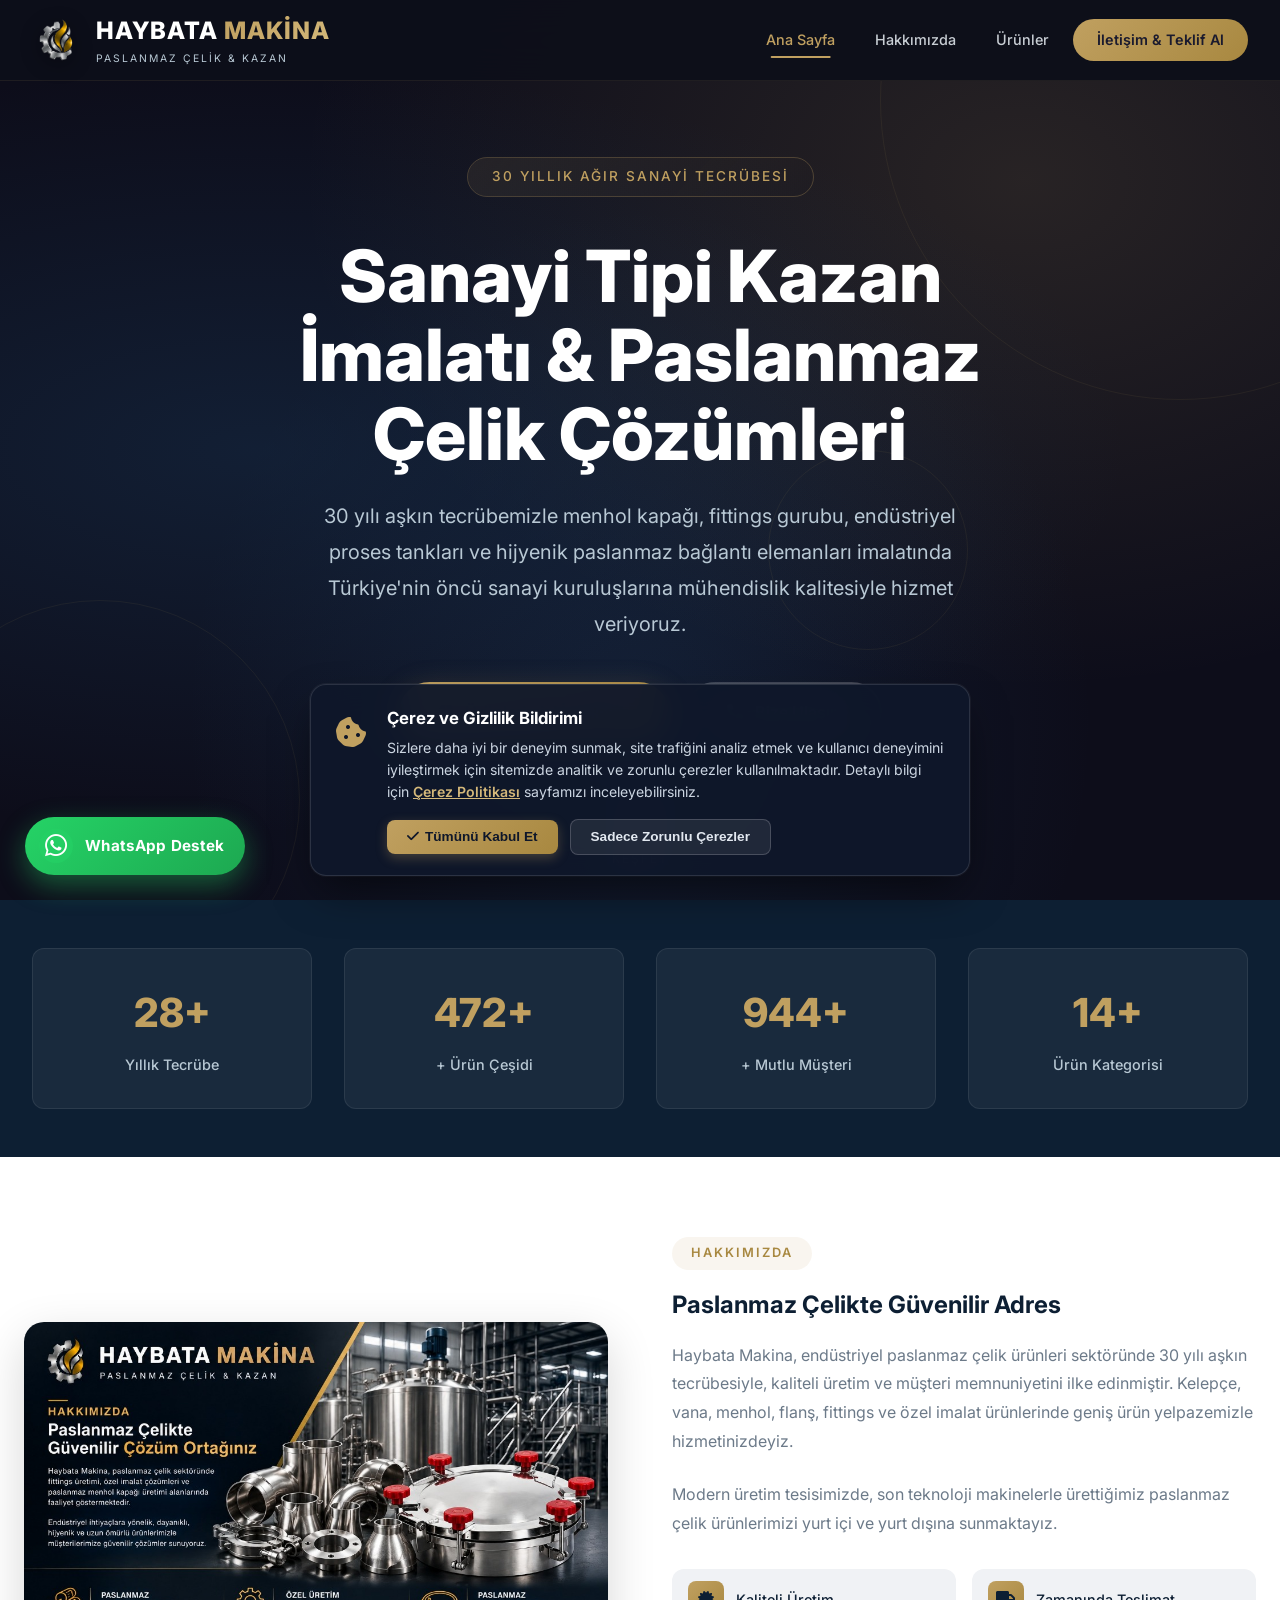
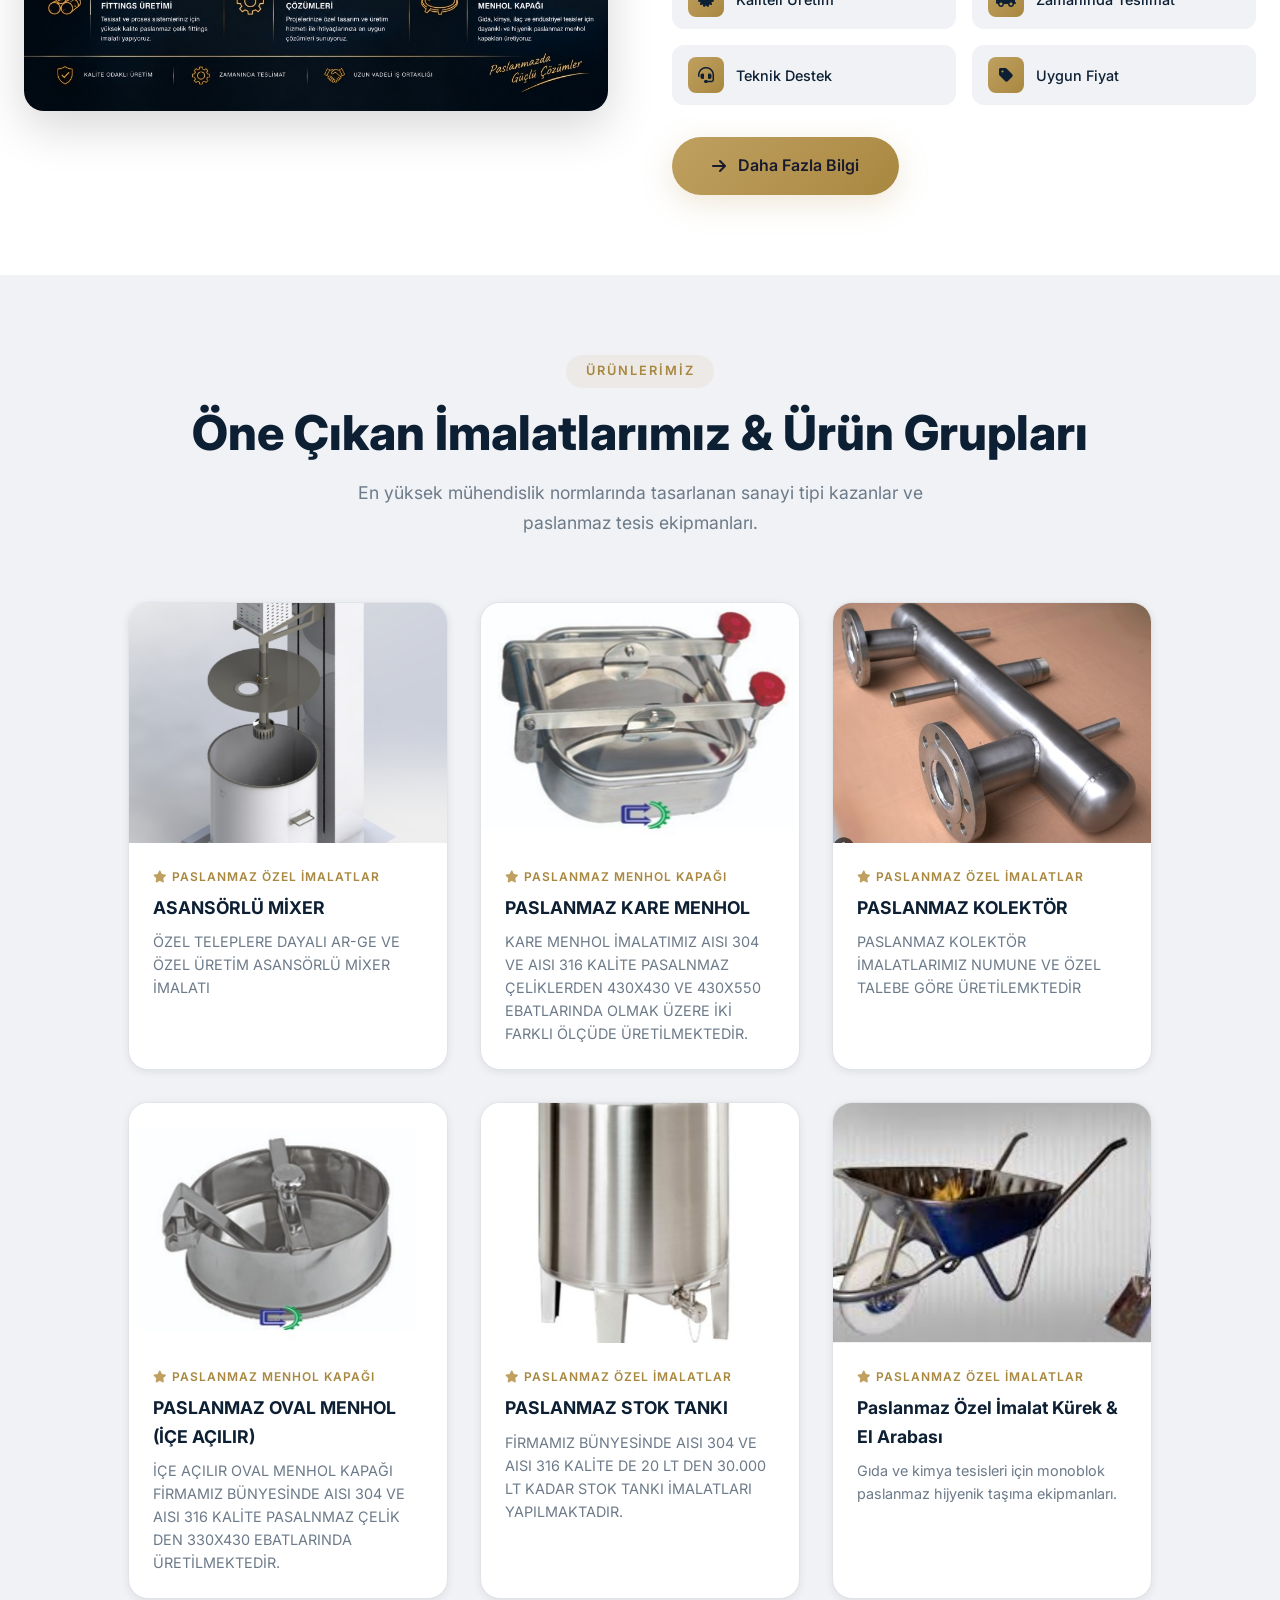
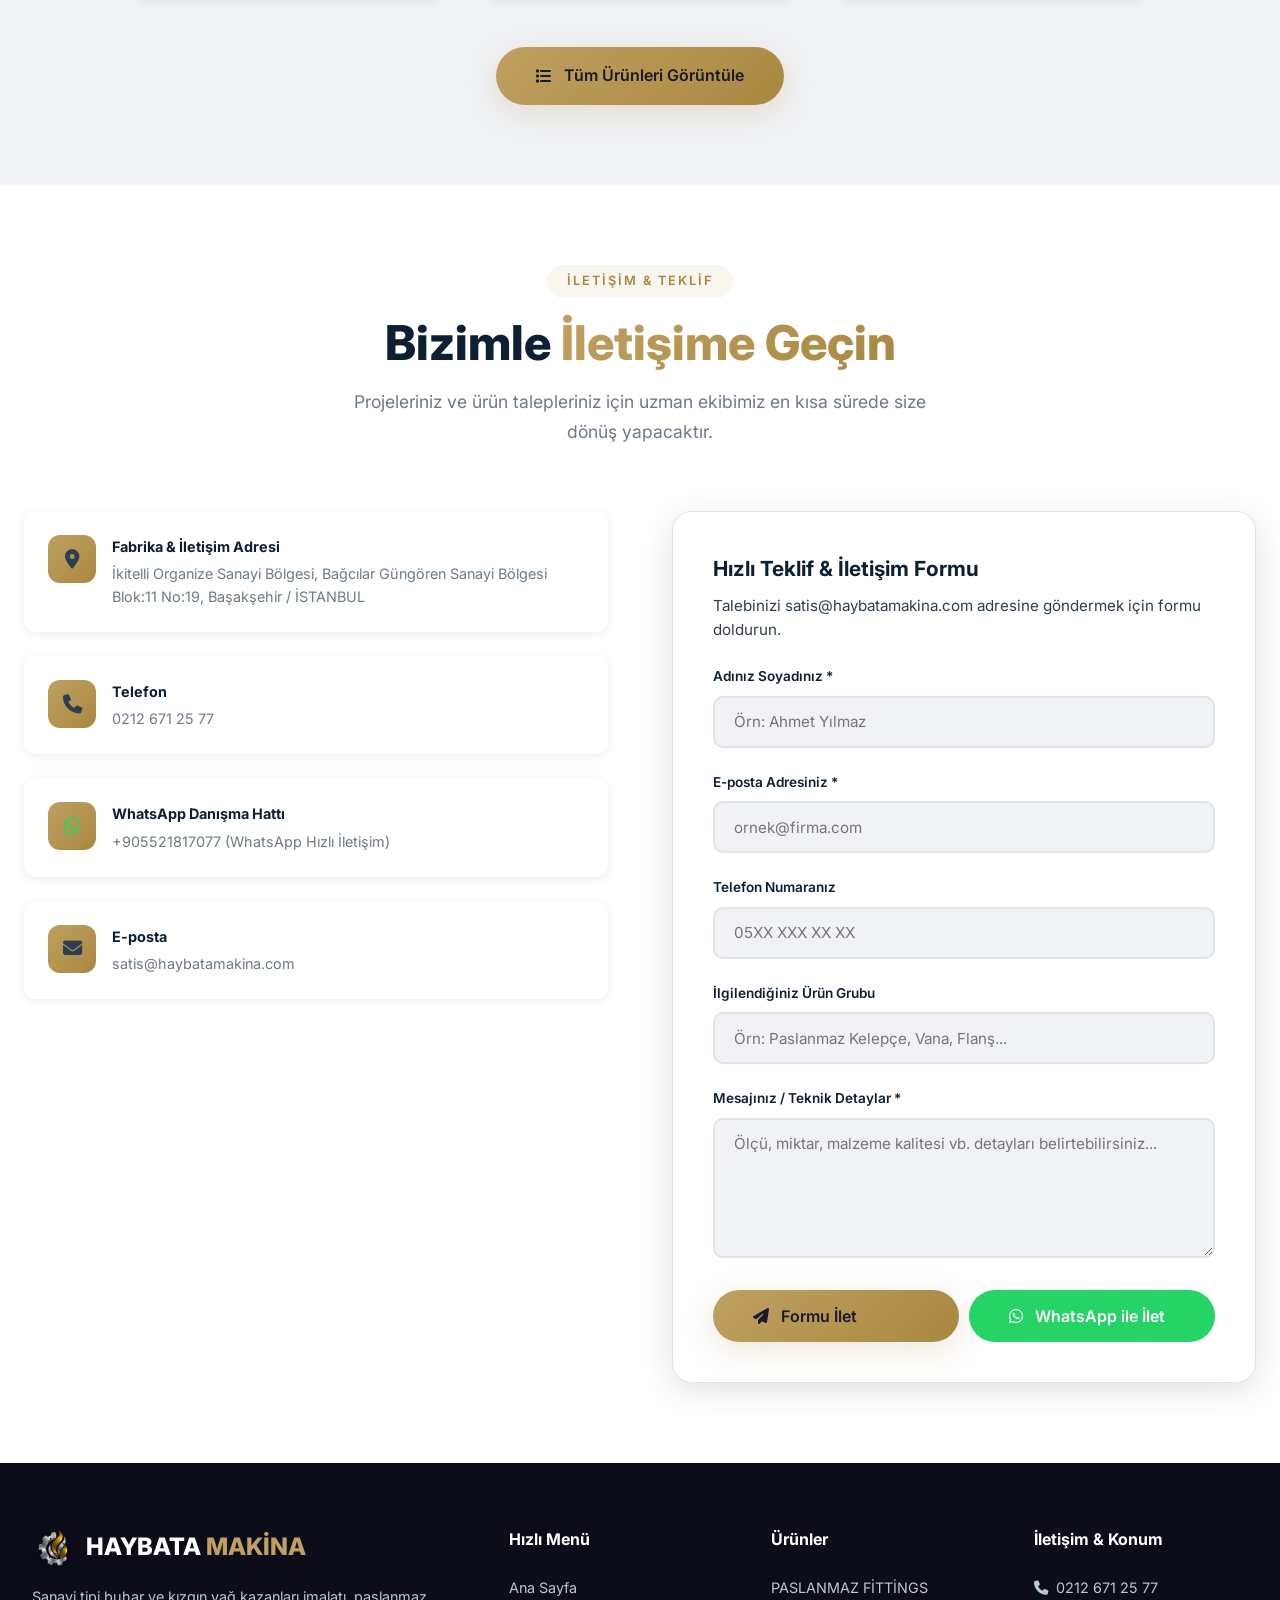
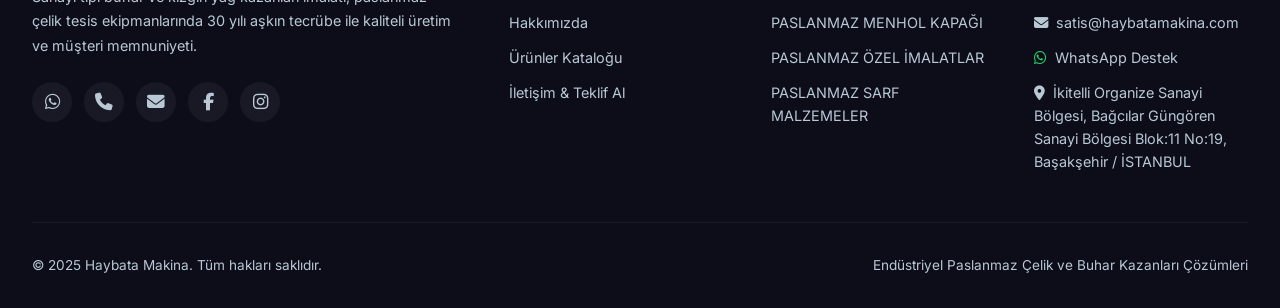
<file: index.html>
<!DOCTYPE html>
<html lang="tr">
<head>
    <!-- Google tag (gtag.js) -->
    <script async src="https://www.googletagmanager.com/gtag/js?id=G-9059WRX3M9"></script>
    <script>
      window.dataLayer = window.dataLayer || [];
      function gtag(){dataLayer.push(arguments);}
      gtag('js', new Date());

      gtag('config', 'G-9059WRX3M9');
    </script>

    <meta charset="UTF-8">
    <meta name="viewport" content="width=device-width, initial-scale=1.0">
    <title>Haybata Makina | Endüstriyel Paslanmaz Çelik & Tesis Ekipmanları</title>
    <meta name="description" content="Haybata Makina - İkitelli OSB'de 30 yılı aşkın tecrübeyle paslanmaz fittings, menhol kapakları, vanalar, kelepçeler ve özel imalat çözümleri. Kaliteli üretim ve hızlı teslimat.">
    <meta name="keywords" content="haybata makina, paslanmaz çelik, paslanmaz fittings, paslanmaz menhol kapağı, paslanmaz özel imalat, paslanmaz sarf malzemeler, ikitelli osb paslanmaz, endüstriyel tesis ekipmanları">
    <meta name="author" content="Haybata Makina">
    <meta name="robots" content="index, follow, max-snippet:-1, max-image-preview:large, max-video-preview:-1">
    <!-- Google Search Console Doğrulama -->
    <meta name="google-site-verification" content="arYtIhe7Gn6HJLAhb-0cgH6cVvs8dwWkmW0cPDOdrYU">
    <meta name="geo.region" content="TR-34">
    <meta name="geo.placename" content="İstanbul, Başakşehir, İkitelli">
    <meta name="geo.position" content="41.0766;28.7938">
    <meta name="ICBM" content="41.0766, 28.7938">
    
    <!-- Open Graph / Facebook / WhatsApp -->
    <meta property="og:type" content="website">
    <meta property="og:url" content="https://www.haybatamakina.com/">
    <meta property="og:title" content="Haybata Makina | Endüstriyel Paslanmaz Çelik Çözümleri">
    <meta property="og:description" content="Endüstriyel paslanmaz fittings, menhol kapakları, vanalar, kelepçeler ve özel talaşlı imalat çözümlerinde güvenilir ortağınız.">
    <meta property="og:image" content="https://www.haybatamakina.com/images/logo-emblem.png">
    <meta property="og:site_name" content="Haybata Makina">
    <meta property="og:locale" content="tr_TR">
    
    <!-- Twitter Cards -->
    <meta name="twitter:card" content="summary_large_image">
    <meta name="twitter:url" content="https://www.haybatamakina.com/">
    <meta name="twitter:title" content="Haybata Makina | Endüstriyel Paslanmaz Çelik Çözümleri">
    <meta name="twitter:description" content="Paslanmaz fittings, menhol kapakları, vanalar ve özel imalat tesis ekipmanları.">
    <meta name="twitter:image" content="https://www.haybatamakina.com/images/logo-emblem.png">

    <link rel="canonical" href="https://www.haybatamakina.com/">
    <!-- Favicon & App Icons -->
    <link rel="icon" type="image/png" sizes="32x32" href="images/favicon-32x32.png">
    <link rel="icon" type="image/png" sizes="16x16" href="images/favicon-16x16.png">
    <link rel="apple-touch-icon" sizes="180x180" href="images/apple-touch-icon.png">
    <link rel="shortcut icon" href="favicon.ico">

    <link rel="preconnect" href="https://fonts.googleapis.com">
    <link rel="preconnect" href="https://fonts.gstatic.com" crossorigin>
    <link href="https://fonts.googleapis.com/css2?family=Inter:wght@300;400;500;600;700;800;900&display=swap" rel="stylesheet">
    <link rel="stylesheet" href="https://cdnjs.cloudflare.com/ajax/libs/font-awesome/6.5.0/css/all.min.css">
    <link rel="stylesheet" href="css/style.css">

    <!-- Structured Data (Schema.org JSON-LD) -->
    <script type="application/ld+json">
    {
        "@context": "https://schema.org",
        "@graph": [
            {
                "@type": "ManufacturingCompany",
                "@id": "https://www.haybatamakina.com/#organization",
                "name": "Haybata Makina",
                "alternateName": "Haybata Paslanmaz Çelik ve Makina Sanayi",
                "url": "https://www.haybatamakina.com",
                "logo": "https://www.haybatamakina.com/images/logo-emblem.png",
                "image": "https://www.haybatamakina.com/images/logo-emblem.png",
                "description": "Endüstriyel paslanmaz çelik fittings, menhol kapakları, vanalar, kelepçeler ve özel tesis ekipmanları imalatı.",
                "telephone": "+90-212-671-25-77",
                "email": "satis@haybatamakina.com",
                "address": {
                    "@type": "PostalAddress",
                    "streetAddress": "İkitelli Organize Sanayi Bölgesi, Bağcılar Güngören Sanayi Bölgesi Blok:11 No:19",
                    "addressLocality": "Başakşehir",
                    "addressRegion": "İstanbul",
                    "postalCode": "34490",
                    "addressCountry": "TR"
                },
                "geo": {
                    "@type": "GeoCoordinates",
                    "latitude": "41.0766",
                    "longitude": "28.7938"
                },
                "openingHoursSpecification": [
                    {
                        "@type": "OpeningHoursSpecification",
                        "dayOfWeek": ["Monday", "Tuesday", "Wednesday", "Thursday", "Friday"],
                        "opens": "08:00",
                        "closes": "18:00"
                    },
                    {
                        "@type": "OpeningHoursSpecification",
                        "dayOfWeek": "Saturday",
                        "opens": "09:00",
                        "closes": "14:00"
                    }
                ],
                "hasOfferCatalog": {
                    "@type": "OfferCatalog",
                    "name": "Endüstriyel Paslanmaz Çelik Ürün Grupları",
                    "itemListElement": [
                        { "@type": "OfferCatalog", "name": "PASLANMAZ FİTTİNGS" },
                        { "@type": "OfferCatalog", "name": "PASLANMAZ MENHOL KAPAĞI" },
                        { "@type": "OfferCatalog", "name": "PASLANMAZ ÖZEL İMALATLAR" },
                        { "@type": "OfferCatalog", "name": "PASLANMAZ SARF MALZEMELER" }
                    ]
                }
            },
            {
                "@type": "WebSite",
                "@id": "https://www.haybatamakina.com/#website",
                "url": "https://www.haybatamakina.com",
                "name": "Haybata Makina",
                "publisher": { "@id": "https://www.haybatamakina.com/#organization" },
                "potentialAction": {
                    "@type": "SearchAction",
                    "target": "https://www.haybatamakina.com/urunler.html?q={search_term_string}",
                    "query-input": "required name=search_term_string"
                }
            }
        ]
    }
    </script>
</head>
<body>

<!-- Preloader -->
<div class="preloader" id="preloader">
    <div class="preloader-content">
        <img src="images/logo-emblem.png" alt="Logo" width="68" height="68" style="display: block; margin: 0 auto 10px auto; filter: drop-shadow(0 4px 12px rgba(0,0,0,0.4));">
        <div class="preloader-logo">HAYBATA</div>
        <div class="preloader-bar"></div>
    </div>
</div>

<!-- Navigation -->
<nav class="navbar" id="navbar">
    <div class="navbar-inner">
        <a href="index.html" class="nav-logo">
            <div class="logo-icon"><img src="images/logo-emblem.png" alt="Haybata Paslanmaz Logo" width="48" height="48"></div>
            <div>
                HAYBATA <span>MAKİNA</span>
                <small>PASLANMAZ ÇELİK & KAZAN</small>
            </div>
        </a>
        <div class="nav-links" id="navLinks">
            <a href="index.html" class="active">Ana Sayfa</a>
            <a href="hakkimizda.html">Hakkımızda</a>
            <a href="urunler.html">Ürünler</a>
            <a href="iletisim.html" class="nav-cta">İletişim & Teklif Al</a>
        </div>
        <button class="menu-toggle" id="menuToggle" aria-label="Menüyü Aç/Kapat">
            <span></span>
            <span></span>
            <span></span>
        </button>
    </div>
</nav>

<!-- Hero Section -->
<section class="hero" id="hero">
    <div class="hero-bg"></div>
    <div class="hero-geo">
        <div class="geo-shape"></div>
        <div class="geo-shape"></div>
        <div class="geo-shape"></div>
    </div>
    <div class="hero-particles" id="particles"></div>
    <div class="hero-content">
        <div class="hero-badge">30+ Yıllık Tecrübe</div>
        <h1>
            Paslanmaz Çelikte<br>
            <span class="highlight">Güvenilir Çözüm Ortağınız</span>
        </h1>
        <p>Haybata Makina olarak, endüstriyel paslanmaz çelik ürünlerinde kaliteli işçilik, uygun fiyat ve zamanında teslimat prensibiyle hizmet vermekteyiz.</p>
        <div class="hero-actions">
            <a href="urunler.html" class="btn btn-primary">
                <i class="fas fa-box"></i> Ürünlerimizi İnceleyin
            </a>
            <a href="iletisim.html" class="btn btn-outline">
                <i class="fas fa-phone"></i> Bize Ulaşın
            </a>
        </div>
    </div>
    <div class="scroll-indicator">
        <div class="mouse"></div>
        <span>Keşfet</span>
    </div>
</section>

<!-- Stats Section -->
<section class="section-dark" style="padding: 3rem 0;">
    <div class="stats-grid">
        <div class="stat-item fade-in">
            <div class="stat-number" data-count="30">0</div>
            <div class="stat-label">Yıllık Tecrübe</div>
        </div>
        <div class="stat-item fade-in delay-1">
            <div class="stat-number" data-count="500">0</div>
            <div class="stat-label">+ Ürün Çeşidi</div>
        </div>
        <div class="stat-item fade-in delay-2">
            <div class="stat-number" data-count="1000">0</div>
            <div class="stat-label">+ Mutlu Müşteri</div>
        </div>
        <div class="stat-item fade-in delay-3">
            <div class="stat-number" data-count="15">0</div>
            <div class="stat-label">Ürün Kategorisi</div>
        </div>
    </div>
</section>

<!-- About Preview (Hakkımızda) -->
<section class="section" style="padding: 5rem 1.5rem;">
    <div style="max-width: 1400px; margin: 0 auto;">
        <div class="about-grid">
            <div class="about-visual fade-in-left">
                <div class="about-image-wrapper">
                    <img src="images/haybata-hakkimizda.jpg" alt="Haybata Makina - Paslanmaz Çelik ve Kazan İmalatı" loading="lazy">
                </div>
            </div>
            <div class="about-text fade-in-right">
                <div class="section-tag">Hakkımızda</div>
                <h3>Paslanmaz Çelikte Güvenilir Adres</h3>
                <p>Haybata Makina, endüstriyel paslanmaz çelik ürünleri sektöründe 30 yılı aşkın tecrübesiyle, kaliteli üretim ve müşteri memnuniyetini ilke edinmiştir. Kelepçe, vana, menhol, flanş, fittings ve özel imalat ürünlerinde geniş ürün yelpazemizle hizmetinizdeyiz.</p>
                <p>Modern üretim tesisimizde, son teknoloji makinelerle ürettiğimiz paslanmaz çelik ürünlerimizi yurt içi ve yurt dışına sunmaktayız.</p>
                <div class="about-features">
                    <div class="about-feature">
                        <div class="icon"><i class="fas fa-certificate"></i></div>
                        Kaliteli Üretim
                    </div>
                    <div class="about-feature">
                        <div class="icon"><i class="fas fa-truck"></i></div>
                        Zamanında Teslimat
                    </div>
                    <div class="about-feature">
                        <div class="icon"><i class="fas fa-headset"></i></div>
                        Teknik Destek
                    </div>
                    <div class="about-feature">
                        <div class="icon"><i class="fas fa-tag"></i></div>
                        Uygun Fiyat
                    </div>
                </div>
                <a href="hakkimizda.html" class="btn btn-primary" style="margin-top: 2rem;">
                    <i class="fas fa-arrow-right"></i> Daha Fazla Bilgi
                </a>
            </div>
        </div>
    </div>
</section>

<!-- Products Section (Ürünlerimiz) -->
<section class="section-light" id="products" style="padding: 5rem 1.5rem;">
    <div class="section-header">
        <div class="section-tag">Ürünlerimiz</div>
        <h2 class="section-title">Paslanmaz Çelik <span class="highlight">Ürün Gruplarımız</span></h2>
        <p class="section-subtitle">Endüstrinin ihtiyaç duyduğu tüm paslanmaz çelik ürünlerini tek çatı altında bulabilirsiniz.</p>
    </div>
    <div class="products-grid" id="homeProducts">
        <!-- Products loaded via JS -->
    </div>
    <div style="text-align: center; margin-top: 3rem;">
        <a href="urunler.html" class="btn btn-primary">
            <i class="fas fa-list"></i> Tüm Ürünleri Görüntüle
        </a>
    </div>
</section>

<!-- Contact Section -->
<section class="section" style="padding: 5rem 1.5rem;" id="contact">
    <div style="max-width: 1400px; margin: 0 auto;">
        <div class="section-header">
            <div class="section-tag">İletişim & Teklif</div>
            <h2 class="section-title">Bizimle <span class="highlight">İletişime Geçin</span></h2>
            <p class="section-subtitle">Projeleriniz ve ürün talepleriniz için uzman ekibimiz en kısa sürede size dönüş yapacaktır.</p>
        </div>
        <div class="contact-grid">
            <div class="contact-info-list fade-in-left">
                <div class="contact-item">
                    <div class="contact-icon"><i class="fas fa-map-marker-alt"></i></div>
                    <div class="contact-text">
                        <h4>Fabrika & İletişim Adresi</h4>
                        <p data-contact="address">İkitelli Organize Sanayi Bölgesi<br>Bağcılar Güngören Sanayi Bölgesi Blok:11 No:19<br>Başakşehir / İSTANBUL</p>
                    </div>
                </div>
                <div class="contact-item">
                    <div class="contact-icon"><i class="fas fa-phone"></i></div>
                    <div class="contact-text">
                        <h4>Telefon</h4>
                        <p><a data-contact-link="phone" href="tel:02126712577" style="color: inherit; text-decoration: none;"><span data-contact="phone">0212 671 25 77</span></a></p>
                    </div>
                </div>
                <div class="contact-item">
                    <div class="contact-icon"><i class="fab fa-whatsapp" style="color: #25D366;"></i></div>
                    <div class="contact-text">
                        <h4>WhatsApp Danışma Hattı</h4>
                        <p><a href="https://wa.me/905521817077" target="_blank" rel="noopener noreferrer" style="color: inherit; text-decoration: none;"><span data-contact="whatsapp">+90 552 181 70 77</span> (WhatsApp Hızlı İletişim)</a></p>
                    </div>
                </div>
                <div class="contact-item">
                    <div class="contact-icon"><i class="fas fa-envelope"></i></div>
                    <div class="contact-text">
                        <h4>E-posta</h4>
                        <p><a data-contact-link="emailSales" href="mailto:satis@haybatamakina.com" style="color: inherit; text-decoration: none;"><span data-contact="emailSales">satis@haybatamakina.com</span></a></p>
                    </div>
                </div>
            </div>
            <form class="contact-form fade-in-right" id="contactForm">
                <h3 style="font-size: 1.3rem; color: var(--primary-dark); margin-bottom: 0.5rem;">Hızlı Teklif & İletişim Formu</h3>
                <p style="color: var(--text-muted); font-size: 0.95rem; margin-bottom: 1.5rem;">Talebinizi <span data-contact="emailSales">satis@haybatamakina.com</span> adresine göndermek için formu doldurun.</p>
                <div class="form-group">
                    <label for="name">Adınız Soyadınız *</label>
                    <input type="text" id="name" name="name" required placeholder="Örn: Ahmet Yılmaz">
                </div>
                <div class="form-group">
                    <label for="email">E-posta Adresiniz *</label>
                    <input type="email" id="email" name="email" required placeholder="ornek@firma.com">
                </div>
                <div class="form-group">
                    <label for="phone">Telefon Numaranız</label>
                    <input type="tel" id="phone" name="phone" placeholder="05XX XXX XX XX">
                </div>
                <div class="form-group">
                    <label for="subject">İlgilendiğiniz Ürün Grubu</label>
                    <input type="text" id="subject" name="subject" placeholder="Örn: Paslanmaz Kelepçe, Vana, Flanş...">
                </div>
                <div class="form-group">
                    <label for="message">Mesajınız / Teknik Detaylar *</label>
                    <textarea id="message" name="message" rows="4" required placeholder="Ölçü, miktar, malzeme kalitesi vb. detayları belirtebilirsiniz..."></textarea>
                </div>
                <div style="display: flex; gap: 10px; flex-wrap: wrap;">
                    <button type="submit" class="btn btn-primary" style="flex: 1; min-width: 160px;">
                        <i class="fas fa-paper-plane"></i> Formu İlet
                    </button>
                    <button type="button" class="btn" id="quickWhatsAppBtn" style="background: #25D366; color: #fff; flex: 1; min-width: 160px;">
                        <i class="fab fa-whatsapp"></i> WhatsApp ile İlet
                    </button>
                </div>
            </form>
        </div>
    </div>
</section>

<!-- Footer -->
<footer class="footer">
    <div class="footer-grid">
        <div class="footer-brand">
            <div style="display: flex; align-items: center; gap: 12px; margin-bottom: 1rem;">
                <img src="images/logo-emblem.png" alt="Logo" width="42" height="42" style="filter: drop-shadow(0 2px 6px rgba(0,0,0,0.4));">
                <h3 style="margin-bottom: 0;">HAYBATA <span>MAKİNA</span></h3>
            </div>
            <p>Sanayi tipi buhar ve kızgın yağ kazanları imalatı, paslanmaz çelik tesis ekipmanlarında 30 yılı aşkın tecrübe ile kaliteli üretim ve müşteri memnuniyeti.</p>
            <div class="footer-social">
                <a href="https://wa.me/905521817077" target="_blank" rel="noopener noreferrer" aria-label="WhatsApp"><i class="fab fa-whatsapp"></i></a>
                <a data-contact-link="phone" href="tel:02126712577" aria-label="Telefon"><i class="fas fa-phone"></i></a>
                <a data-contact-link="emailSales" href="mailto:satis@haybatamakina.com" aria-label="E-Posta"><i class="fas fa-envelope"></i></a>
                <a href="https://www.facebook.com/ozdemirsanikitelli/" target="_blank" rel="noopener noreferrer" aria-label="Facebook"><i class="fab fa-facebook-f" aria-hidden="true"></i></a>
                <a href="https://www.instagram.com/ozdemirsanmakina/" target="_blank" rel="noopener noreferrer" aria-label="Instagram"><i class="fab fa-instagram" aria-hidden="true"></i></a>
            </div>
        </div>
        <div>
            <h4>Hızlı Menü</h4>
            <div class="footer-links">
                <a href="index.html">Ana Sayfa</a>
                <a href="hakkimizda.html">Hakkımızda</a>
                <a href="urunler.html">Ürünler Kataloğu</a>
                <a href="iletisim.html">İletişim & Teklif Al</a>
            </div>
        </div>
        <div>
            <h4>Ürünler</h4>
            <div class="footer-links" id="footerProductLinks">
                <a href="urunler.html?sub=paslanmaz-fittings">PASLANMAZ FİTTİNGS</a>
                <a href="urunler.html?sub=paslanmaz-menhol-kapagi">PASLANMAZ MENHOL KAPAĞI</a>
                <a href="urunler.html?sub=paslanmaz-ozel-imalatlar">PASLANMAZ ÖZEL İMALATLAR</a>
                <a href="urunler.html?sub=paslanmaz-sarf-malzemeler">PASLANMAZ SARF MALZEMELER</a>
            </div>
        </div>
        <div>
            <h4>İletişim & Konum</h4>
            <div class="footer-links">
                <a data-contact-link="phone" href="tel:02126712577"><i class="fas fa-phone" style="margin-right: 8px;"></i><span data-contact="phone">0212 671 25 77</span></a>
                <a data-contact-link="emailSales" href="mailto:satis@haybatamakina.com"><i class="fas fa-envelope" style="margin-right: 8px;"></i><span data-contact="emailSales">satis@haybatamakina.com</span></a>
                <a href="https://wa.me/905521817077" target="_blank" rel="noopener noreferrer"><i class="fab fa-whatsapp" style="margin-right: 8px; color: #25D366;"></i>WhatsApp Destek</a>
                <a href="iletisim.html"><i class="fas fa-map-marker-alt" style="margin-right: 8px;"></i><span data-contact="address">İkitelli OSB, Başakşehir / İstanbul</span></a>
            </div>
        </div>
    </div>
    <div class="footer-bottom">
        <span>&copy; 2025 Haybata Makina. Tüm hakları saklıdır.</span>
        <span>Endüstriyel Paslanmaz Çelik ve Buhar Kazanları Çözümleri</span>
    </div>
</footer>

<!-- Sol Alt Köşe Sabit WhatsApp Destek Butonu -->
<a href="https://wa.me/905521817077?text=Merhaba%20Haybata%20Makina%2C%20bilgi%20ve%20fiyat%20teklifi%20almak%20istiyorum." 
   class="whatsapp-float-btn" 
   target="_blank" 
   rel="noopener noreferrer" 
   aria-label="WhatsApp ile Hızlı İletişime Geçin">
    <div class="wa-icon-wrapper">
        <div class="wa-pulse-ring"></div>
        <i class="fab fa-whatsapp"></i>
    </div>
    <span class="wa-label">WhatsApp Destek</span>
</a>

<!-- Scroll to Top -->
<button class="scroll-top" id="scrollTop" aria-label="Yukarı Çık">
    <i class="fas fa-arrow-up"></i>
</button>

<!-- Toast Notification -->
<div class="toast" id="toast">
    <span class="toast-icon"><i class="fas fa-check-circle"></i></span>
    <span id="toastMessage">Mesajınız başarıyla gönderildi!</span>
</div>

<script src="js/data.js"></script>
<script src="js/main.js?v=contact-settings-20260916"></script>
</body>
</html>
</file>
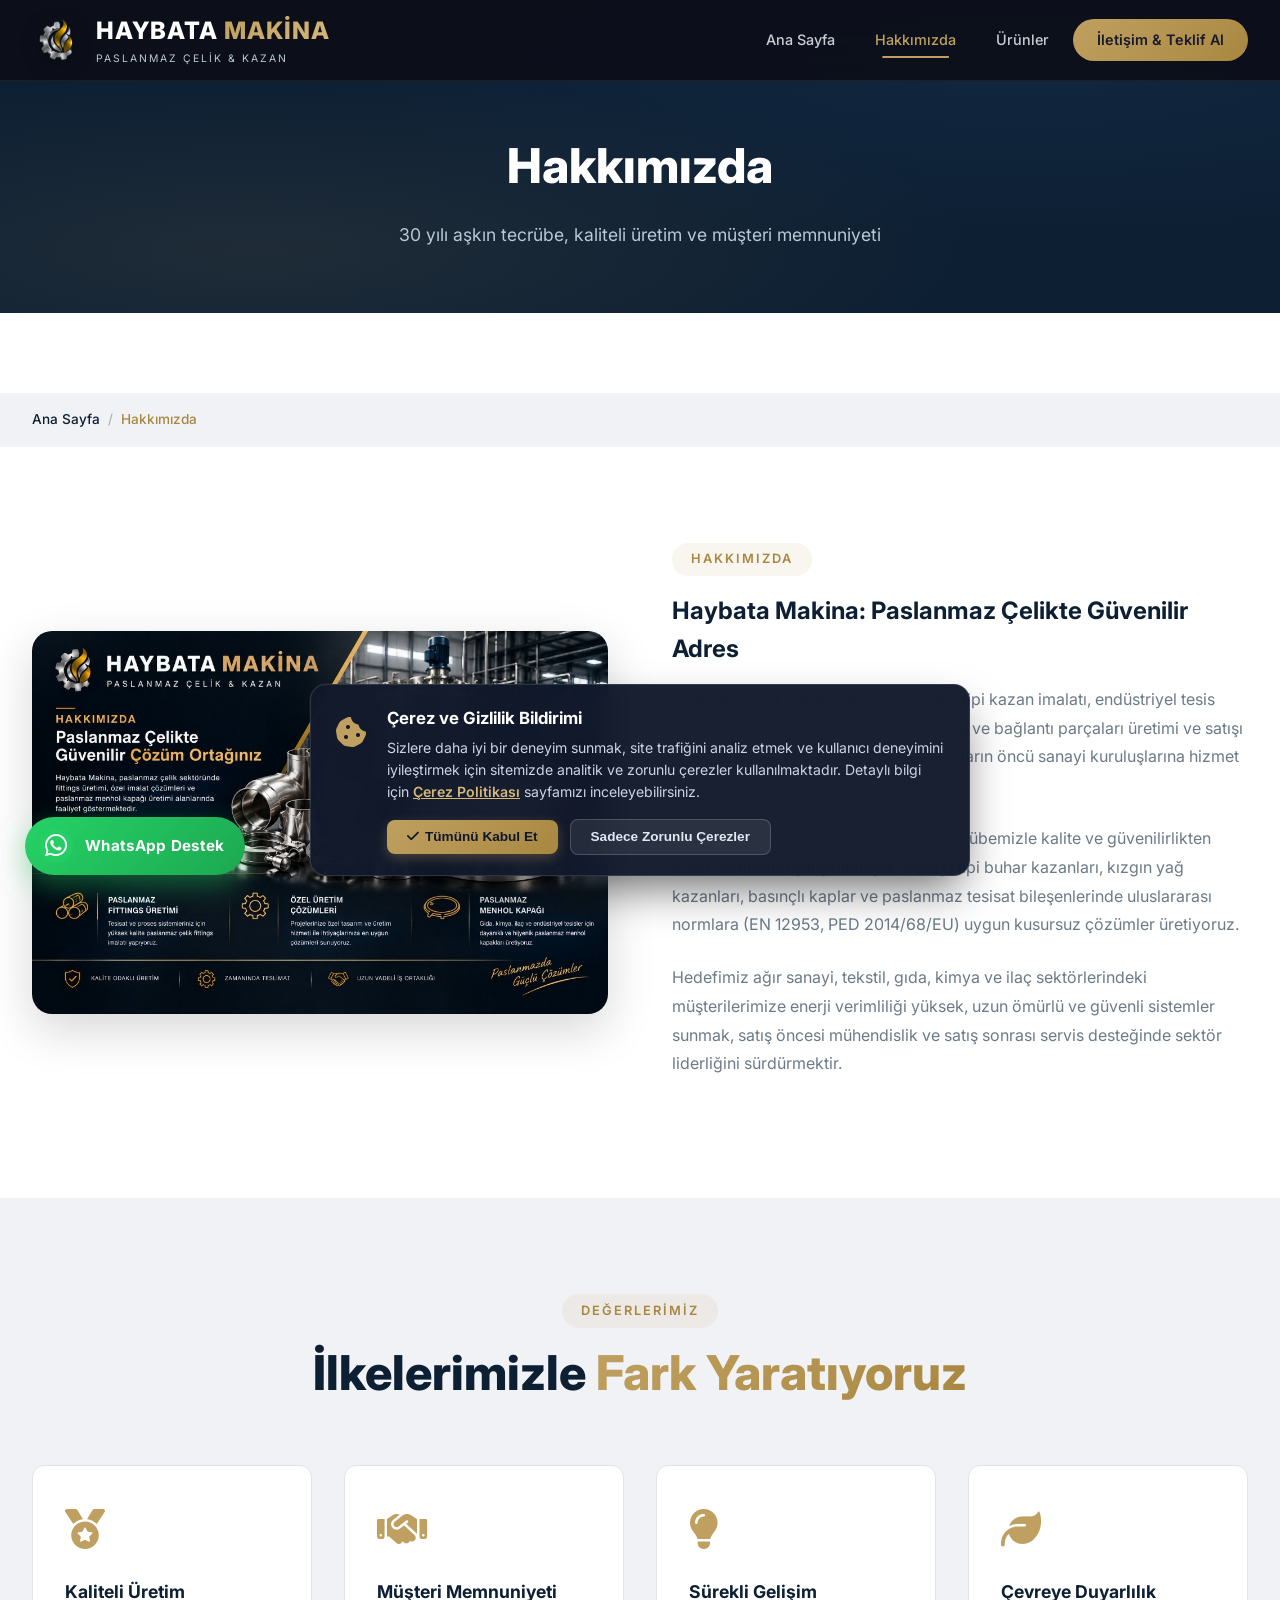
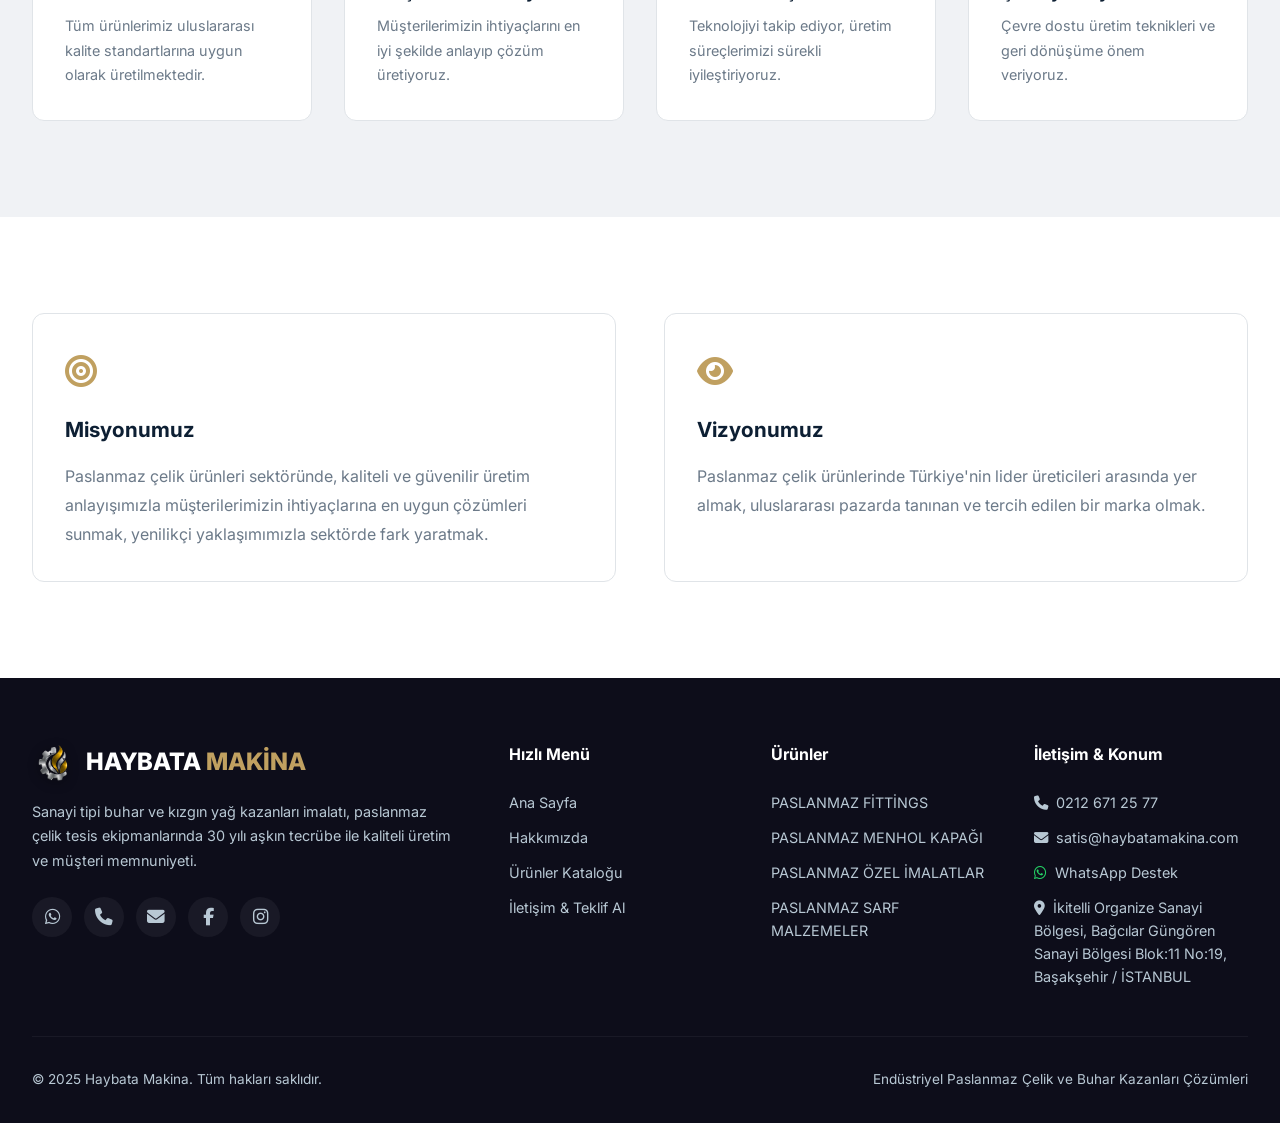
<file: hakkimizda.html>
<!DOCTYPE html>
<html lang="tr">
<head>
    <!-- Google tag (gtag.js) -->
    <script async src="https://www.googletagmanager.com/gtag/js?id=G-9059WRX3M9"></script>
    <script>
      window.dataLayer = window.dataLayer || [];
      function gtag(){dataLayer.push(arguments);}
      gtag('js', new Date());

      gtag('config', 'G-9059WRX3M9');
    </script>

    <meta charset="UTF-8">
    <meta name="viewport" content="width=device-width, initial-scale=1.0">
    <title>Hakkımızda | Haybata Makina - 30+ Yıllık Paslanmaz Çelik Tecrübesi</title>
    <meta name="description" content="Haybata Makina; 1994 yılından bu yana endüstriyel paslanmaz fittings, menhol kapakları, vanalar ve tesis ekipmanları imalatında kalite, mühendislik ve güvenilirlik sunmaktadır.">
    <meta name="keywords" content="haybata makina hakkımızda, paslanmaz çelik imalatçısı, paslanmaz fittings üreticisi, istanbul paslanmaz fabrika, ikitelli osb makina">
    <meta name="author" content="Haybata Makina">
    <meta name="robots" content="index, follow, max-snippet:-1, max-image-preview:large, max-video-preview:-1">
    <!-- Google Search Console Doğrulama -->
    <meta name="google-site-verification" content="arYtIhe7Gn6HJLAhb-0cgH6cVvs8dwWkmW0cPDOdrYU">
    <meta name="geo.region" content="TR-34">
    <meta name="geo.placename" content="İstanbul, Başakşehir, İkitelli">
    
    <meta property="og:type" content="website">
    <meta property="og:url" content="https://www.haybatamakina.com/hakkimizda.html">
    <meta property="og:title" content="Hakkımızda | Haybata Makina - Paslanmaz Çelik Çözümleri">
    <meta property="og:description" content="30 yılı aşkın tecrübe ile endüstriyel paslanmaz çelik ürünleri ve tesis ekipmanları üretimi.">
    <meta property="og:image" content="https://www.haybatamakina.com/images/logo-emblem.png">
    <meta property="og:site_name" content="Haybata Makina">
    <meta property="og:locale" content="tr_TR">

    <!-- Twitter Cards -->
    <meta name="twitter:card" content="summary_large_image">
    <meta name="twitter:url" content="https://www.haybatamakina.com/hakkimizda.html">
    <meta name="twitter:title" content="Hakkımızda | Haybata Makina">
    <meta name="twitter:description" content="30 yılı aşkın tecrübeyle endüstriyel paslanmaz çelik ürünleri üretimi ve mühendislik çözümleri.">
    <meta name="twitter:image" content="https://www.haybatamakina.com/images/logo-emblem.png">

    <link rel="canonical" href="https://www.haybatamakina.com/hakkimizda.html">
    <!-- Favicon & App Icons -->
    <link rel="icon" type="image/png" sizes="32x32" href="images/favicon-32x32.png">
    <link rel="icon" type="image/png" sizes="16x16" href="images/favicon-16x16.png">
    <link rel="apple-touch-icon" sizes="180x180" href="images/apple-touch-icon.png">
    <link rel="shortcut icon" href="favicon.ico">

    <link rel="preconnect" href="https://fonts.googleapis.com">
    <link rel="preconnect" href="https://fonts.gstatic.com" crossorigin>
    <link href="https://fonts.googleapis.com/css2?family=Inter:wght@300;400;500;600;700;800;900&display=swap" rel="stylesheet">
    <link rel="stylesheet" href="https://cdnjs.cloudflare.com/ajax/libs/font-awesome/6.5.0/css/all.min.css">
    <link rel="stylesheet" href="css/style.css">

    <!-- Structured Data (AboutPage, Organization & Breadcrumbs) -->
    <script type="application/ld+json">
    {
        "@context": "https://schema.org",
        "@graph": [
            {
                "@type": "BreadcrumbList",
                "itemListElement": [
                    {
                        "@type": "ListItem",
                        "position": 1,
                        "name": "Ana Sayfa",
                        "item": "https://www.haybatamakina.com/"
                    },
                    {
                        "@type": "ListItem",
                        "position": 2,
                        "name": "Hakkımızda",
                        "item": "https://www.haybatamakina.com/hakkimizda.html"
                    }
                ]
            },
            {
                "@type": "AboutPage",
                "@id": "https://www.haybatamakina.com/hakkimizda.html#aboutpage",
                "name": "Haybata Makina Hakkında",
                "url": "https://www.haybatamakina.com/hakkimizda.html",
                "mainEntity": {
                    "@type": "ManufacturingCompany",
                    "name": "Haybata Makina",
                    "foundingDate": "1994",
                    "description": "Endüstriyel paslanmaz fittings, menhol kapakları ve tesis ekipmanları üreticisi.",
                    "url": "https://www.haybatamakina.com",
                    "logo": "https://www.haybatamakina.com/images/logo-emblem.png",
                    "telephone": "+90-212-671-25-77",
                    "address": {
                        "@type": "PostalAddress",
                        "streetAddress": "İkitelli Organize Sanayi Bölgesi, Bağcılar Güngören Sanayi Bölgesi Blok:11 No:19",
                        "addressLocality": "Başakşehir",
                        "addressRegion": "İstanbul",
                        "postalCode": "34490",
                        "addressCountry": "TR"
                    }
                }
            }
        ]
    }
    </script>
</head>
<body>

<nav class="navbar" id="navbar">
    <div class="navbar-inner">
        <a href="index.html" class="nav-logo">
            <div class="logo-icon"><img src="images/logo-emblem.png" alt="Haybata Paslanmaz Logo" width="48" height="48"></div>
            <div>HAYBATA <span>MAKİNA</span><small>PASLANMAZ ÇELİK & KAZAN</small></div>
        </a>
        <div class="nav-links" id="navLinks">
            <a href="index.html">Ana Sayfa</a>
            <a href="hakkimizda.html" class="active">Hakkımızda</a>
            <a href="urunler.html">Ürünler</a>
            <a href="iletisim.html" class="nav-cta">İletişim & Teklif Al</a>
        </div>
        <button class="menu-toggle" id="menuToggle" aria-label="Menüyü Aç/Kapat">
            <span></span><span></span><span></span>
        </button>
    </div>
</nav>

<div class="page-header">
    <h1>Hakkımızda</h1>
    <p>30 yılı aşkın tecrübe, kaliteli üretim ve müşteri memnuniyeti</p>
</div>

<div class="breadcrumb">
    <div class="breadcrumb-inner">
        <a href="index.html">Ana Sayfa</a>
        <span class="separator"> / </span>
        <span class="current">Hakkımızda</span>
    </div>
</div>

<!-- About Full -->
<section class="section">
    <div class="about-grid">
        <div class="about-visual fade-in-left">
            <div class="about-image-wrapper">
                <img src="images/haybata-hakkimizda.jpg" alt="Haybata Makina - Paslanmaz Çelik ve Kazan İmalatı" loading="lazy">
            </div>
        </div>
        <div class="about-text fade-in-right">
            <div class="section-tag">Hakkımızda</div>
            <h3>Haybata Makina: Paslanmaz Çelikte Güvenilir Adres</h3>
            <p id="aboutIntroP1">Haybata Paslanmaz, 1994 yılında fittings imalatı ve paslanmaz çelik bağlantı parçaları satışı amacı ile kurulmuştur. İthalat ve ihracat faaliyetlerimiz ile birlikte şirketimiz çeşitli alanlarda siz değerli müşterilerine hizmet vermeye devam etmektedir.</p>
            <p id="aboutIntroP2">Haybata Paslanmaz olarak yıllardır güvenilir ve kusursuz hizmetten ödün vermeden çalışmaktayız. Makine sektöründe adımıza yakışır kaliteli ürünler sunmak, müşteri gereksinimleri ile beklentilerinin karşılanmasını sağlamak, hizmette kalite, doğruluk ve istikrar sağlamak bizim en öncelikli görevimizdir.</p>
            <p id="aboutIntroP3">Hedefimiz müşteri için her zaman en faydalı olan ürünleri temin etmek, satış öncesi ve sonrasında kusursuz hizmet vermek, yenilikçi düşüncelerimizle alanımızda önder olmak, müşteri memnuniyeti odaklı olmak, faaliyet alanımızda liderliği yakalamak, teknolojik alt yapıyı etkin ve verimli kullanmaktır.</p>
        </div>
    </div>
</section>

<!-- Values -->
<section class="section-light" style="padding: 6rem 2rem;">
    <div class="section" style="padding: 0;">
        <div class="section-header">
            <div class="section-tag">Değerlerimiz</div>
            <h2 class="section-title">İlkelerimizle <span class="highlight">Fark Yaratıyoruz</span></h2>
        </div>
        <div style="display: grid; grid-template-columns: repeat(auto-fill, minmax(280px, 1fr)); gap: 2rem;">
            <div class="stat-item fade-in" style="background: var(--white); border: 1px solid var(--gray-200); text-align: left; padding: 2rem;">
                <div style="font-size: 2.5rem; margin-bottom: 1rem; color: var(--accent);"><i class="fas fa-medal"></i></div>
                <h4 style="font-size: 1.1rem; color: var(--primary-dark); margin-bottom: 0.5rem;">Kaliteli Üretim</h4>
                <p style="color: var(--text-light); font-size: 0.9rem; line-height: 1.7;">Tüm ürünlerimiz uluslararası kalite standartlarına uygun olarak üretilmektedir.</p>
            </div>
            <div class="stat-item fade-in delay-1" style="background: var(--white); border: 1px solid var(--gray-200); text-align: left; padding: 2rem;">
                <div style="font-size: 2.5rem; margin-bottom: 1rem; color: var(--accent);"><i class="fas fa-handshake"></i></div>
                <h4 style="font-size: 1.1rem; color: var(--primary-dark); margin-bottom: 0.5rem;">Müşteri Memnuniyeti</h4>
                <p style="color: var(--text-light); font-size: 0.9rem; line-height: 1.7;">Müşterilerimizin ihtiyaçlarını en iyi şekilde anlayıp çözüm üretiyoruz.</p>
            </div>
            <div class="stat-item fade-in delay-2" style="background: var(--white); border: 1px solid var(--gray-200); text-align: left; padding: 2rem;">
                <div style="font-size: 2.5rem; margin-bottom: 1rem; color: var(--accent);"><i class="fas fa-lightbulb"></i></div>
                <h4 style="font-size: 1.1rem; color: var(--primary-dark); margin-bottom: 0.5rem;">Sürekli Gelişim</h4>
                <p style="color: var(--text-light); font-size: 0.9rem; line-height: 1.7;">Teknolojiyi takip ediyor, üretim süreçlerimizi sürekli iyileştiriyoruz.</p>
            </div>
            <div class="stat-item fade-in delay-3" style="background: var(--white); border: 1px solid var(--gray-200); text-align: left; padding: 2rem;">
                <div style="font-size: 2.5rem; margin-bottom: 1rem; color: var(--accent);"><i class="fas fa-leaf"></i></div>
                <h4 style="font-size: 1.1rem; color: var(--primary-dark); margin-bottom: 0.5rem;">Çevreye Duyarlılık</h4>
                <p style="color: var(--text-light); font-size: 0.9rem; line-height: 1.7;">Çevre dostu üretim teknikleri ve geri dönüşüme önem veriyoruz.</p>
            </div>
        </div>
    </div>
</section>

<!-- Mission / Vision -->
<section class="section">
    <div style="display: grid; grid-template-columns: 1fr 1fr; gap: 3rem;">
        <div class="fade-in-left" style="padding: 2rem; border-radius: var(--radius); border: 1px solid var(--gray-200);">
            <div style="font-size: 2rem; color: var(--accent); margin-bottom: 1rem;"><i class="fas fa-bullseye"></i></div>
            <h3 style="font-size: 1.3rem; color: var(--primary-dark); margin-bottom: 1rem;">Misyonumuz</h3>
            <p style="color: var(--text-light); line-height: 1.8;">Paslanmaz çelik ürünleri sektöründe, kaliteli ve güvenilir üretim anlayışımızla müşterilerimizin ihtiyaçlarına en uygun çözümleri sunmak, yenilikçi yaklaşımımızla sektörde fark yaratmak.</p>
        </div>
        <div class="fade-in-right" style="padding: 2rem; border-radius: var(--radius); border: 1px solid var(--gray-200);">
            <div style="font-size: 2rem; color: var(--accent); margin-bottom: 1rem;"><i class="fas fa-eye"></i></div>
            <h3 style="font-size: 1.3rem; color: var(--primary-dark); margin-bottom: 1rem;">Vizyonumuz</h3>
            <p style="color: var(--text-light); line-height: 1.8;">Paslanmaz çelik ürünlerinde Türkiye'nin lider üreticileri arasında yer almak, uluslararası pazarda tanınan ve tercih edilen bir marka olmak.</p>
        </div>
    </div>
</section>

<footer class="footer">
    <div class="footer-grid">
        <div class="footer-brand">
            <div style="display: flex; align-items: center; gap: 12px; margin-bottom: 1rem;">
                <img src="images/logo-emblem.png" alt="Logo" width="42" height="42" style="filter: drop-shadow(0 2px 6px rgba(0,0,0,0.4));">
                <h3 style="margin-bottom: 0;">HAYBATA <span>MAKİNA</span></h3>
            </div>
            <p>Sanayi tipi buhar ve kızgın yağ kazanları imalatı, paslanmaz çelik tesis ekipmanlarında 30 yılı aşkın tecrübe ile kaliteli üretim ve müşteri memnuniyeti.</p>
            <div class="footer-social">
                <a href="https://wa.me/905521817077" target="_blank" rel="noopener noreferrer" aria-label="WhatsApp"><i class="fab fa-whatsapp"></i></a>
                <a data-contact-link="phone" href="tel:02126712577" aria-label="Telefon"><i class="fas fa-phone"></i></a>
                <a data-contact-link="emailSales" href="mailto:satis@haybatamakina.com" aria-label="E-Posta"><i class="fas fa-envelope"></i></a>
                <a href="https://www.facebook.com/ozdemirsanikitelli/" target="_blank" rel="noopener noreferrer" aria-label="Facebook"><i class="fab fa-facebook-f" aria-hidden="true"></i></a>
                <a href="https://www.instagram.com/ozdemirsanmakina/" target="_blank" rel="noopener noreferrer" aria-label="Instagram"><i class="fab fa-instagram" aria-hidden="true"></i></a>
            </div>
        </div>
        <div>
            <h4>Hızlı Menü</h4>
            <div class="footer-links">
                <a href="index.html">Ana Sayfa</a>
                <a href="hakkimizda.html">Hakkımızda</a>
                <a href="urunler.html">Ürünler Kataloğu</a>
                <a href="iletisim.html">İletişim & Teklif Al</a>
            </div>
        </div>
        <div>
            <h4>Ürünler</h4>
            <div class="footer-links" id="footerProductLinks">
                <a href="urunler.html?sub=paslanmaz-fittings">PASLANMAZ FİTTİNGS</a>
                <a href="urunler.html?sub=paslanmaz-menhol-kapagi">PASLANMAZ MENHOL KAPAĞI</a>
                <a href="urunler.html?sub=paslanmaz-ozel-imalatlar">PASLANMAZ ÖZEL İMALATLAR</a>
                <a href="urunler.html?sub=paslanmaz-sarf-malzemeler">PASLANMAZ SARF MALZEMELER</a>
            </div>
        </div>
        <div>
            <h4>İletişim & Konum</h4>
            <div class="footer-links">
                <a data-contact-link="phone" href="tel:02126712577"><i class="fas fa-phone" style="margin-right: 8px;"></i><span data-contact="phone">0212 671 25 77</span></a>
                <a data-contact-link="emailSales" href="mailto:satis@haybatamakina.com"><i class="fas fa-envelope" style="margin-right: 8px;"></i><span data-contact="emailSales">satis@haybatamakina.com</span></a>
                <a href="https://wa.me/905521817077" target="_blank" rel="noopener noreferrer"><i class="fab fa-whatsapp" style="margin-right: 8px; color: #25D366;"></i>WhatsApp Destek</a>
                <a href="iletisim.html"><i class="fas fa-map-marker-alt" style="margin-right: 8px;"></i><span data-contact="address">İkitelli OSB, Başakşehir / İstanbul</span></a>
            </div>
        </div>
    </div>
    <div class="footer-bottom">
        <span>&copy; 2025 Haybata Makina. Tüm hakları saklıdır.</span>
        <span>Endüstriyel Paslanmaz Çelik ve Buhar Kazanları Çözümleri</span>
    </div>
</footer>

<!-- Sol Alt Köşe Sabit WhatsApp Destek Butonu -->
<a href="https://wa.me/905521817077?text=Merhaba%20Haybata%20Makina%2C%20bilgi%20ve%20fiyat%20teklifi%20almak%20istiyorum." 
   class="whatsapp-float-btn" 
   target="_blank" 
   rel="noopener noreferrer" 
   aria-label="WhatsApp ile Hızlı İletişime Geçin">
    <div class="wa-icon-wrapper">
        <div class="wa-pulse-ring"></div>
        <i class="fab fa-whatsapp"></i>
    </div>
    <span class="wa-label">WhatsApp Destek</span>
</a>

<button class="scroll-top" id="scrollTop" aria-label="Yukarı Çık">
    <i class="fas fa-arrow-up"></i>
</button>

<div class="toast" id="toast">
    <span class="toast-icon"><i class="fas fa-check-circle"></i></span>
    <span id="toastMessage"></span>
</div>

<script src="js/data.js"></script>
<script src="js/main.js?v=contact-settings-20260916"></script>
</body>
</html>
</file>
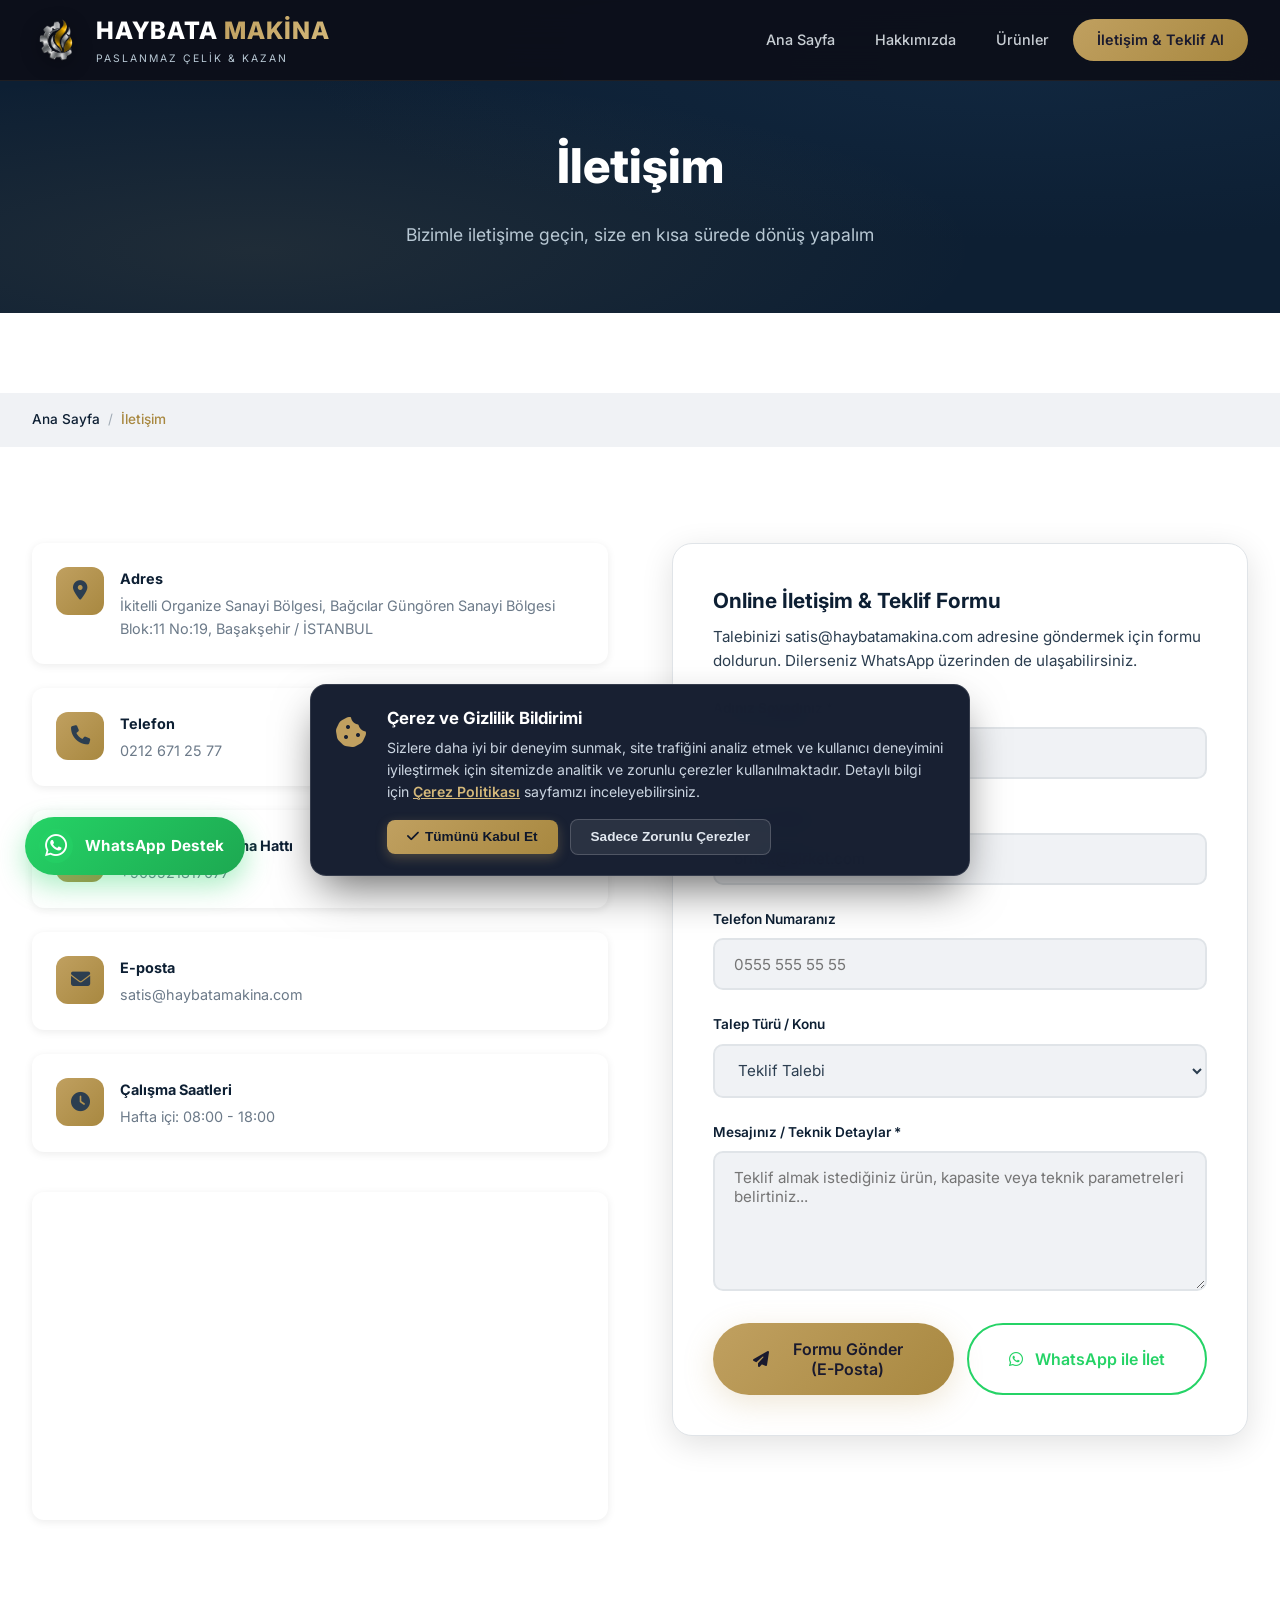
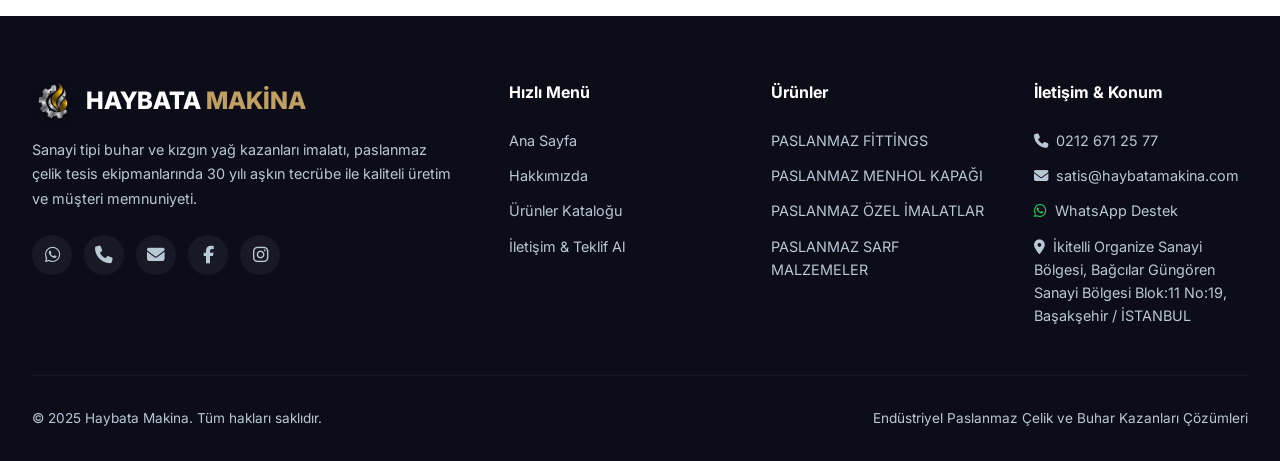
<file: iletisim.html>
<!DOCTYPE html>
<html lang="tr">
<head>
    <!-- Google tag (gtag.js) -->
    <script async src="https://www.googletagmanager.com/gtag/js?id=G-9059WRX3M9"></script>
    <script>
      window.dataLayer = window.dataLayer || [];
      function gtag(){dataLayer.push(arguments);}
      gtag('js', new Date());

      gtag('config', 'G-9059WRX3M9');
    </script>

    <meta charset="UTF-8">
    <meta name="viewport" content="width=device-width, initial-scale=1.0">
    <title>İletişim & Teklif Al | Haybata Makina - İkitelli OSB Paslanmaz Çelik</title>
    <meta name="description" content="Haybata Makina iletişim bilgileri: İkitelli OSB fabrika adresi, telefon (0212 671 25 77), e-posta ve online teklif formu. Paslanmaz fittings, menhol kapağı ve özel imalat teklifi alın.">
    <meta name="keywords" content="haybata makina iletişim, paslanmaz fittings teklif, menhol kapağı fiyatı, ikitelli osb paslanmaz, istanbul paslanmaz çelik telefon">
    <meta name="robots" content="index, follow, max-snippet:-1, max-image-preview:large, max-video-preview:-1">
    <!-- Google Search Console Doğrulama -->
    <meta name="google-site-verification" content="arYtIhe7Gn6HJLAhb-0cgH6cVvs8dwWkmW0cPDOdrYU">
    <meta name="geo.region" content="TR-34">
    <meta name="geo.placename" content="İstanbul, Başakşehir, İkitelli">
    
    <meta property="og:type" content="website">
    <meta property="og:url" content="https://www.haybatamakina.com/iletisim.html">
    <meta property="og:title" content="İletişim & Teklif Formu | Haybata Makina">
    <meta property="og:description" content="Paslanmaz fittings, menhol kapakları, özel imalat ve sarf malzemeleri için İkitelli OSB fabrikamızdan teklif alın.">
    <meta property="og:image" content="https://www.haybatamakina.com/images/logo-emblem.png">
    <meta property="og:site_name" content="Haybata Makina">
    <meta property="og:locale" content="tr_TR">

    <meta name="twitter:card" content="summary_large_image">
    <meta name="twitter:title" content="İletişim & Teklif Formu | Haybata Makina">
    <meta name="twitter:description" content="Paslanmaz fittings, menhol kapakları, özel imalat ve sarf malzemeleri için İkitelli OSB fabrikamızdan teklif alın.">
    <meta name="twitter:image" content="https://www.haybatamakina.com/images/logo-emblem.png">

    <link rel="canonical" href="https://www.haybatamakina.com/iletisim.html">
    <!-- Favicon & App Icons -->
    <link rel="icon" type="image/png" sizes="32x32" href="images/favicon-32x32.png">
    <link rel="icon" type="image/png" sizes="16x16" href="images/favicon-16x16.png">
    <link rel="apple-touch-icon" sizes="180x180" href="images/apple-touch-icon.png">
    <link rel="shortcut icon" href="favicon.ico">

    <link rel="preconnect" href="https://fonts.googleapis.com">
    <link rel="preconnect" href="https://fonts.gstatic.com" crossorigin>
    <link href="https://fonts.googleapis.com/css2?family=Inter:wght@300;400;500;600;700;800;900&display=swap" rel="stylesheet">
    <link rel="stylesheet" href="https://cdnjs.cloudflare.com/ajax/libs/font-awesome/6.5.0/css/all.min.css">
    <link rel="stylesheet" href="css/style.css">

    <!-- Structured Data (ContactPage & BreadcrumbList) -->
    <script type="application/ld+json">
    [
        {
            "@context": "https://schema.org",
            "@type": "ContactPage",
            "@id": "https://www.haybatamakina.com/iletisim.html",
            "name": "Haybata Makina İletişim & Teklif",
            "description": "Haybata Makina iletişim bilgileri, İkitelli OSB fabrika adresi, telefon ve fiyat teklif formu.",
            "url": "https://www.haybatamakina.com/iletisim.html",
            "mainEntity": {
                "@type": "ManufacturingCompany",
                "name": "Haybata Makina",
                "url": "https://www.haybatamakina.com/",
                "logo": "https://www.haybatamakina.com/images/logo-emblem.png",
                "image": "https://www.haybatamakina.com/images/logo-emblem.png",
                "telephone": "+90-212-671-25-77",
                "email": "satis@haybatamakina.com",
                "address": {
                    "@type": "PostalAddress",
                    "streetAddress": "İkitelli Organize Sanayi Bölgesi, Bağcılar Güngören Sanayi Bölgesi Blok:11 No:19",
                    "addressLocality": "Başakşehir",
                    "addressRegion": "İstanbul",
                    "postalCode": "34490",
                    "addressCountry": "TR"
                },
                "contactPoint": [
                    {
                        "@type": "ContactPoint",
                        "telephone": "+90-212-671-25-77",
                        "contactType": "sales",
                        "areaServed": "TR",
                        "availableLanguage": ["Turkish", "English"]
                    },
                    {
                        "@type": "ContactPoint",
                        "telephone": "+90-552-181-70-77",
                        "contactType": "customer service",
                        "contactOption": "WhatsApp",
                        "areaServed": "TR"
                    }
                ]
            }
        },
        {
            "@context": "https://schema.org",
            "@type": "BreadcrumbList",
            "itemListElement": [
                {
                    "@type": "ListItem",
                    "position": 1,
                    "name": "Ana Sayfa",
                    "item": "https://www.haybatamakina.com/"
                },
                {
                    "@type": "ListItem",
                    "position": 2,
                    "name": "İletişim",
                    "item": "https://www.haybatamakina.com/iletisim.html"
                }
            ]
        }
    ]
    </script>
</head>
<body>

<nav class="navbar" id="navbar">
    <div class="navbar-inner">
        <a href="index.html" class="nav-logo">
            <div class="logo-icon"><img src="images/logo-emblem.png" alt="Haybata Makina Logo" width="48" height="48"></div>
            <div>HAYBATA <span>MAKİNA</span><small>PASLANMAZ ÇELİK & KAZAN</small></div>
        </a>
        <div class="nav-links" id="navLinks">
            <a href="index.html">Ana Sayfa</a>
            <a href="hakkimizda.html">Hakkımızda</a>
            <a href="urunler.html">Ürünler</a>
            <a href="iletisim.html" class="active nav-cta">İletişim & Teklif Al</a>
        </div>
        <button class="menu-toggle" id="menuToggle" aria-label="Menüyü Aç/Kapat">
            <span></span><span></span><span></span>
        </button>
    </div>
</nav>

<div class="page-header">
    <h1>İletişim</h1>
    <p>Bizimle iletişime geçin, size en kısa sürede dönüş yapalım</p>
</div>

<div class="breadcrumb">
    <div class="breadcrumb-inner">
        <a href="index.html">Ana Sayfa</a>
        <span class="separator"> / </span>
        <span class="current">İletişim</span>
    </div>
</div>

<section class="section">
    <div class="contact-grid">
        <div class="contact-info-list fade-in-left">
            <div class="contact-item">
                <div class="contact-icon"><i class="fas fa-map-marker-alt"></i></div>
                <div class="contact-text">
                    <h4>Adres</h4>
                    <p id="contactAddressText" data-contact="address">İkitelli Organize Sanayi Bölgesi<br>Bağcılar Güngören Sanayi Bölgesi Blok:11 No:19<br>Başakşehir / İSTANBUL</p>
                </div>
            </div>
            <div class="contact-item">
                <div class="contact-icon"><i class="fas fa-phone"></i></div>
                <div class="contact-text">
                    <h4>Telefon</h4>
                    <p><a data-contact-link="phone" href="tel:02126712577" style="color: inherit; text-decoration: none;"><span data-contact="phone">0212 671 25 77</span></a></p>
                </div>
            </div>
            <div class="contact-item">
                <div class="contact-icon"><i class="fab fa-whatsapp" style="color: #25D366;"></i></div>
                <div class="contact-text">
                    <h4>WhatsApp Danışma Hattı</h4>
                    <p><a href="https://wa.me/905521817077" target="_blank" rel="noopener noreferrer" style="color: inherit; text-decoration: none;"><span data-contact="whatsapp">+90 552 181 70 77</span></a></p>
                </div>
            </div>
            <div class="contact-item">
                <div class="contact-icon"><i class="fas fa-envelope"></i></div>
                <div class="contact-text">
                    <h4>E-posta</h4>
                    <p><span data-contact="emailSales">satis@haybatamakina.com</span></p>
                </div>
            </div>
            <div class="contact-item">
                <div class="contact-icon"><i class="fas fa-clock"></i></div>
                <div class="contact-text">
                    <h4>Çalışma Saatleri</h4>
                    <p data-contact="hours">Hafta içi: 08:00 - 18:00</p>
                </div>
            </div>
            <!-- Map Embed (İkitelli OSB Bağcılar Güngören Sanayi Bölgesi Blok:11 No:19 Başakşehir / İSTANBUL) -->
            <div style="margin-top: 1rem; border-radius: var(--radius); overflow: hidden; box-shadow: var(--shadow-sm);">
                <iframe
                    id="contactMapIframe"
                    src="https://maps.google.com/maps?q=%C4%B0kitelli+Organize+Sanayi+B%C3%B6lgesi,+Ba%C4%9Fc%C4%B1lar+G%C3%BCng%C3%B6ren+Sanayi+B%C3%B6lgesi+Blok:11+No:19,+Ba%C5%9fak%C5%9Fehir+/+%C4%B0STANBUL&t=&z=16&ie=UTF8&iwloc=&output=embed"
                    width="100%" height="320" style="border:0;" allowfullscreen="" loading="lazy" referrerpolicy="no-referrer-when-downgrade" title="Haybata Makina İkitelli Konumu"></iframe>
            </div>
        </div>
        <form class="contact-form fade-in-right" id="contactForm">
            <h3 style="font-size: 1.3rem; color: var(--primary-dark); margin-bottom: 0.5rem;">Online İletişim & Teklif Formu</h3>
            <p style="color: var(--text-muted); font-size: 0.95rem; margin-bottom: 1.5rem;">Talebinizi <span data-contact="emailSales">satis@haybatamakina.com</span> adresine göndermek için formu doldurun. Dilerseniz WhatsApp üzerinden de ulaşabilirsiniz.</p>
            <div class="form-group">
                <label for="contactName">Adınız Soyadınız *</label>
                <input type="text" id="contactName" name="name" placeholder="Adınız ve soyadınız" required>
            </div>
            <div class="form-group">
                <label for="contactEmail">E-posta Adresiniz *</label>
                <input type="email" id="contactEmail" name="email" placeholder="ornek@sirket.com" required>
            </div>
            <div class="form-group">
                <label for="contactPhone">Telefon Numaranız</label>
                <input type="tel" id="contactPhone" name="phone" placeholder="0555 555 55 55">
            </div>
            <div class="form-group">
                <label for="contactSubject">Talep Türü / Konu</label>
                <select id="contactSubject" name="subject">
                    <option value="Teklif Talebi">Teklif Talebi</option>
                    <option value="Sanayi Tipi Buhar Kazanı">Sanayi Tipi Buhar Kazanı İmalatı</option>
                    <option value="Kızgın Yağ Kazanı">Kızgın Yağ Kazanı</option>
                    <option value="Paslanmaz Vana & Kelepçe Grubu">Paslanmaz Vana & Kelepçe Grubu</option>
                    <option value="Fittings ve Flanş Grubu">Fittings ve Flanş Grubu</option>
                    <option value="Proses Tankı & Özel İmalat">Proses Tankı & Özel İmalat</option>
                    <option value="Teknik Destek & Servis">Teknik Destek & Servis</option>
                    <option value="Diğer">Diğer</option>
                </select>
            </div>
            <div class="form-group">
                <label for="contactMessage">Mesajınız / Teknik Detaylar *</label>
                <textarea id="contactMessage" name="message" rows="5" placeholder="Teklif almak istediğiniz ürün, kapasite veya teknik parametreleri belirtiniz..." required></textarea>
            </div>
            <div style="display: flex; gap: 0.8rem; flex-wrap: wrap;">
                <button type="submit" class="btn btn-primary" style="flex: 1; min-width: 180px; justify-content: center;">
                    <i class="fas fa-paper-plane"></i> Formu Gönder (E-Posta)
                </button>
                <button type="button" class="btn btn-outline" id="quickWhatsAppBtn" style="border-color: #25D366; color: #25D366; justify-content: center;">
                    <i class="fab fa-whatsapp"></i> WhatsApp ile İlet
                </button>
            </div>
        </form>
    </div>
</section>

<!-- Footer -->
<footer class="footer">
    <div class="footer-grid">
        <div class="footer-brand">
            <div style="display: flex; align-items: center; gap: 12px; margin-bottom: 1rem;">
                <img src="images/logo-emblem.png" alt="Logo" width="42" height="42" style="filter: drop-shadow(0 2px 6px rgba(0,0,0,0.4));">
                <h3 style="margin-bottom: 0;">HAYBATA <span>MAKİNA</span></h3>
            </div>
            <p>Sanayi tipi buhar ve kızgın yağ kazanları imalatı, paslanmaz çelik tesis ekipmanlarında 30 yılı aşkın tecrübe ile kaliteli üretim ve müşteri memnuniyeti.</p>
            <div class="footer-social">
                <a href="https://wa.me/905521817077" target="_blank" rel="noopener noreferrer" aria-label="WhatsApp"><i class="fab fa-whatsapp"></i></a>
                <a data-contact-link="phone" href="tel:02126712577" aria-label="Telefon"><i class="fas fa-phone"></i></a>
                <a data-contact-link="emailSales" href="mailto:satis@haybatamakina.com" aria-label="E-Posta"><i class="fas fa-envelope"></i></a>
                <a href="https://www.facebook.com/ozdemirsanikitelli/" target="_blank" rel="noopener noreferrer" aria-label="Facebook"><i class="fab fa-facebook-f" aria-hidden="true"></i></a>
                <a href="https://www.instagram.com/ozdemirsanmakina/" target="_blank" rel="noopener noreferrer" aria-label="Instagram"><i class="fab fa-instagram" aria-hidden="true"></i></a>
            </div>
        </div>
        <div>
            <h4>Hızlı Menü</h4>
            <div class="footer-links">
                <a href="index.html">Ana Sayfa</a>
                <a href="hakkimizda.html">Hakkımızda</a>
                <a href="urunler.html">Ürünler Kataloğu</a>
                <a href="iletisim.html">İletişim & Teklif Al</a>
            </div>
        </div>
        <div>
            <h4>Ürünler</h4>
            <div class="footer-links">
                <a href="urunler.html?sub=paslanmaz-fittings">PASLANMAZ FİTTİNGS</a>
                <a href="urunler.html?sub=paslanmaz-menhol-kapagi">PASLANMAZ MENHOL KAPAĞI</a>
                <a href="urunler.html?sub=paslanmaz-ozel-imalatlar">PASLANMAZ ÖZEL İMALATLAR</a>
                <a href="urunler.html?sub=paslanmaz-sarf-malzemeler">PASLANMAZ SARF MALZEMELER</a>
            </div>
        </div>
        <div>
            <h4>İletişim & Konum</h4>
            <div class="footer-links">
                <a data-contact-link="phone" href="tel:02126712577"><i class="fas fa-phone" style="margin-right: 8px;"></i><span data-contact="phone">0212 671 25 77</span></a>
                <a data-contact-link="emailSales" href="mailto:satis@haybatamakina.com"><i class="fas fa-envelope" style="margin-right: 8px;"></i><span data-contact="emailSales">satis@haybatamakina.com</span></a>
                <a href="https://wa.me/905521817077" target="_blank" rel="noopener noreferrer"><i class="fab fa-whatsapp" style="margin-right: 8px; color: #25D366;"></i>WhatsApp Destek</a>
                <a href="iletisim.html"><i class="fas fa-map-marker-alt" style="margin-right: 8px;"></i><span data-contact="address">İkitelli OSB, Başakşehir / İstanbul</span></a>
            </div>
        </div>
    </div>
    <div class="footer-bottom">
        <span>&copy; 2025 Haybata Makina. Tüm hakları saklıdır.</span>
        <span>Endüstriyel Paslanmaz Çelik ve Buhar Kazanları Çözümleri</span>
    </div>
</footer>

<!-- Sol Alt Köşe Sabit WhatsApp Destek Butonu -->
<a href="https://wa.me/905521817077?text=Merhaba%20Haybata%20Makina%2C%20bilgi%20ve%20fiyat%20teklifi%20almak%20istiyorum." 
   class="whatsapp-float-btn" 
   target="_blank" 
   rel="noopener noreferrer" 
   aria-label="WhatsApp ile Hızlı İletişime Geçin">
    <div class="wa-icon-wrapper">
        <div class="wa-pulse-ring"></div>
        <i class="fab fa-whatsapp"></i>
    </div>
    <span class="wa-label">WhatsApp Destek</span>
</a>

<button class="scroll-top" id="scrollTop" aria-label="Yukarı Çık">
    <i class="fas fa-arrow-up"></i>
</button>

<div class="toast" id="toast">
    <span class="toast-icon"><i class="fas fa-check-circle"></i></span>
    <span id="toastMessage">Mesajınız başarıyla gönderildi!</span>
</div>

<script src="js/data.js"></script>
<script src="js/main.js?v=contact-settings-20260916"></script>
</body>
</html>
</file>
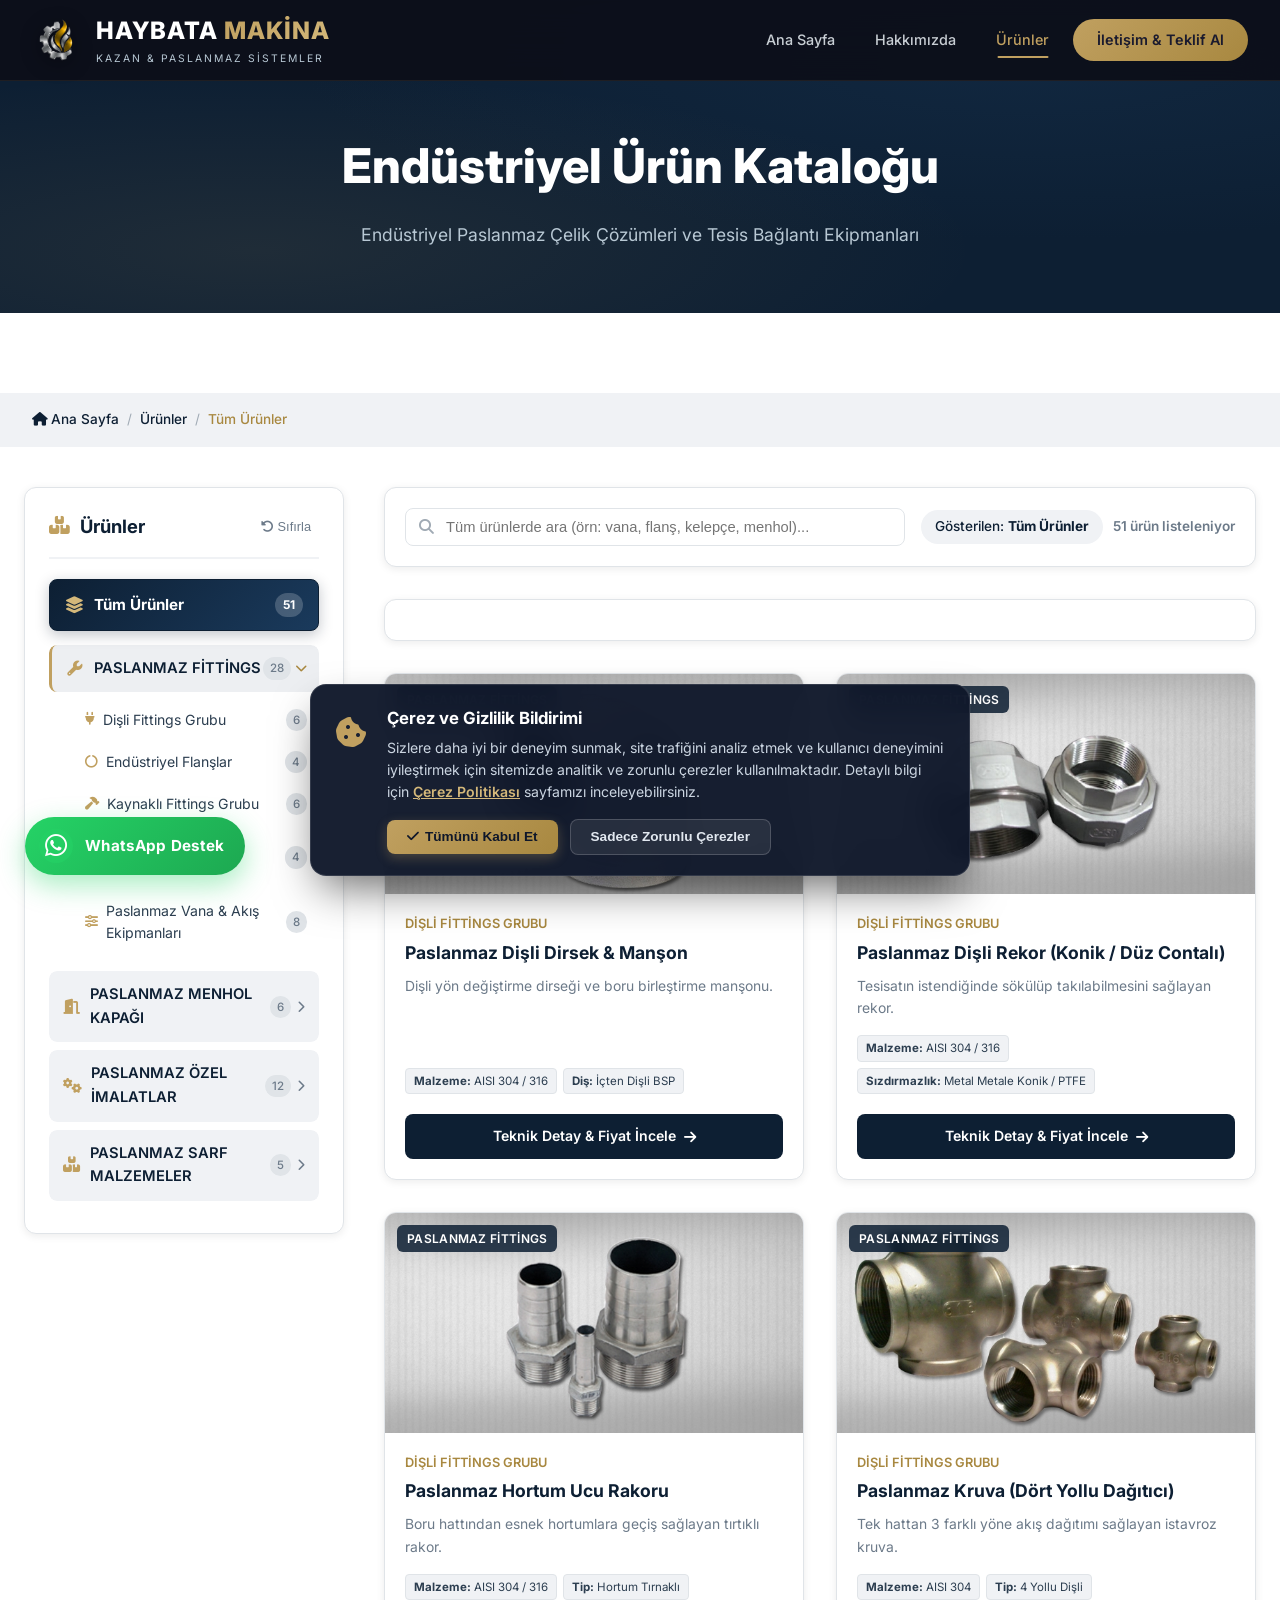
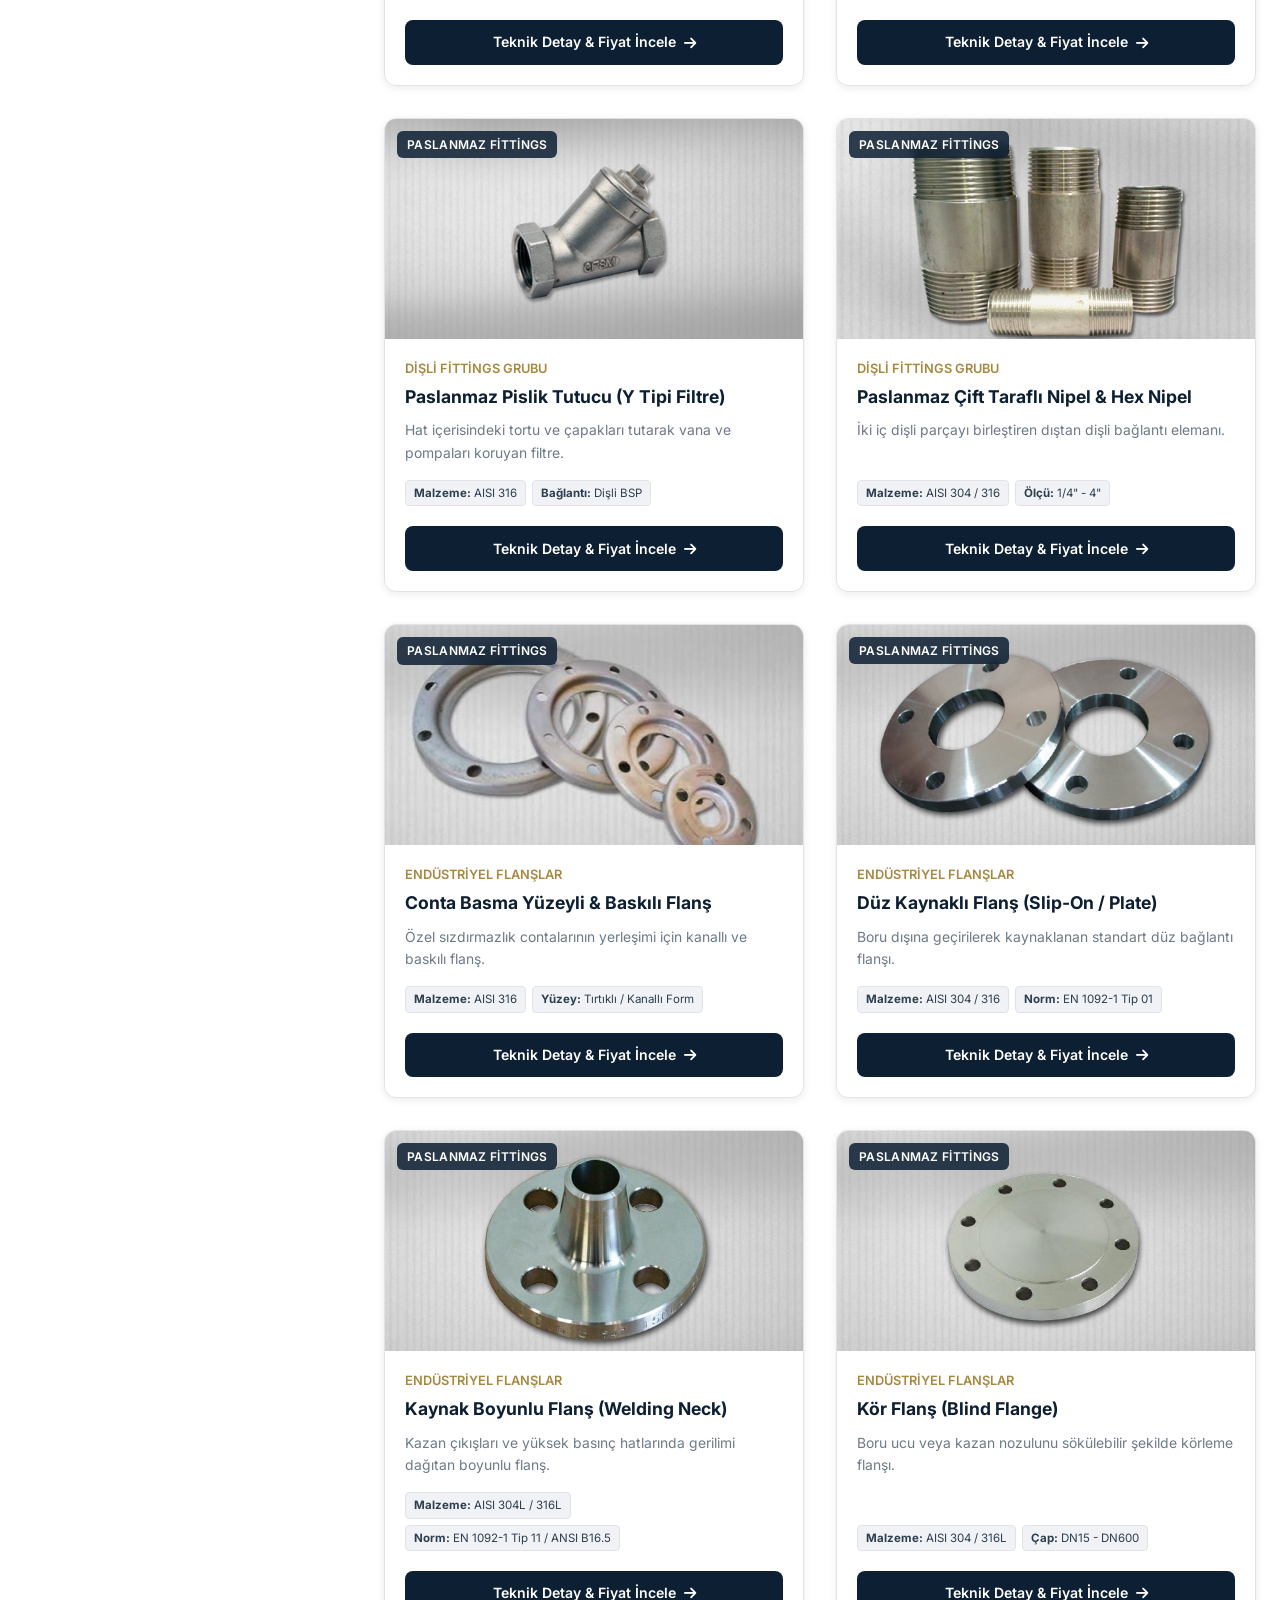
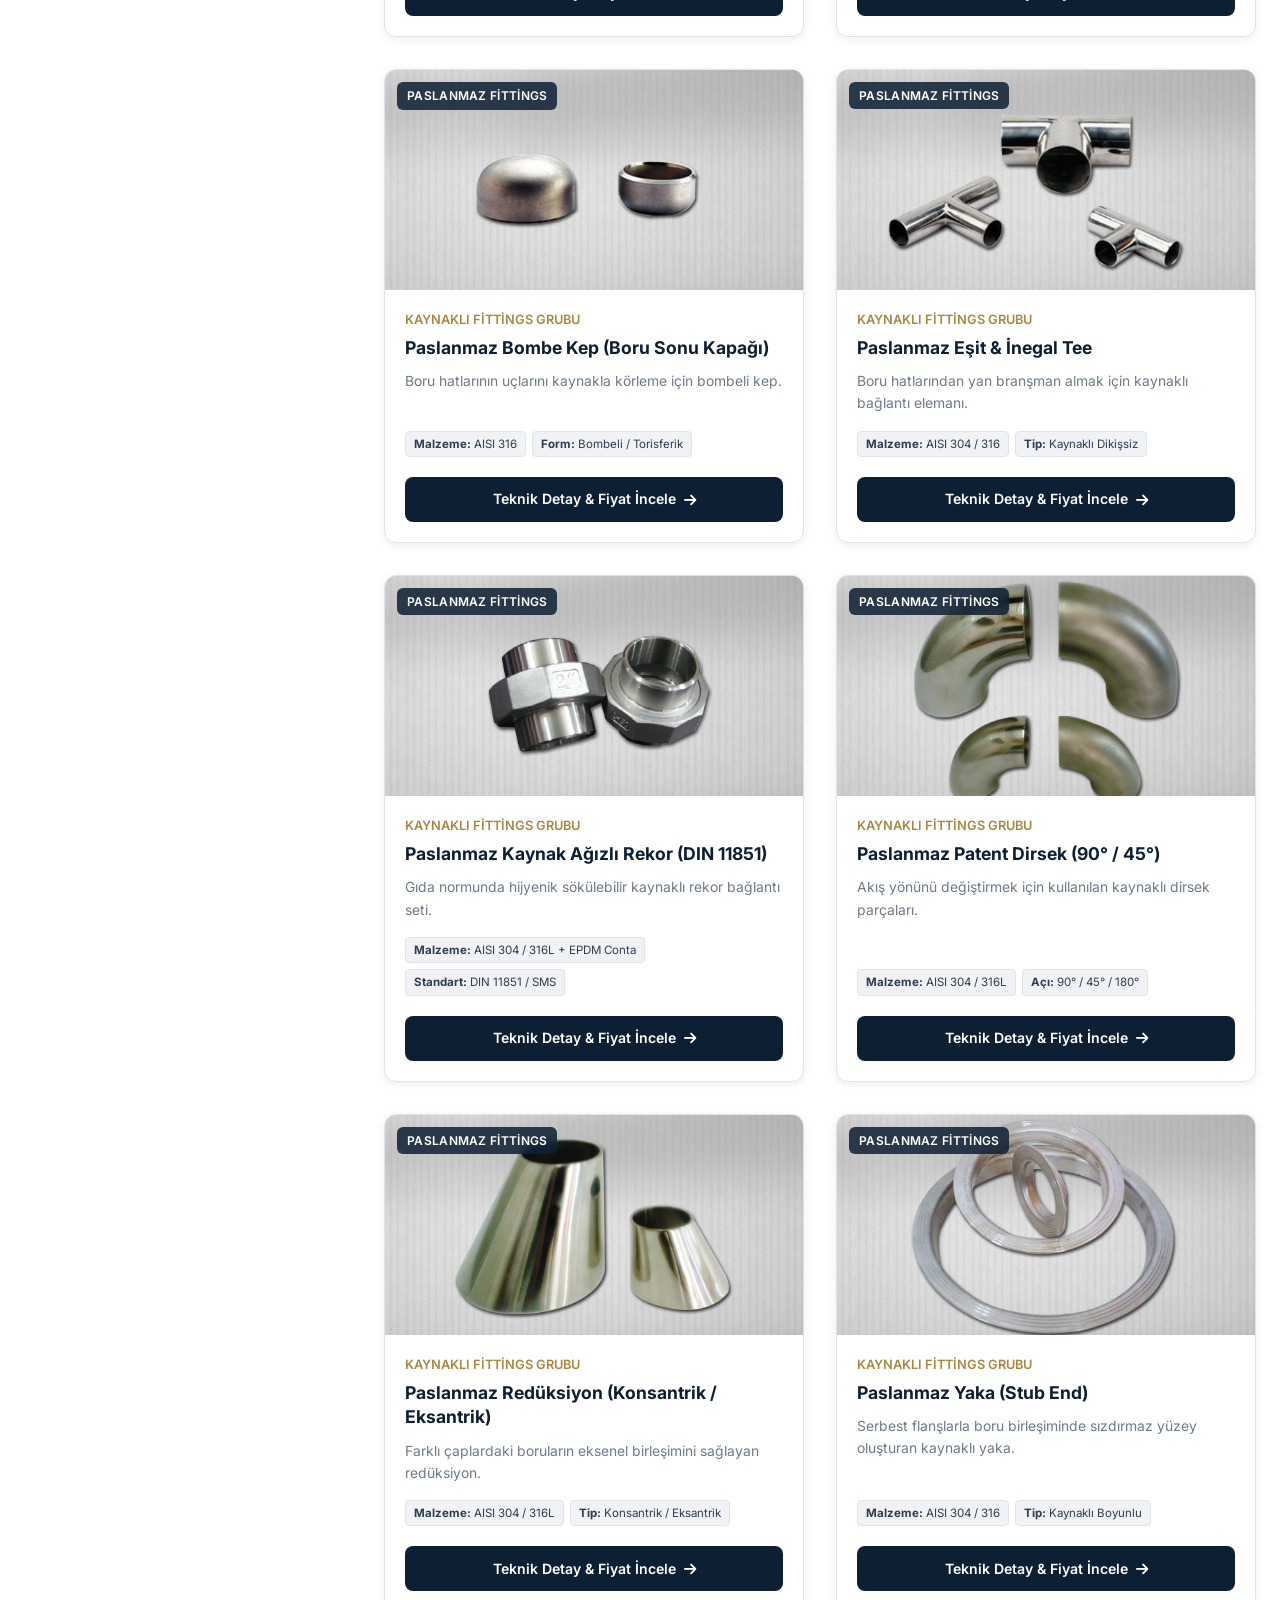
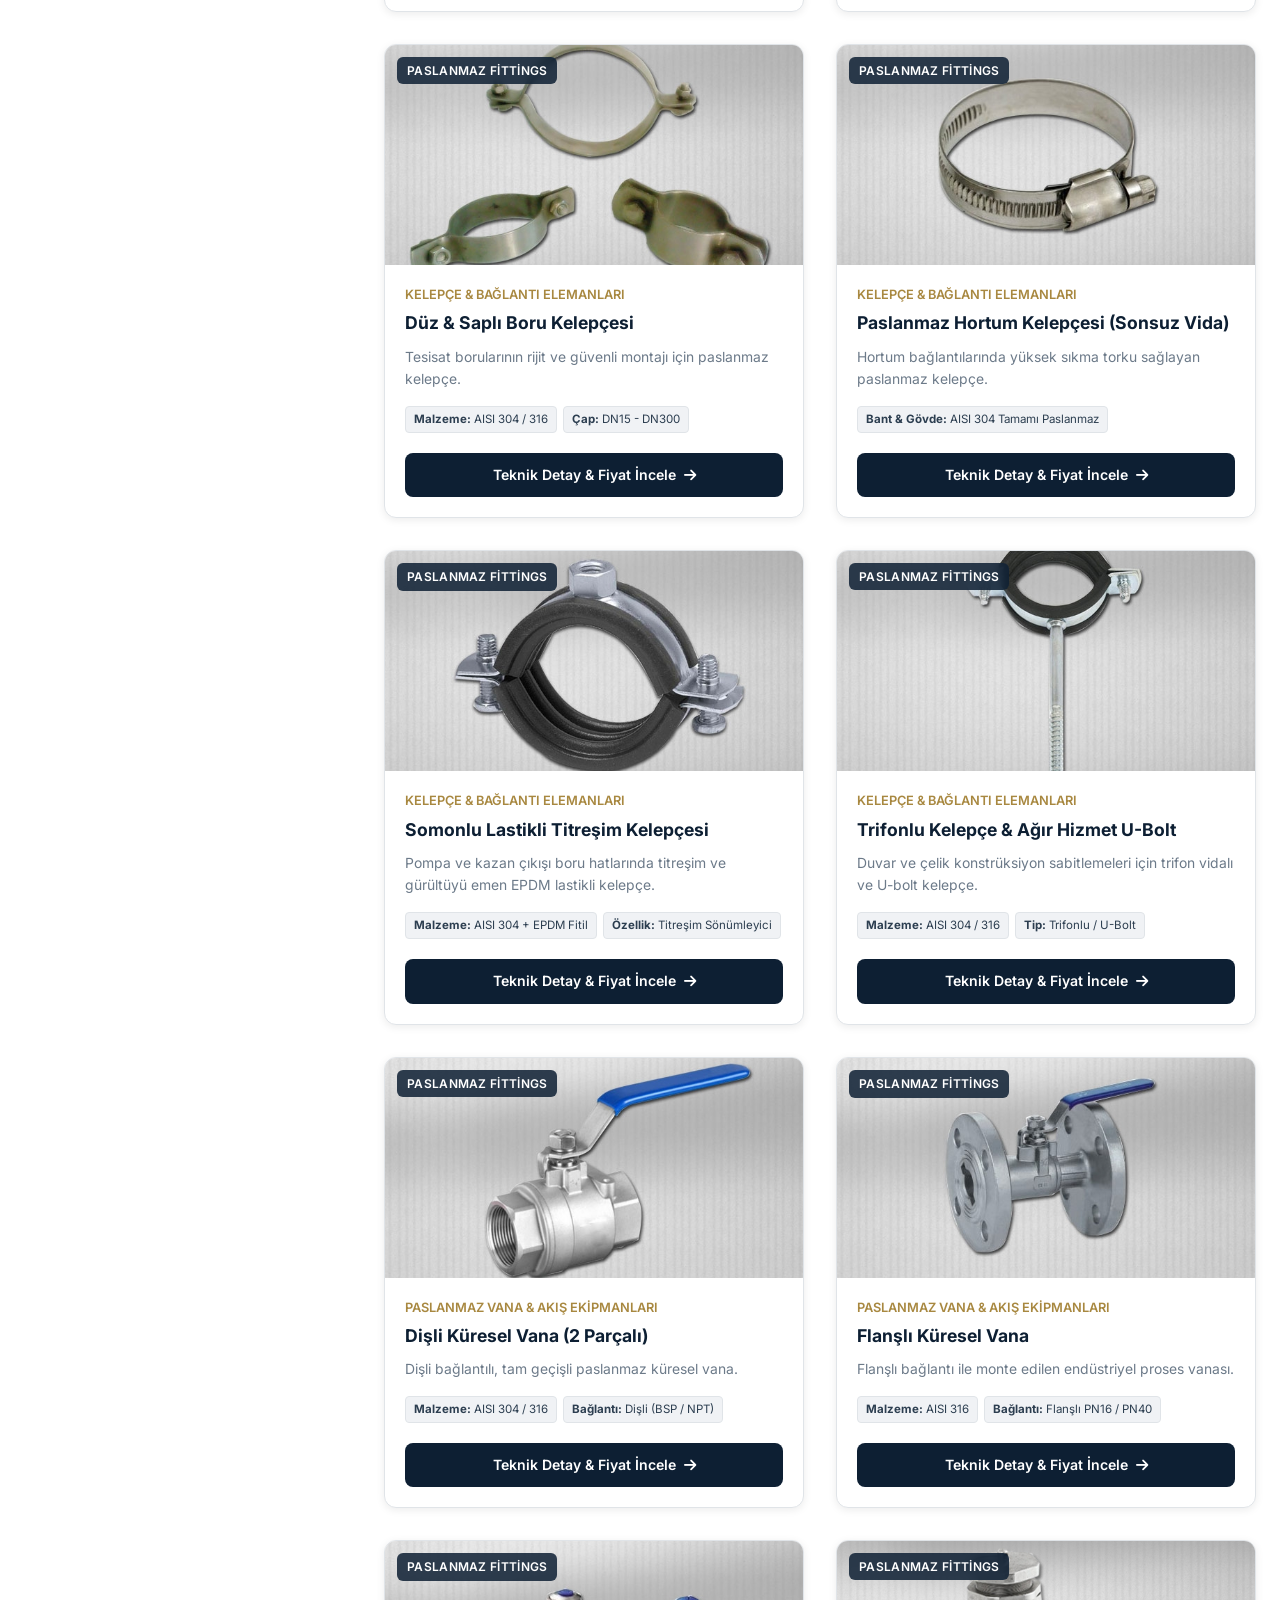
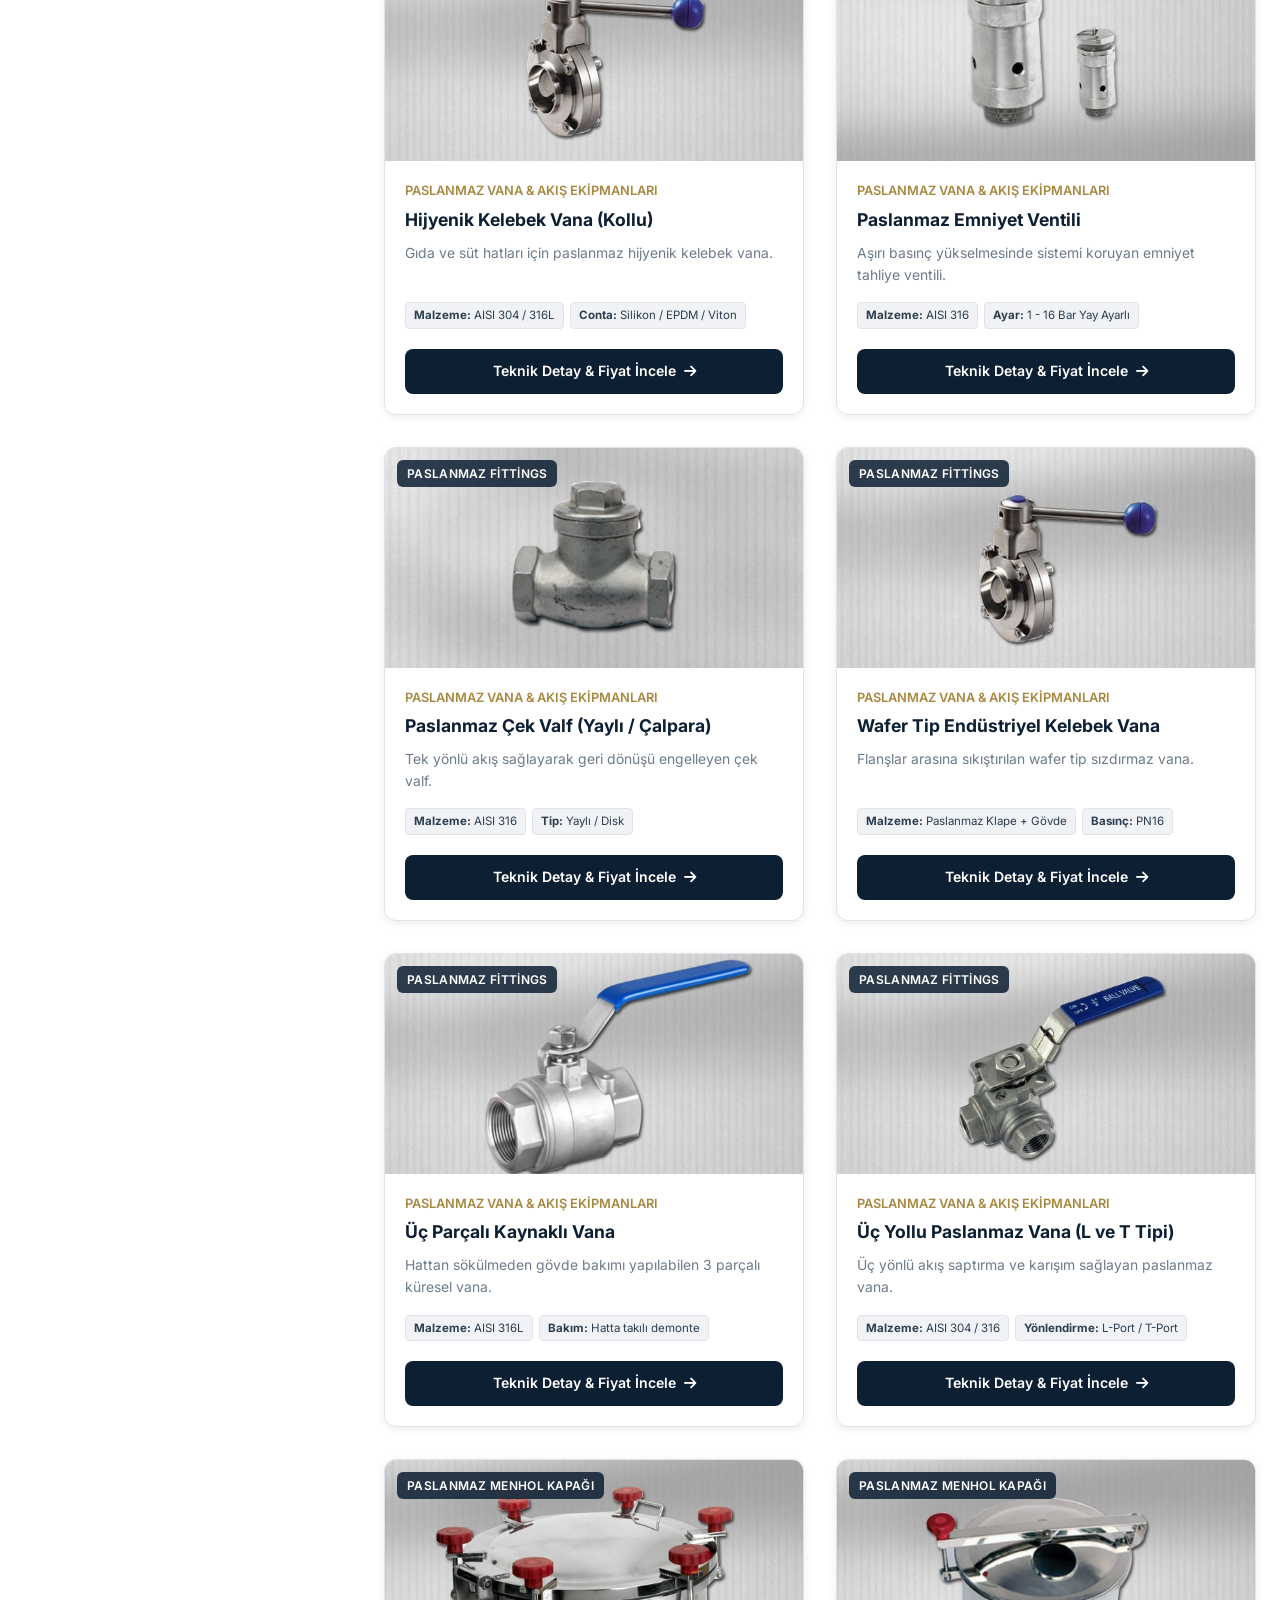
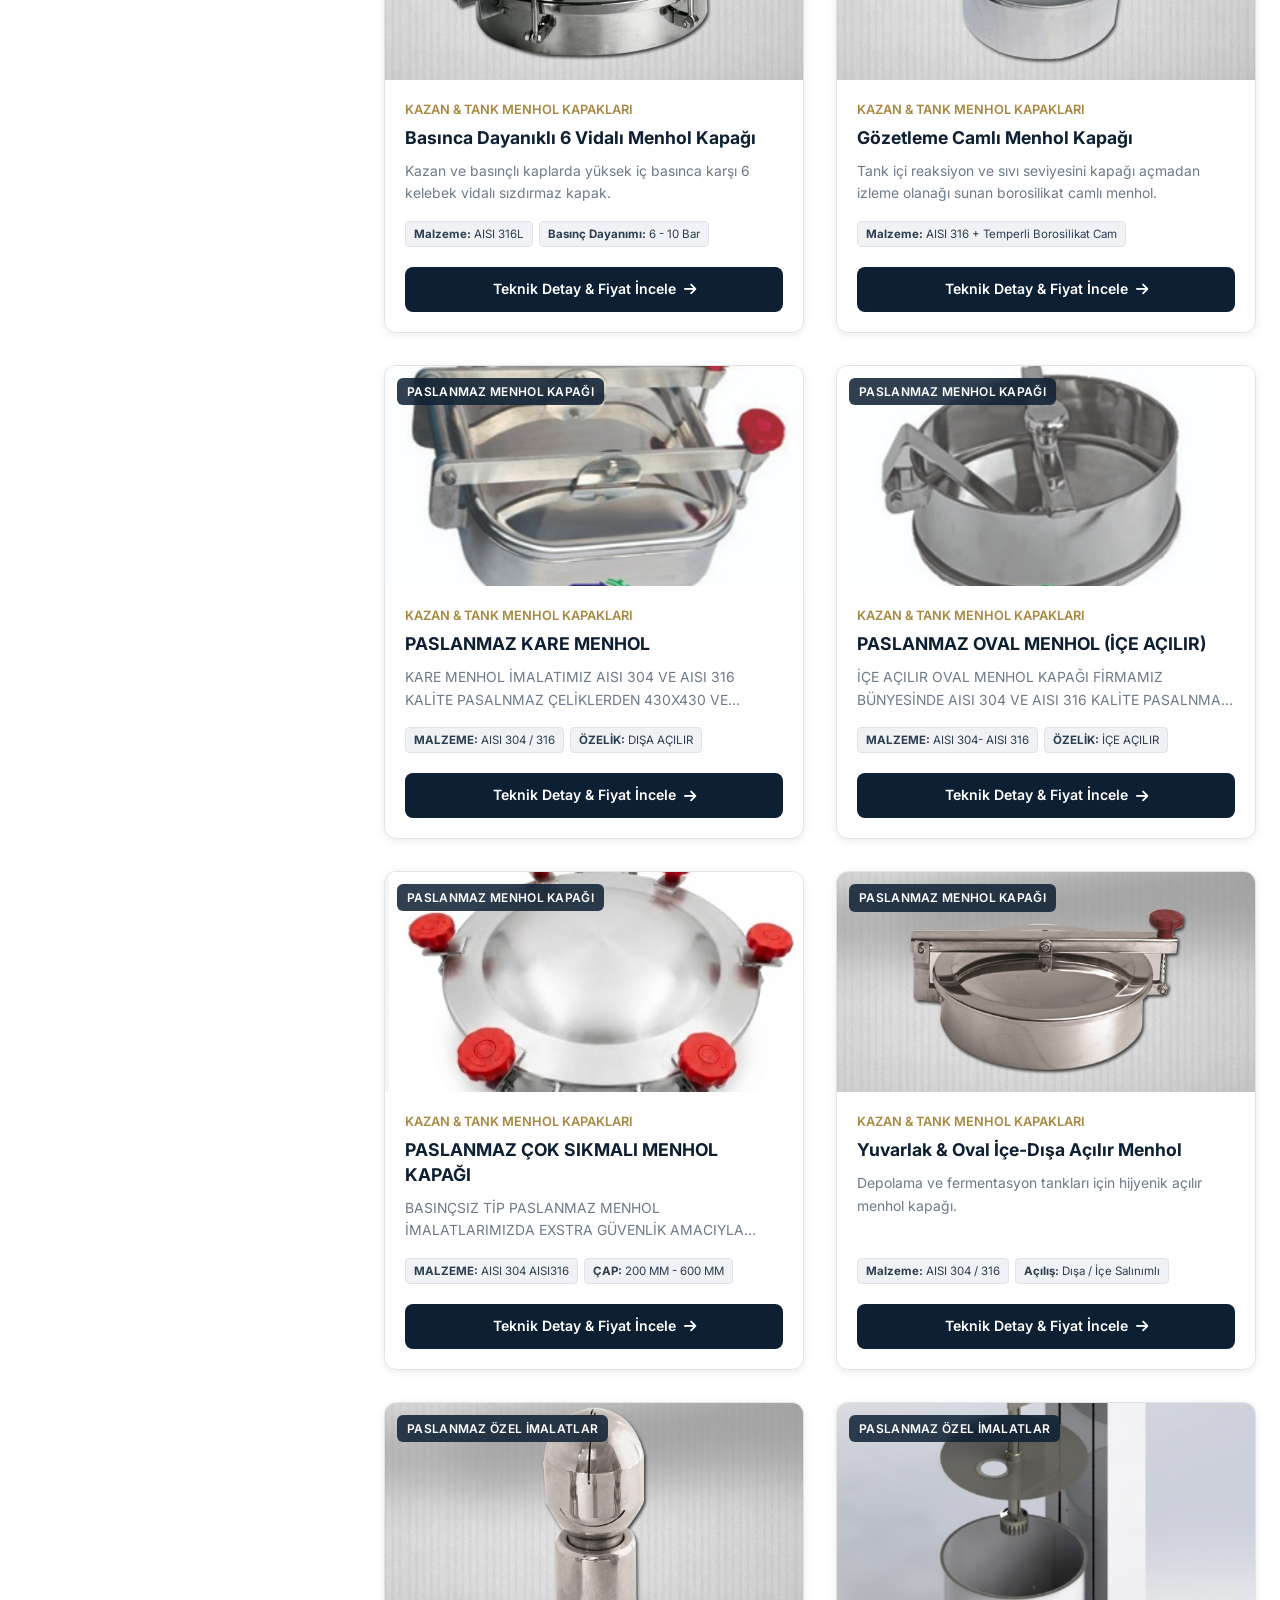
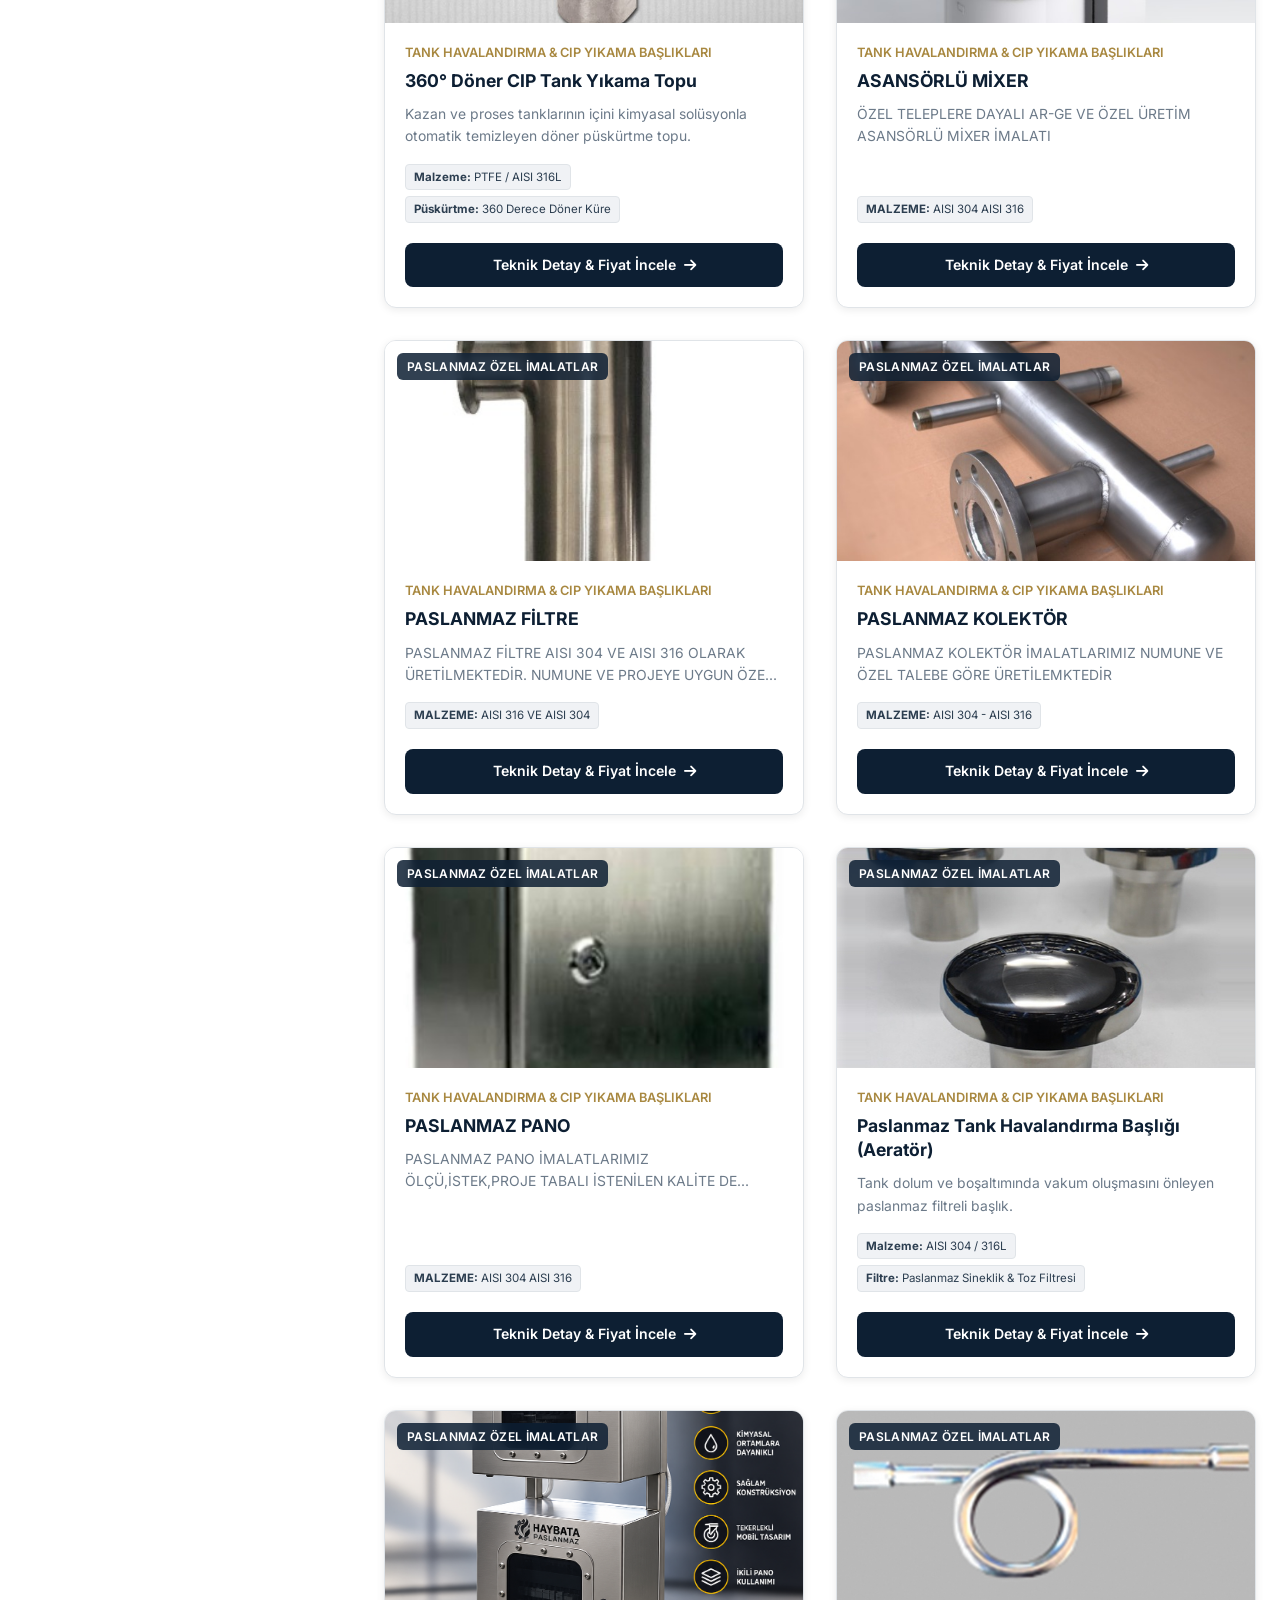
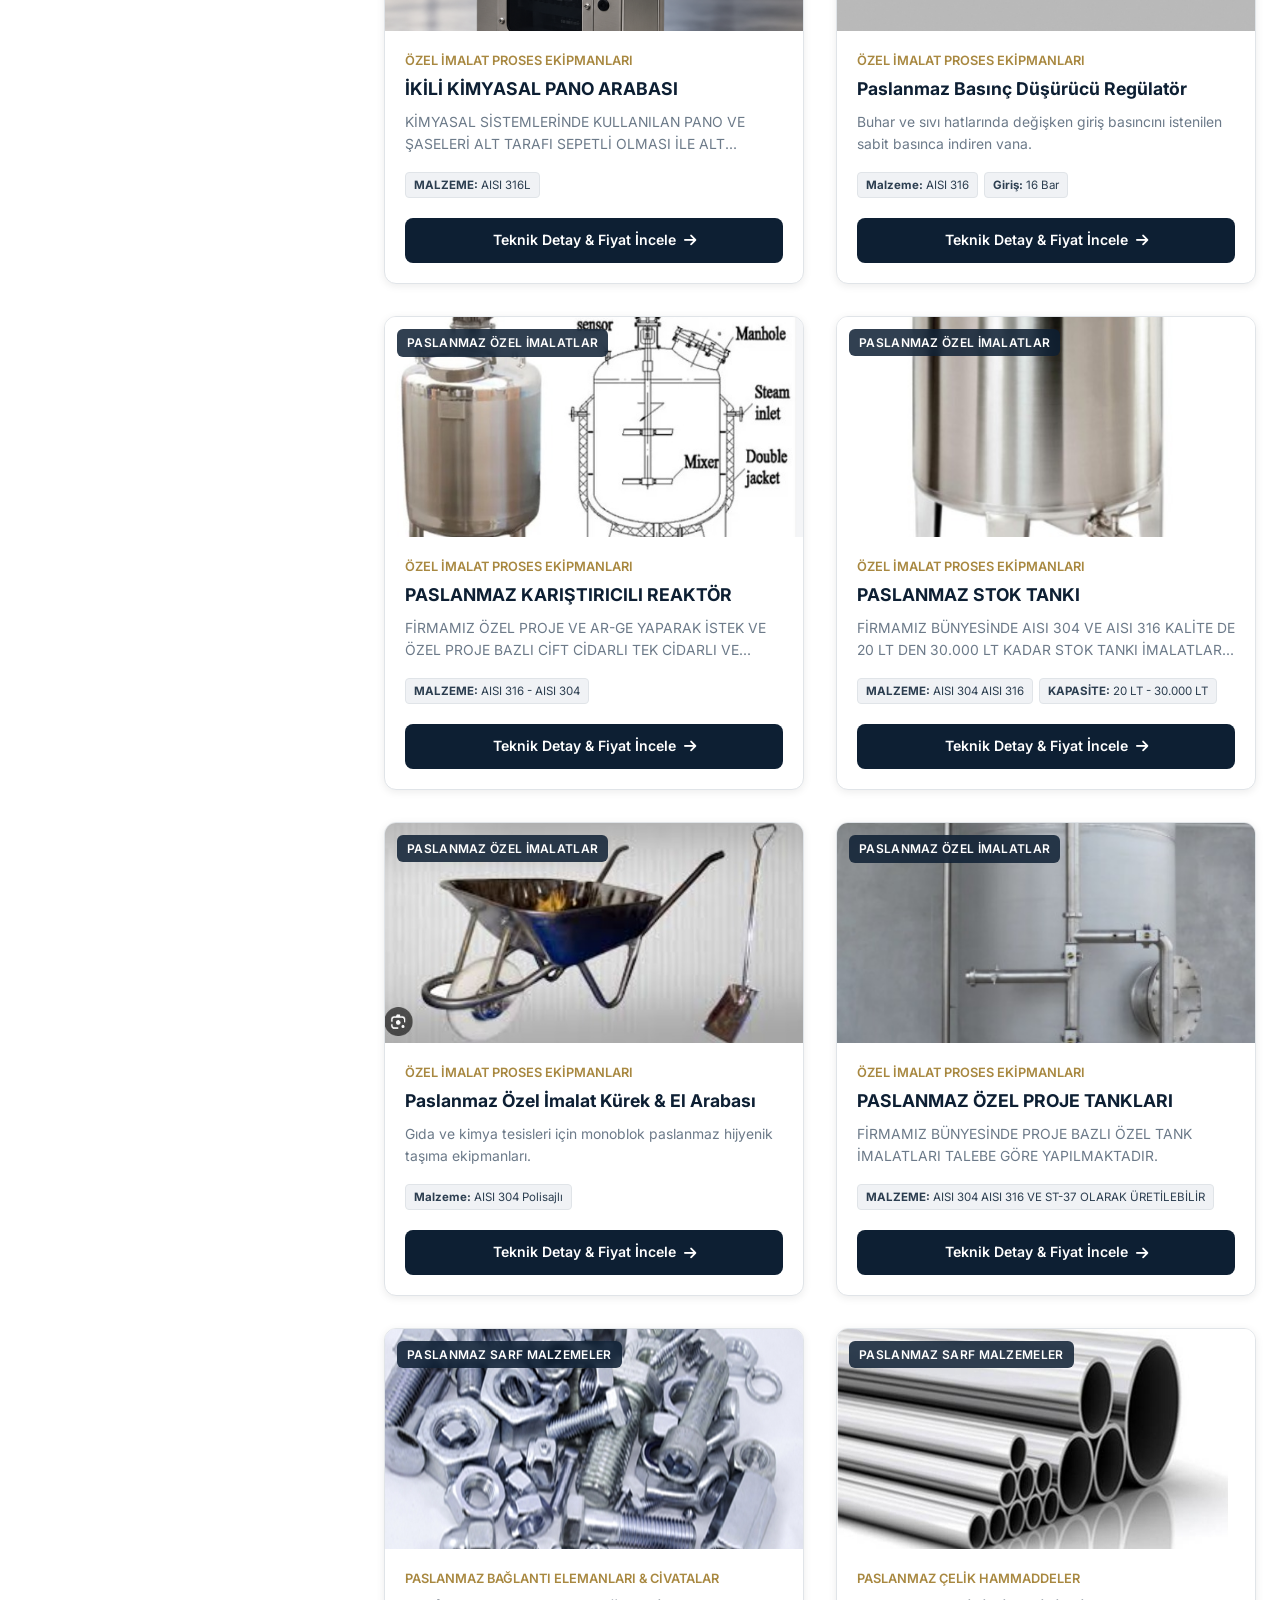
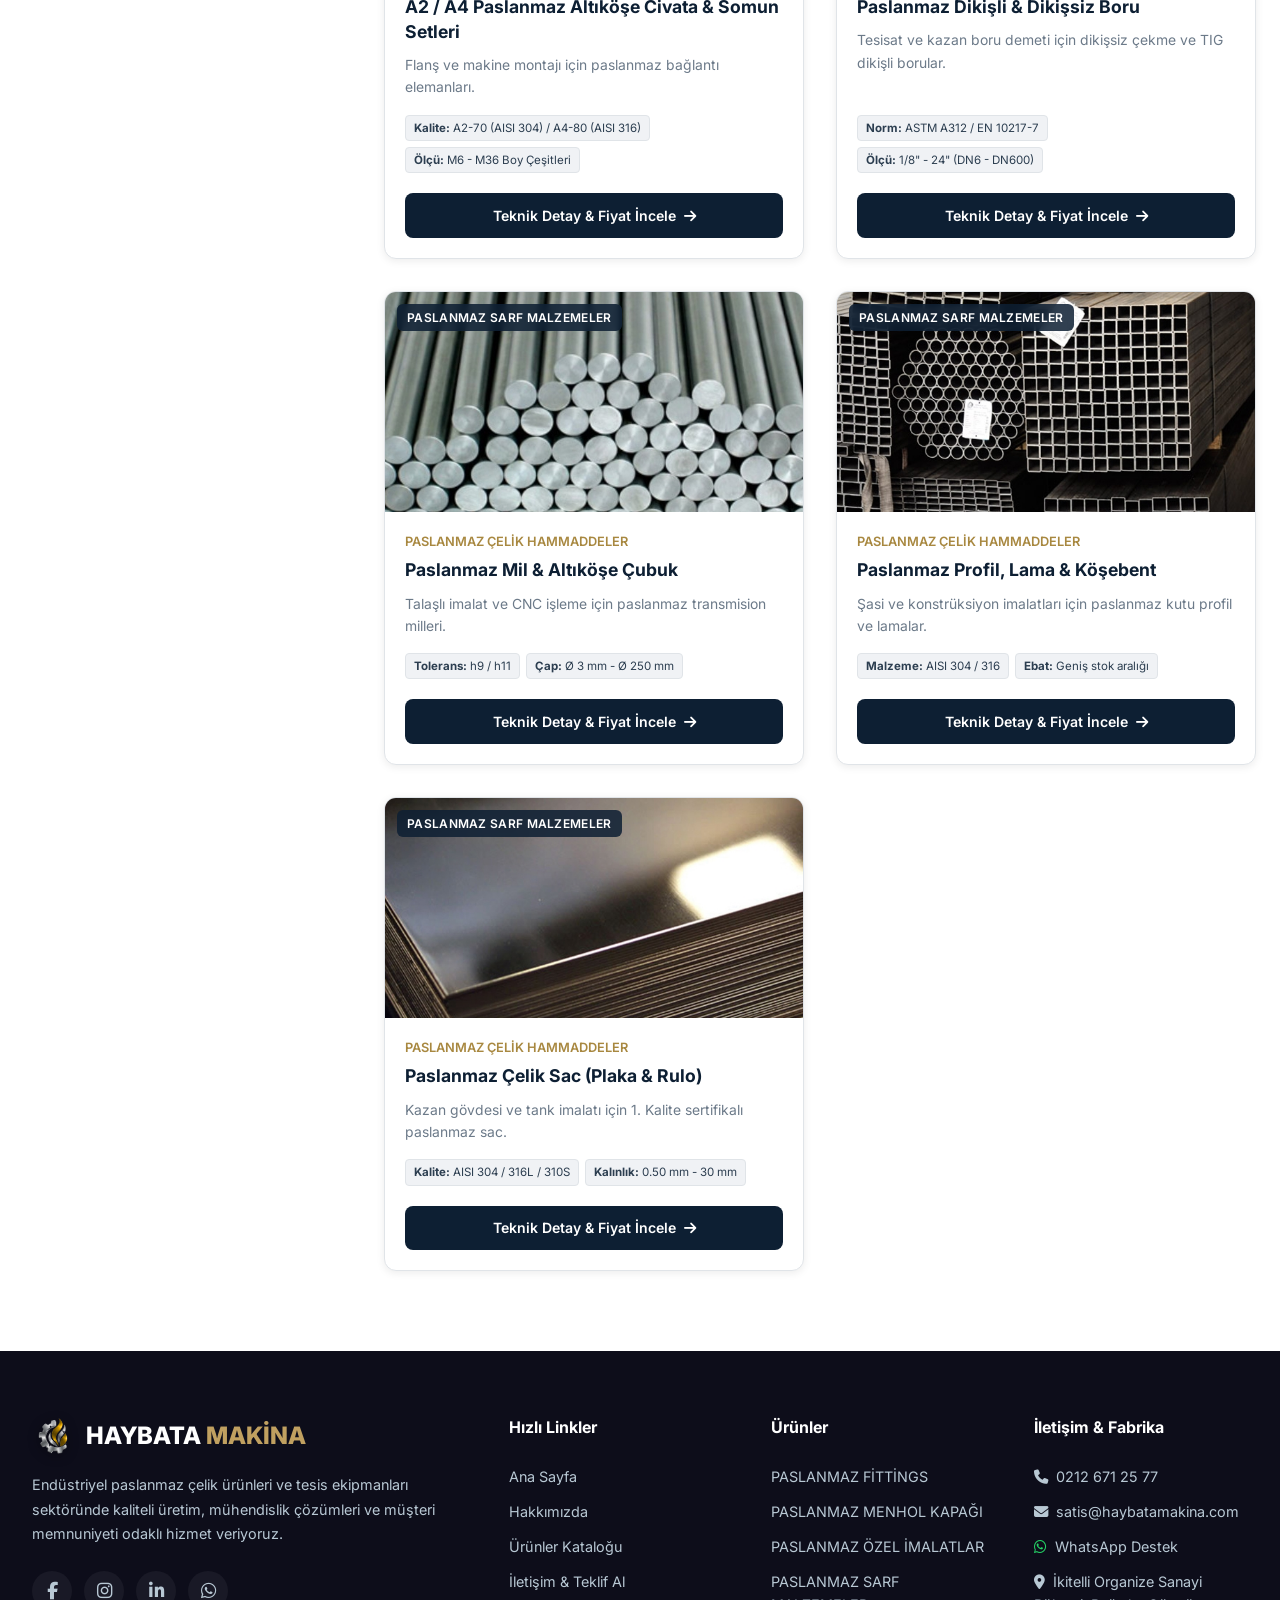
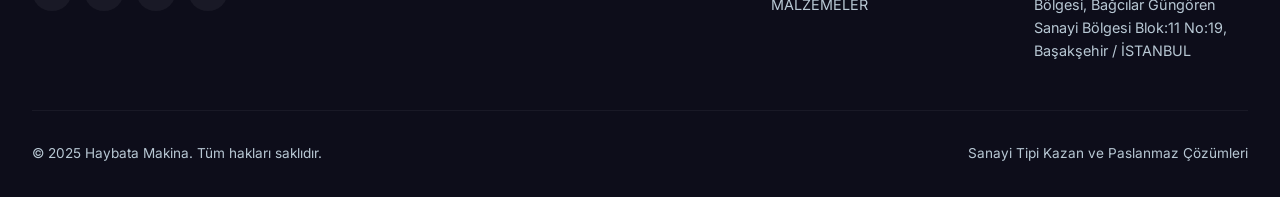
<file: projeler.html>
<!DOCTYPE html>
<html lang="tr">
<head>
    <meta charset="UTF-8">
    <meta http-equiv="refresh" content="0; url=urunler.html">
    <title>Yönlendiriliyorsunuz - Haybata Makina</title>
    <script>window.location.replace("urunler.html");</script>
</head>
<body>
    <p>Ürünler sayfasına yönlendiriliyorsunuz... <a href="urunler.html">Buraya tıklayın</a></p>
</body>
</html>
</file>
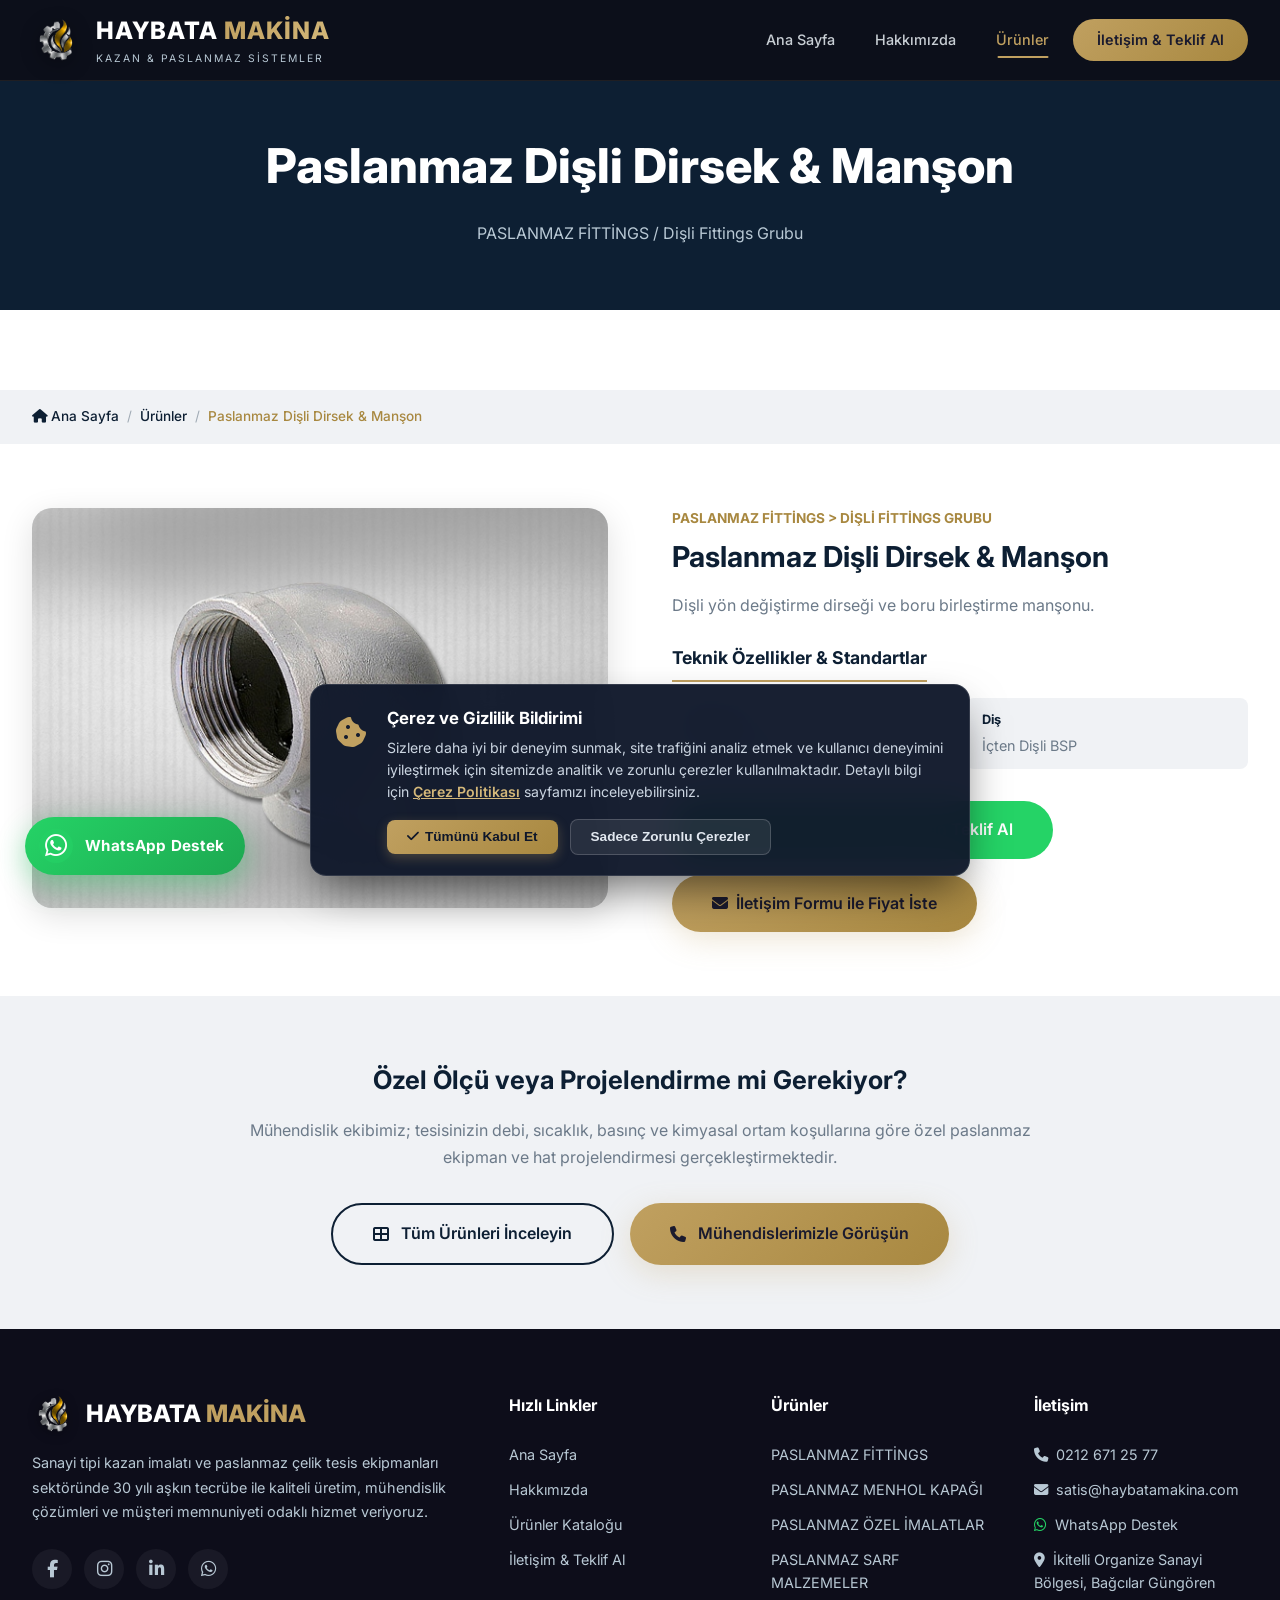
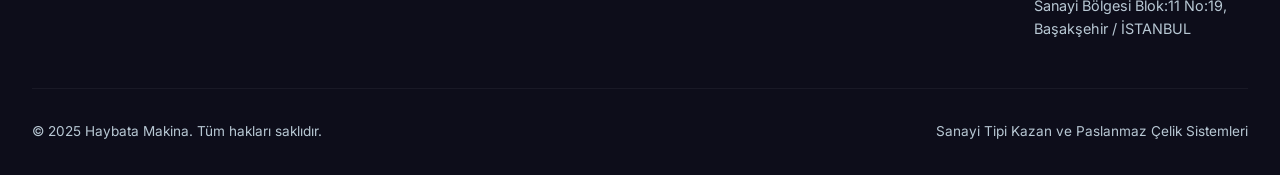
<file: urun-detay.html>
<!DOCTYPE html>
<html lang="tr">
<head>
    <!-- Google tag (gtag.js) -->
    <script async src="https://www.googletagmanager.com/gtag/js?id=G-9059WRX3M9"></script>
    <script>
      window.dataLayer = window.dataLayer || [];
      function gtag(){dataLayer.push(arguments);}
      gtag('js', new Date());

      gtag('config', 'G-9059WRX3M9');
    </script>

    <meta charset="UTF-8">
    <meta name="viewport" content="width=device-width, initial-scale=1.0">
    <title>Ürün Detayı | Haybata Makina - Paslanmaz Çelik Tesis Ekipmanları</title>
    <meta name="description" content="Endüstriyel paslanmaz çelik ürün teknik detayları, çalışma basınçları, malzeme normları (AISI 304 / 316L) ve ölçü çizelgeleri.">
    <meta name="keywords" content="ürün detayı, paslanmaz fittings özellikleri, paslanmaz vana, paslanmaz kelepçe, paslanmaz menhol kapağı, haybata makina">
    <meta name="author" content="Haybata Makina">
    <meta name="robots" content="index, follow, max-snippet:-1, max-image-preview:large, max-video-preview:-1">
    <!-- Google Search Console Doğrulama -->
    <meta name="google-site-verification" content="arYtIhe7Gn6HJLAhb-0cgH6cVvs8dwWkmW0cPDOdrYU">
    <meta name="geo.region" content="TR-34">
    <meta name="geo.placename" content="İstanbul, Başakşehir, İkitelli">
    
    <meta property="og:type" content="product">
    <meta property="og:url" content="https://www.haybatamakina.com/urun-detay.html">
    <meta property="og:title" content="Ürün Detayı | Haybata Makina">
    <meta property="og:description" content="Endüstriyel tesisler için yüksek standartlı paslanmaz çelik ekipman detayları.">
    <meta property="og:image" content="https://www.haybatamakina.com/images/logo-emblem.png">
    <meta property="og:site_name" content="Haybata Makina">
    <meta property="og:locale" content="tr_TR">

    <!-- Twitter Cards -->
    <meta name="twitter:card" content="summary_large_image">
    <meta name="twitter:url" content="https://www.haybatamakina.com/urun-detay.html">
    <meta name="twitter:title" content="Ürün Detayı | Haybata Makina">
    <meta name="twitter:description" content="Paslanmaz çelik ekipman detayları ve teknik özellikleri.">
    <meta name="twitter:image" content="https://www.haybatamakina.com/images/logo-emblem.png">

    <link rel="canonical" href="https://www.haybatamakina.com/urun-detay.html">
    <!-- Favicon & App Icons -->
    <link rel="icon" type="image/png" sizes="32x32" href="images/favicon-32x32.png">
    <link rel="icon" type="image/png" sizes="16x16" href="images/favicon-16x16.png">
    <link rel="apple-touch-icon" sizes="180x180" href="images/apple-touch-icon.png">
    <link rel="shortcut icon" href="favicon.ico">

    <link rel="preconnect" href="https://fonts.googleapis.com">
    <link rel="preconnect" href="https://fonts.gstatic.com" crossorigin>
    <link href="https://fonts.googleapis.com/css2?family=Inter:wght@300;400;500;600;700;800;900&display=swap" rel="stylesheet">
    <link rel="stylesheet" href="https://cdnjs.cloudflare.com/ajax/libs/font-awesome/6.5.0/css/all.min.css">
    <link rel="stylesheet" href="css/style.css">

    <script type="application/ld+json">
    {
        "@context": "https://schema.org",
        "@type": "BreadcrumbList",
        "itemListElement": [
            {
                "@type": "ListItem",
                "position": 1,
                "name": "Ana Sayfa",
                "item": "https://www.haybatamakina.com/"
            },
            {
                "@type": "ListItem",
                "position": 2,
                "name": "Ürünler",
                "item": "https://www.haybatamakina.com/urunler.html"
            },
            {
                "@type": "ListItem",
                "position": 3,
                "name": "Ürün Detayı",
                "item": "https://www.haybatamakina.com/urun-detay.html"
            }
        ]
    }
    </script>
</head>
<body>

<!-- Navigation -->
<nav class="navbar" id="navbar">
    <div class="navbar-inner">
        <a href="index.html" class="nav-logo">
            <div class="logo-icon"><img src="images/logo-emblem.png" alt="Haybata Paslanmaz Logo" width="48" height="48"></div>
            <div>HAYBATA <span>MAKİNA</span><small>KAZAN & PASLANMAZ SİSTEMLER</small></div>
        </a>
        <div class="nav-links" id="navLinks">
            <a href="index.html">Ana Sayfa</a>
            <a href="hakkimizda.html">Hakkımızda</a>
            <a href="urunler.html" class="active">Ürünler</a>
            <a href="iletisim.html" class="nav-cta">İletişim & Teklif Al</a>
        </div>
        <button class="menu-toggle" id="menuToggle" aria-label="Menüyü Aç/Kapat">
            <span></span><span></span><span></span>
        </button>
    </div>
</nav>

<div class="product-detail-hero">
    <h1 id="productHeroTitle">Ürün Detayı</h1>
    <p id="productHeroDesc">Teknik özellikler, çalışma basınçları ve malzeme standartları</p>
</div>

<!-- Breadcrumb -->
<div class="breadcrumb">
    <div class="breadcrumb-inner" id="productBreadcrumb">
        <a href="index.html"><i class="fas fa-home"></i> Ana Sayfa</a>
        <span class="separator"> / </span>
        <a href="urunler.html">Ürünler</a>
        <span class="separator"> / </span>
        <span class="current" id="productBreadcrumbCurrent">Ürün Detayı</span>
    </div>
</div>

<div class="product-detail-content" id="productDetailContainer">
    <div class="product-detail-gallery">
        <div class="main-image" id="productDetailImageWrap">
            <i class="fas fa-industry" style="font-size: 5rem; color: var(--steel-light);"></i>
        </div>
    </div>
    <div class="product-detail-info">
        <div id="productDetailCategoryBadge" style="font-size: 0.85rem; color: var(--accent-dark); font-weight: 700; text-transform: uppercase; margin-bottom: 0.5rem;">
            Kategori
        </div>
        <h2 id="productDetailTitle" style="font-size: 1.8rem; color: var(--primary-dark); margin-bottom: 1rem; line-height: 1.3;">
            Ürün Başlığı
        </h2>
        <p class="description" id="productDetailDesc" style="color: var(--text-light); line-height: 1.8; margin-bottom: 1.5rem; font-size: 1rem;">
            Ürün açıklaması burada yer alacaktır.
        </p>
        
        <div class="product-specs" id="productDetailSpecsWrap">
            <h3>Teknik Özellikler & Standartlar</h3>
            <div class="specs-list" id="productSpecsList">
                <div class="spec-item"><strong>Malzeme</strong><span>AISI 304 / 316 / P265GH</span></div>
                <div class="spec-item"><strong>Kalite Standardı</strong><span>EN 12953 / PED 2014/68/EU</span></div>
            </div>
        </div>

        <div style="margin-top: 2rem; display: flex; flex-wrap: wrap; gap: 1rem;">
            <a href="#" id="productWaQuoteBtn" target="_blank" class="btn" style="background: #25D366; color: #ffffff; display: inline-flex; align-items: center; gap: 8px;">
                <i class="fab fa-whatsapp" style="font-size: 1.2rem;"></i> Bu Ürün İçin WhatsApp'tan Teklif Al
            </a>
            <a href="iletisim.html" class="btn btn-primary" style="display: inline-flex; align-items: center; gap: 8px;">
                <i class="fas fa-envelope"></i> İletişim Formu ile Fiyat İste
            </a>
        </div>
    </div>
</div>

<!-- İlgili Ürünler & Çağrı Bölümü -->
<section class="section-light" style="padding: 4rem 2rem;">
    <div class="section" style="padding: 0; text-align: center; max-width: 800px; margin: 0 auto;">
        <h3 style="font-size: 1.6rem; color: var(--primary-dark); margin-bottom: 1rem;">Özel Ölçü veya Projelendirme mi Gerekiyor?</h3>
        <p style="color: var(--text-light); margin-bottom: 2rem; line-height: 1.7;">
            Mühendislik ekibimiz; tesisinizin debi, sıcaklık, basınç ve kimyasal ortam koşullarına göre özel paslanmaz ekipman ve hat projelendirmesi gerçekleştirmektedir.
        </p>
        <div style="display: flex; justify-content: center; gap: 1rem; flex-wrap: wrap;">
            <a href="urunler.html" class="btn btn-outline" style="border-color: var(--primary-dark); color: var(--primary-dark);">
                <i class="fas fa-th-large"></i> Tüm Ürünleri İnceleyin
            </a>
            <a href="iletisim.html" class="btn btn-primary">
                <i class="fas fa-phone"></i> Mühendislerimizle Görüşün
            </a>
        </div>
    </div>
</section>

<!-- Sol Alt Köşe WhatsApp Butonu -->
<a href="https://wa.me/905521817077?text=Merhaba%20Haybata%20Makina%2C%20paslanmaz%20%C3%BCr%C3%BCnleriniz%20hakk%C4%B1nda%20bilgi%20almak%20istiyorum." 
   class="whatsapp-float-btn" 
   target="_blank" 
   rel="noopener noreferrer" 
   aria-label="WhatsApp ile İletişime Geçin">
    <div class="wa-icon-wrapper">
        <div class="wa-pulse-ring"></div>
        <i class="fab fa-whatsapp"></i>
    </div>
    <span class="wa-label">WhatsApp Destek</span>
</a>

<footer class="footer">
    <div class="footer-grid">
        <div class="footer-brand">
            <div style="display: flex; align-items: center; gap: 12px; margin-bottom: 1rem;">
                <img src="images/logo-emblem.png" alt="Logo" width="42" height="42" style="filter: drop-shadow(0 2px 6px rgba(0,0,0,0.4));">
                <h3 style="margin-bottom: 0;">HAYBATA <span>MAKİNA</span></h3>
            </div>
            <p>Sanayi tipi kazan imalatı ve paslanmaz çelik tesis ekipmanları sektöründe 30 yılı aşkın tecrübe ile kaliteli üretim, mühendislik çözümleri ve müşteri memnuniyeti odaklı hizmet veriyoruz.</p>
            <div class="footer-social">
                <a href="https://www.facebook.com/ozdemirsanikitelli/" target="_blank" rel="noopener noreferrer" aria-label="Facebook"><i class="fab fa-facebook-f" aria-hidden="true"></i></a>
                <a href="https://www.instagram.com/ozdemirsanmakina/" target="_blank" rel="noopener noreferrer" aria-label="Instagram"><i class="fab fa-instagram" aria-hidden="true"></i></a>
                <a href="#" aria-label="LinkedIn"><i class="fab fa-linkedin-in"></i></a>
                <a href="https://wa.me/905521817077" target="_blank" rel="noopener noreferrer" aria-label="WhatsApp"><i class="fab fa-whatsapp"></i></a>
            </div>
        </div>
        <div>
            <h4>Hızlı Linkler</h4>
            <div class="footer-links">
                <a href="index.html">Ana Sayfa</a>
                <a href="hakkimizda.html">Hakkımızda</a>
                <a href="urunler.html">Ürünler Kataloğu</a>
                <a href="iletisim.html">İletişim & Teklif Al</a>
            </div>
        </div>
        <div>
            <h4>Ürünler</h4>
            <div class="footer-links" id="footerProductLinks">
                <a href="urunler.html?sub=paslanmaz-fittings">PASLANMAZ FİTTİNGS</a>
                <a href="urunler.html?sub=paslanmaz-menhol-kapagi">PASLANMAZ MENHOL KAPAĞI</a>
                <a href="urunler.html?sub=paslanmaz-ozel-imalatlar">PASLANMAZ ÖZEL İMALATLAR</a>
                <a href="urunler.html?sub=paslanmaz-sarf-malzemeler">PASLANMAZ SARF MALZEMELER</a>
            </div>
        </div>
        <div>
            <h4>İletişim</h4>
            <div class="footer-links">
                <a data-contact-link="phone" href="tel:02126712577"><i class="fas fa-phone" style="margin-right: 8px;"></i><span data-contact="phone">0212 671 25 77</span></a>
                <a data-contact-link="emailSales" href="mailto:satis@haybatamakina.com"><i class="fas fa-envelope" style="margin-right: 8px;"></i><span data-contact="emailSales">satis@haybatamakina.com</span></a>
                <a href="https://wa.me/905521817077" target="_blank" rel="noopener noreferrer"><i class="fab fa-whatsapp" style="margin-right: 8px; color: #25D366;"></i>WhatsApp Destek</a>
                <a href="iletisim.html"><i class="fas fa-map-marker-alt" style="margin-right: 8px;"></i><span data-contact="address">İkitelli OSB, Başakşehir / İstanbul</span></a>
            </div>
        </div>
    </div>
    <div class="footer-bottom">
        <span>&copy; 2025 Haybata Makina. Tüm hakları saklıdır.</span>
        <span>Sanayi Tipi Kazan ve Paslanmaz Çelik Sistemleri</span>
    </div>
</footer>

<button class="scroll-top" id="scrollTop" aria-label="Yukarı Çık">
    <i class="fas fa-arrow-up"></i>
</button>

<div class="toast" id="toast">
    <i class="fas fa-check-circle toast-icon"></i>
    <span id="toastMessage"></span>
</div>

<script src="js/data.js"></script>
<script src="js/main.js?v=contact-settings-20260916"></script>
</body>
</html>
</file>
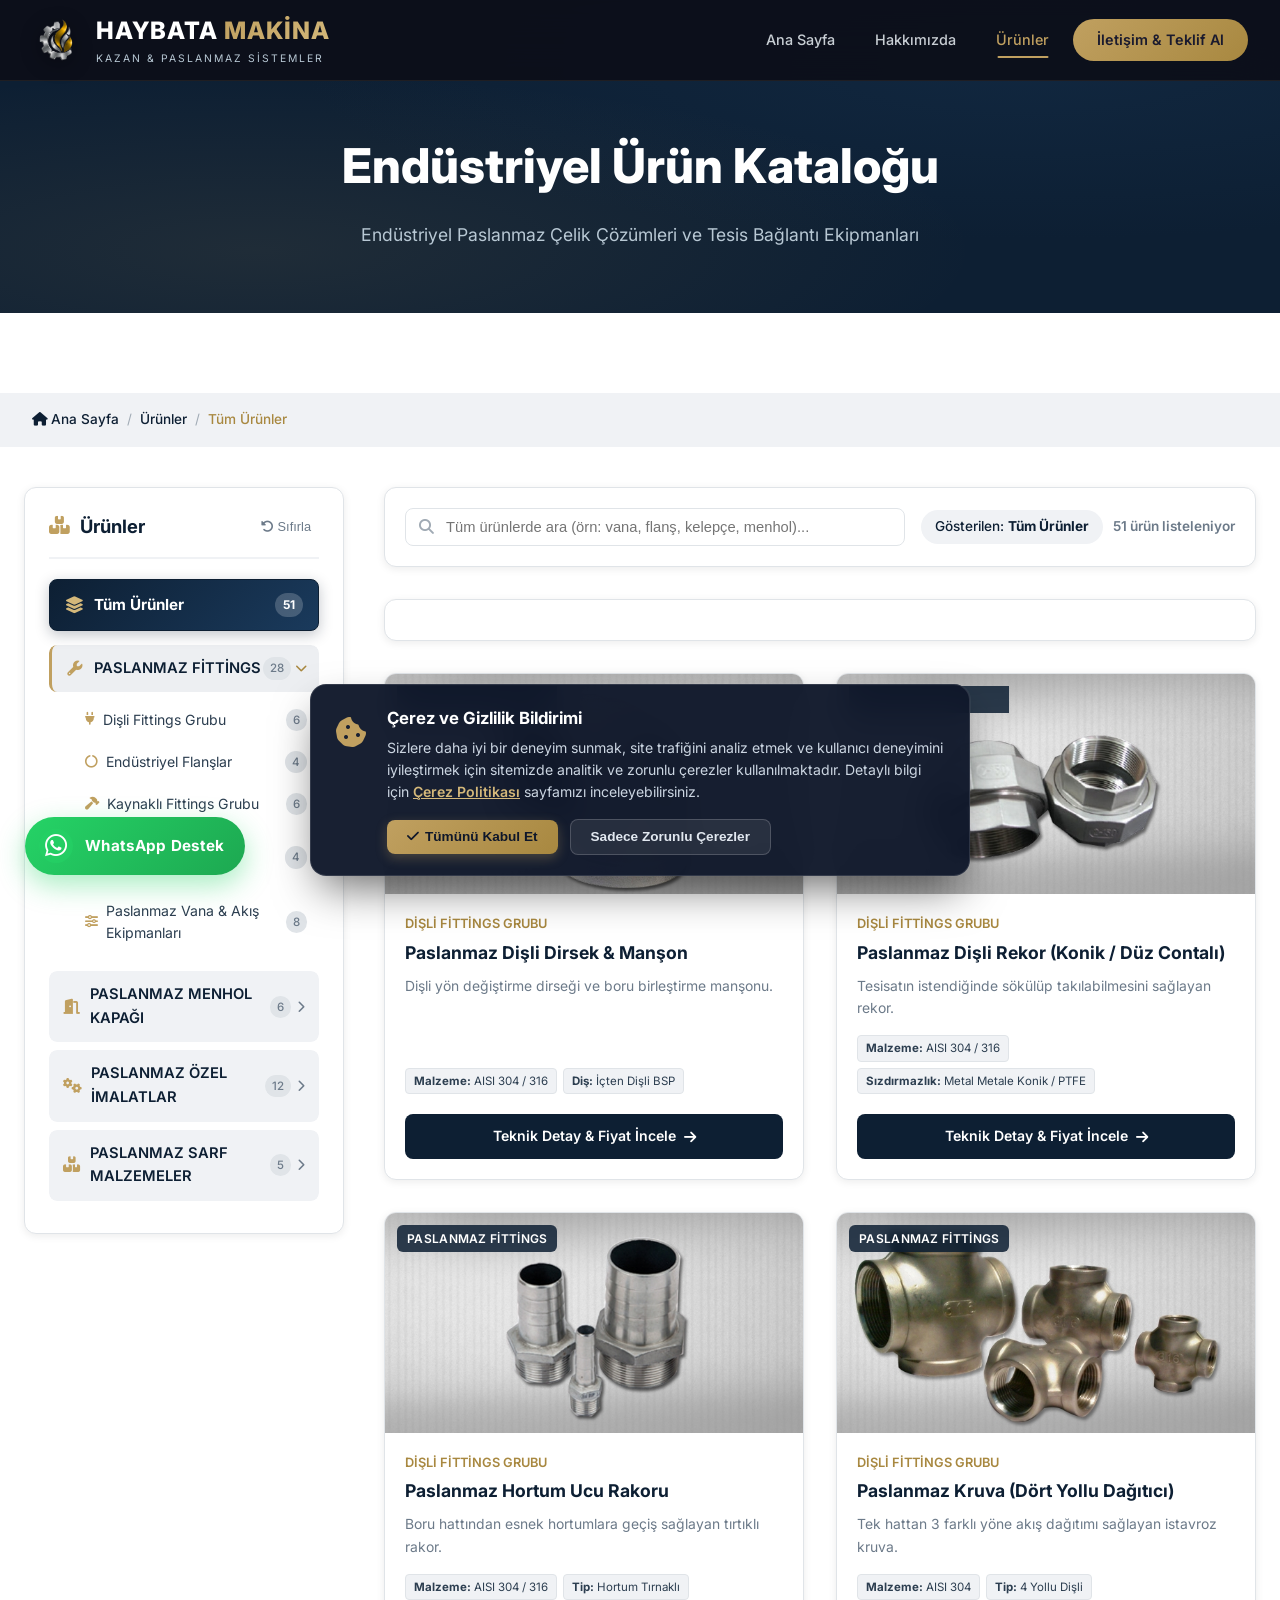
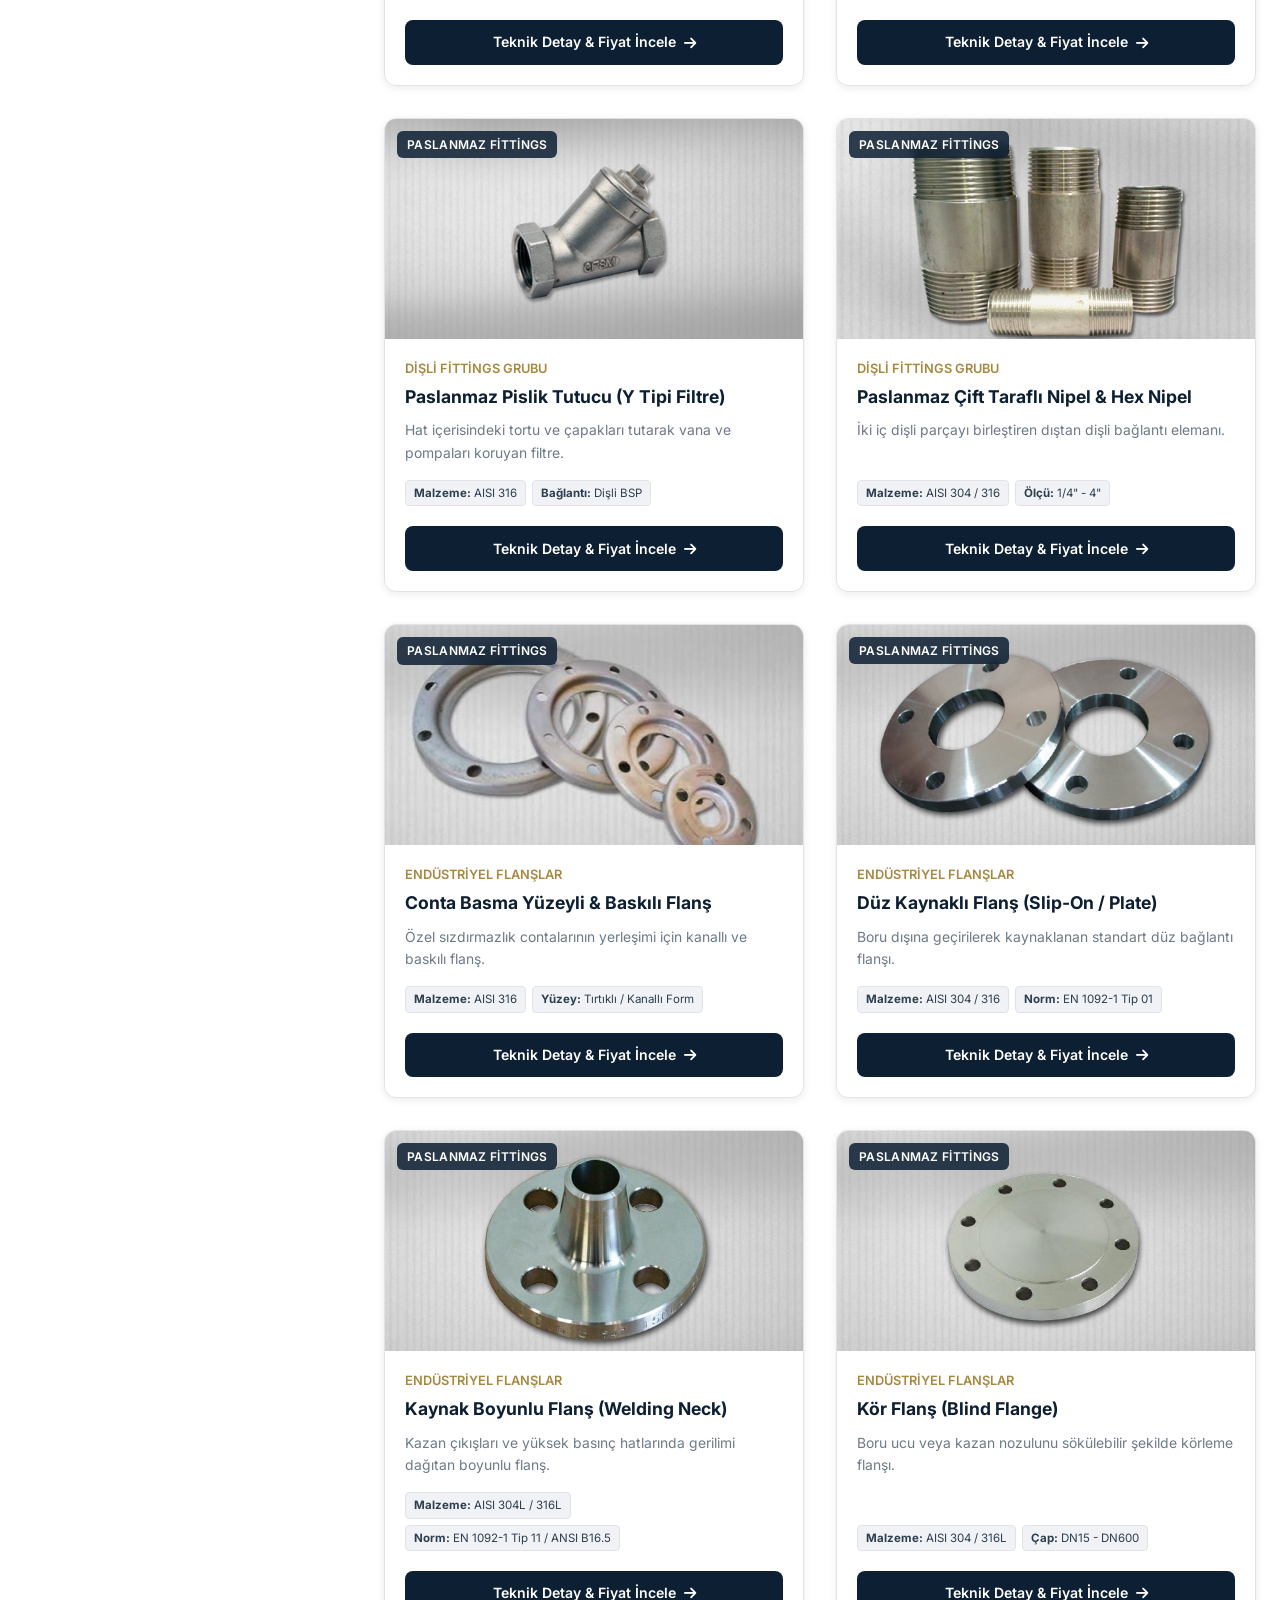
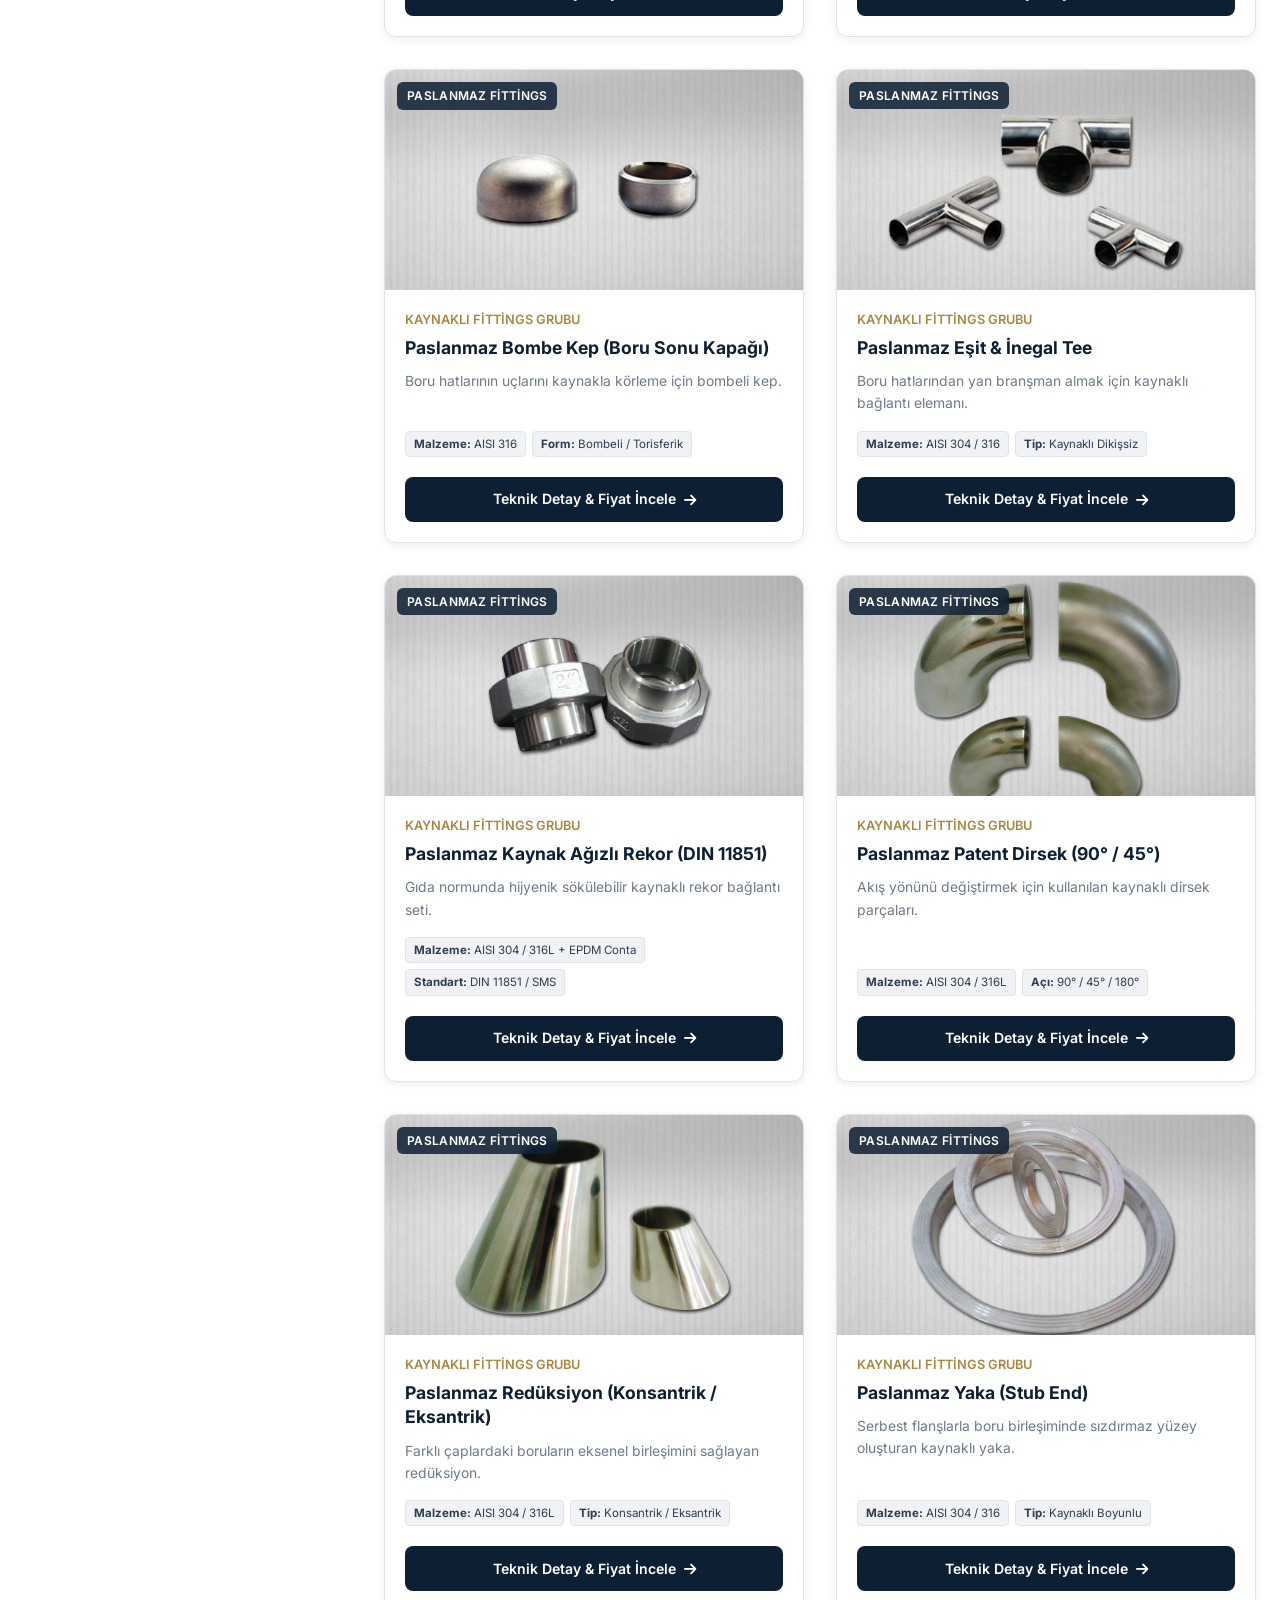
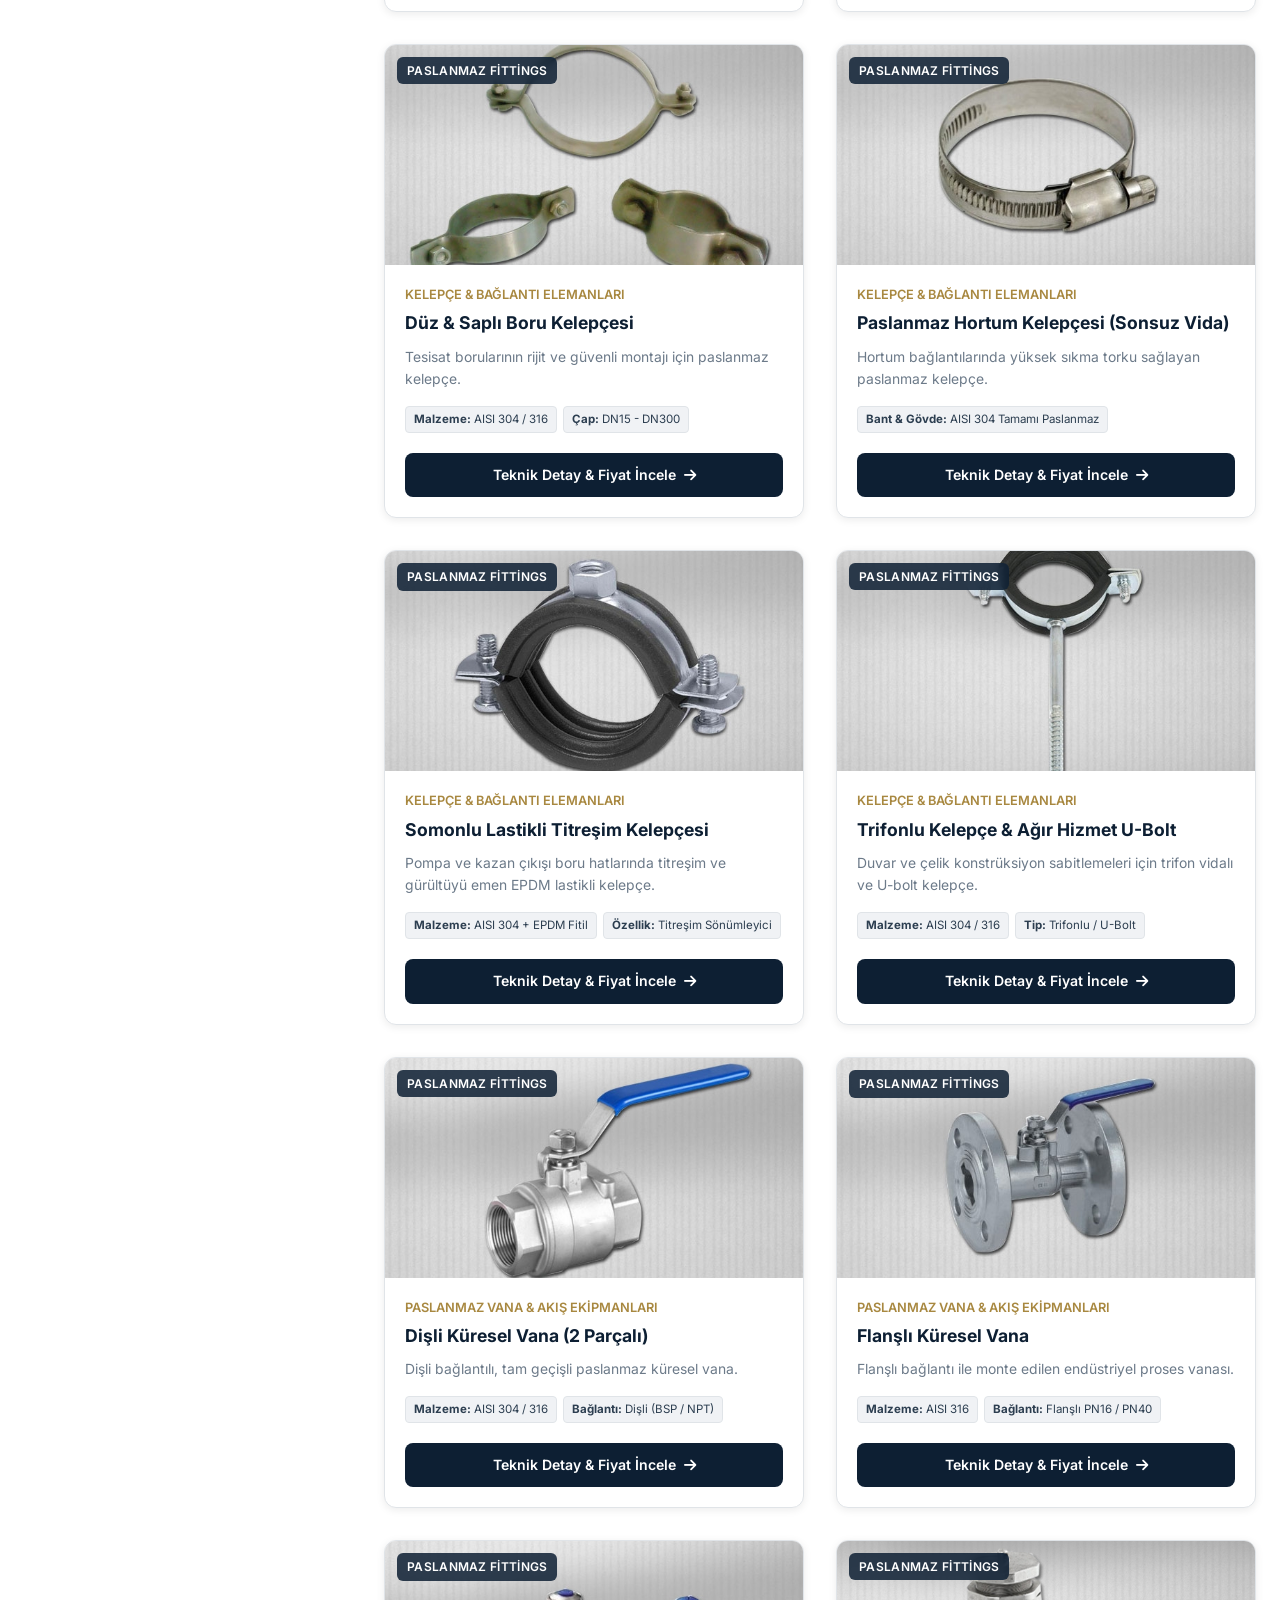
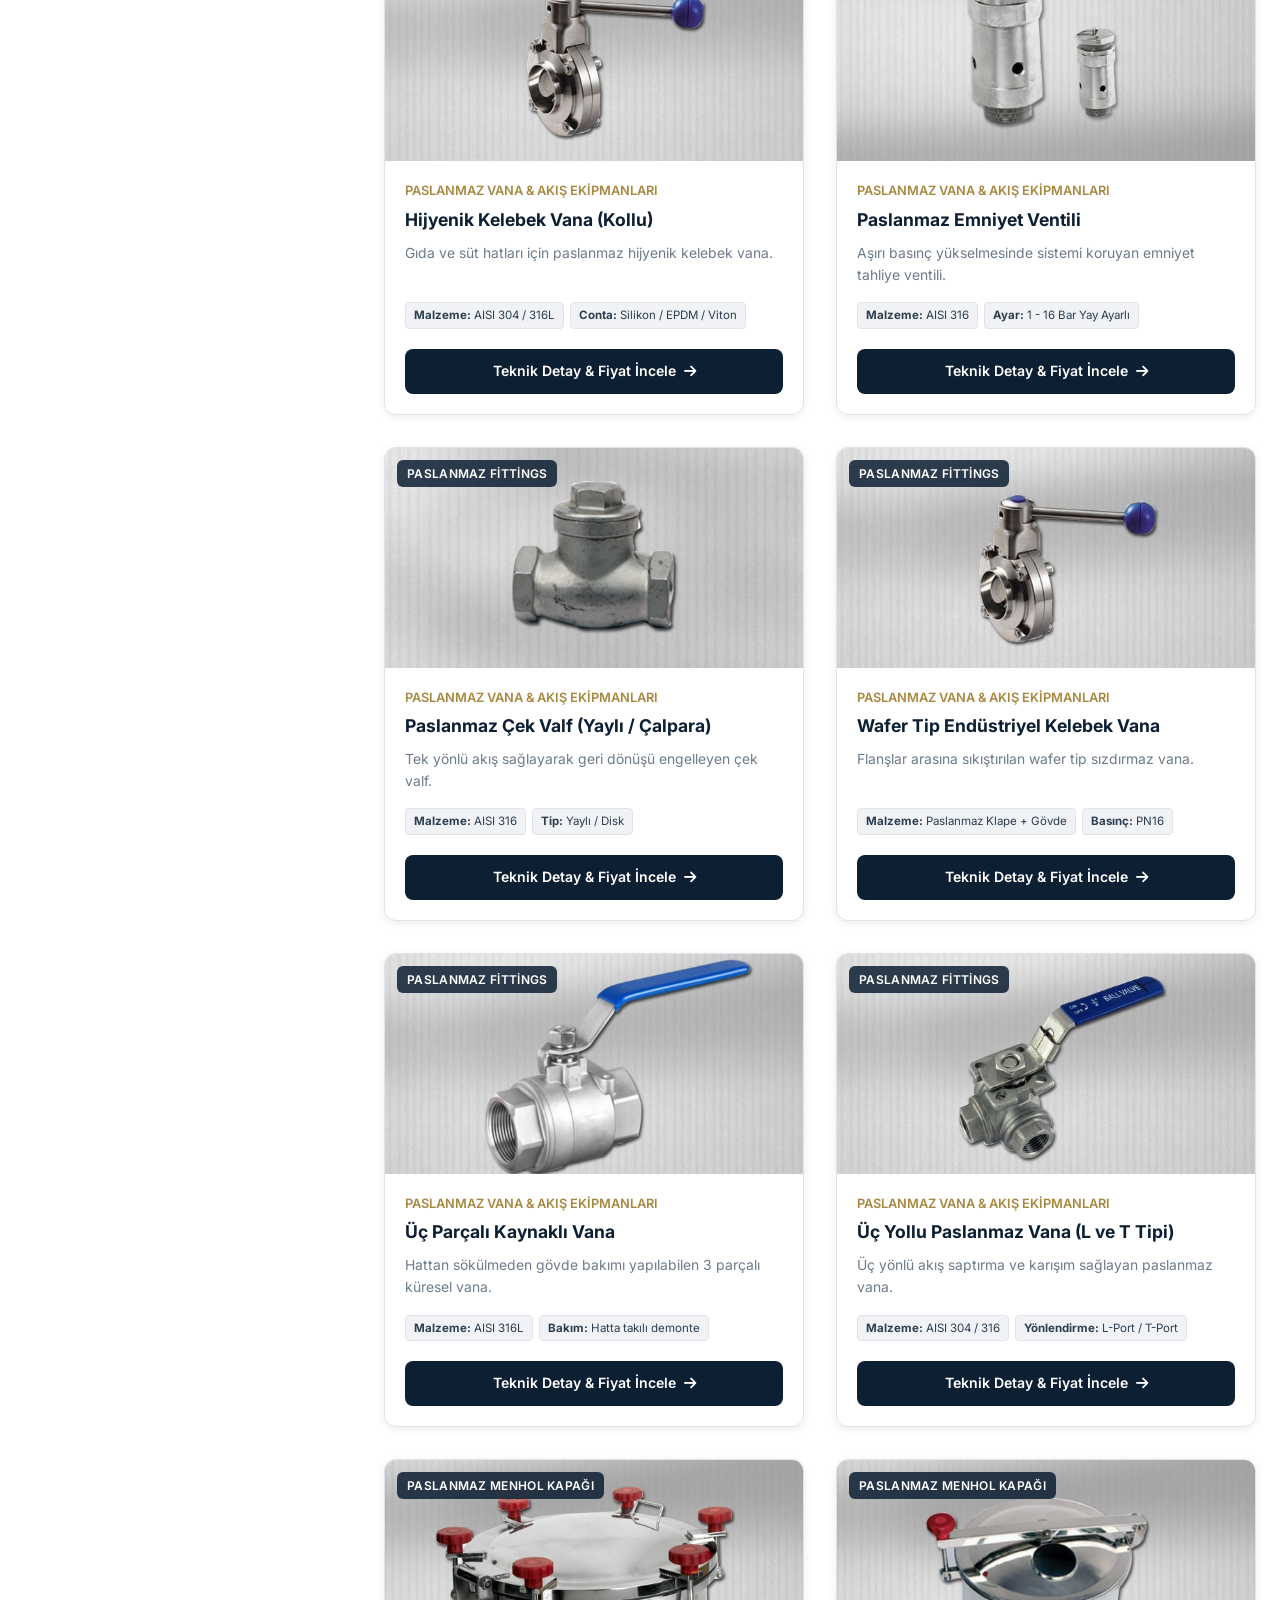
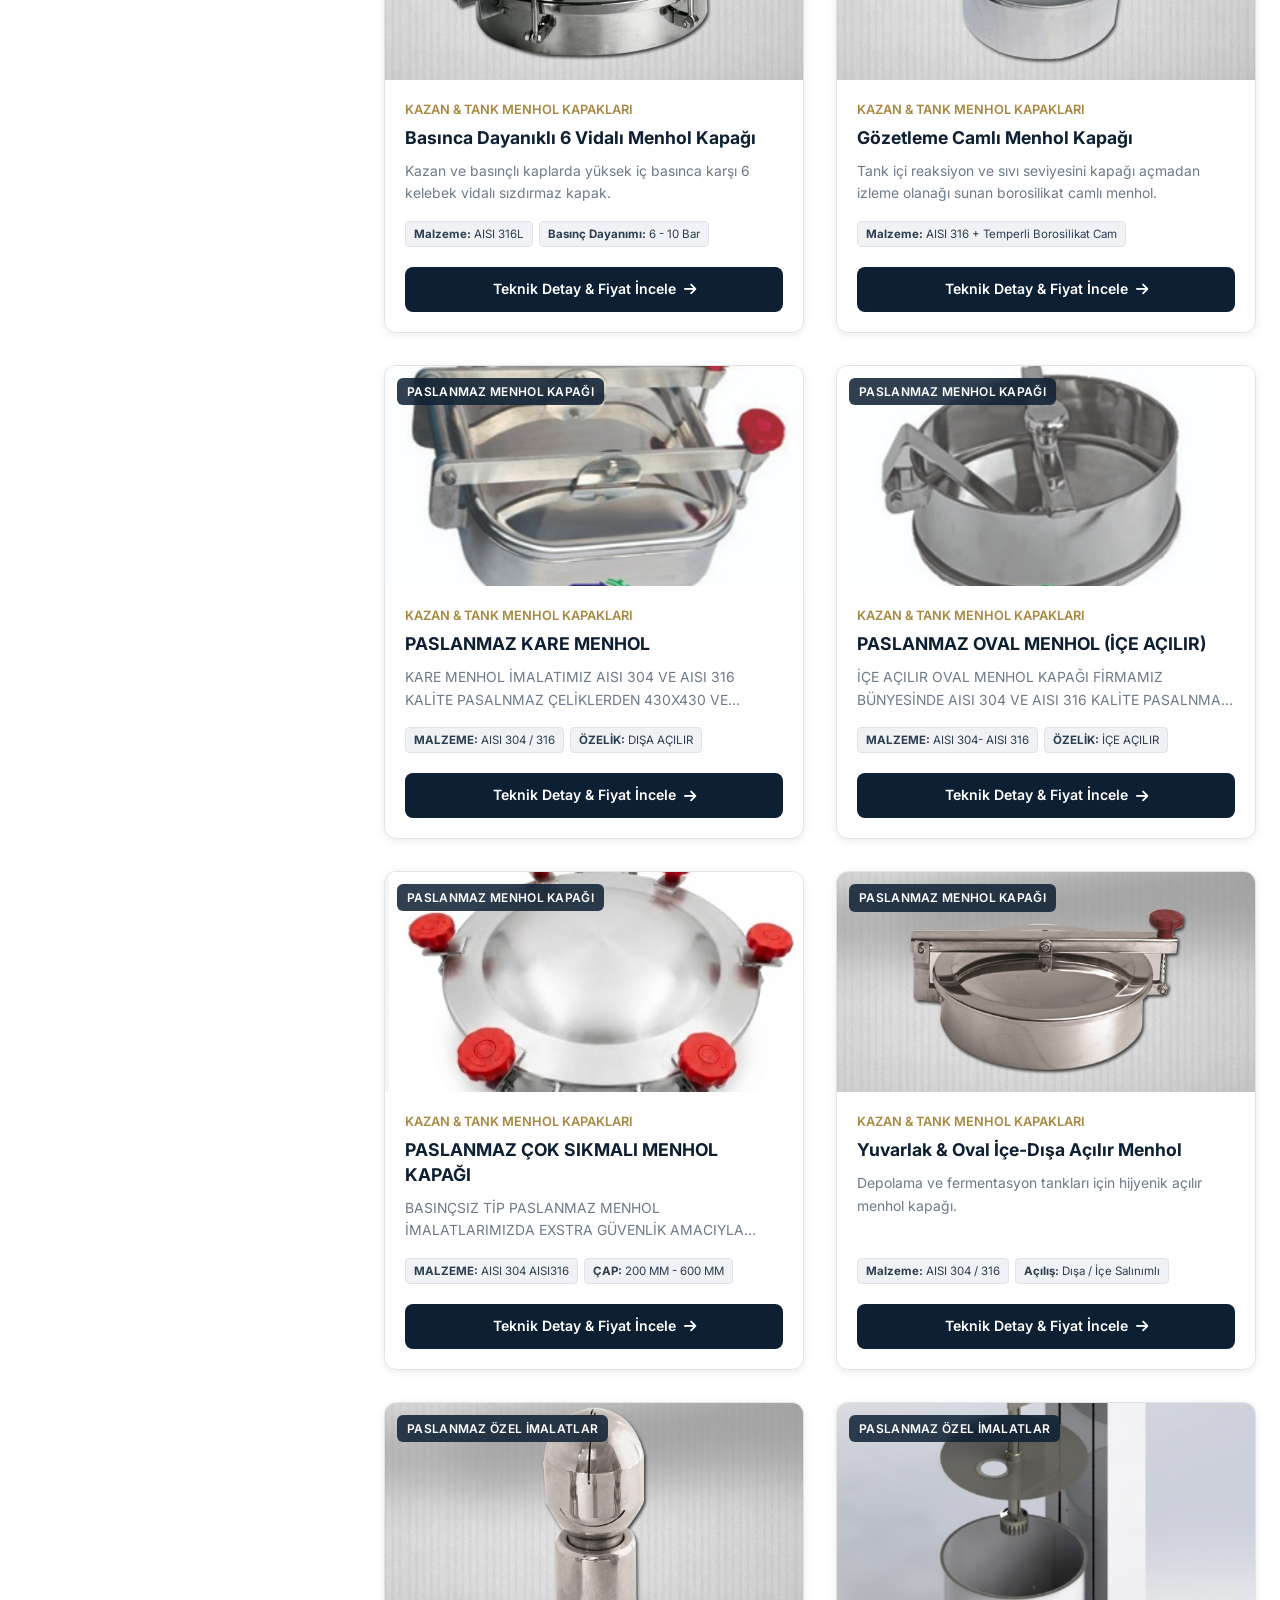
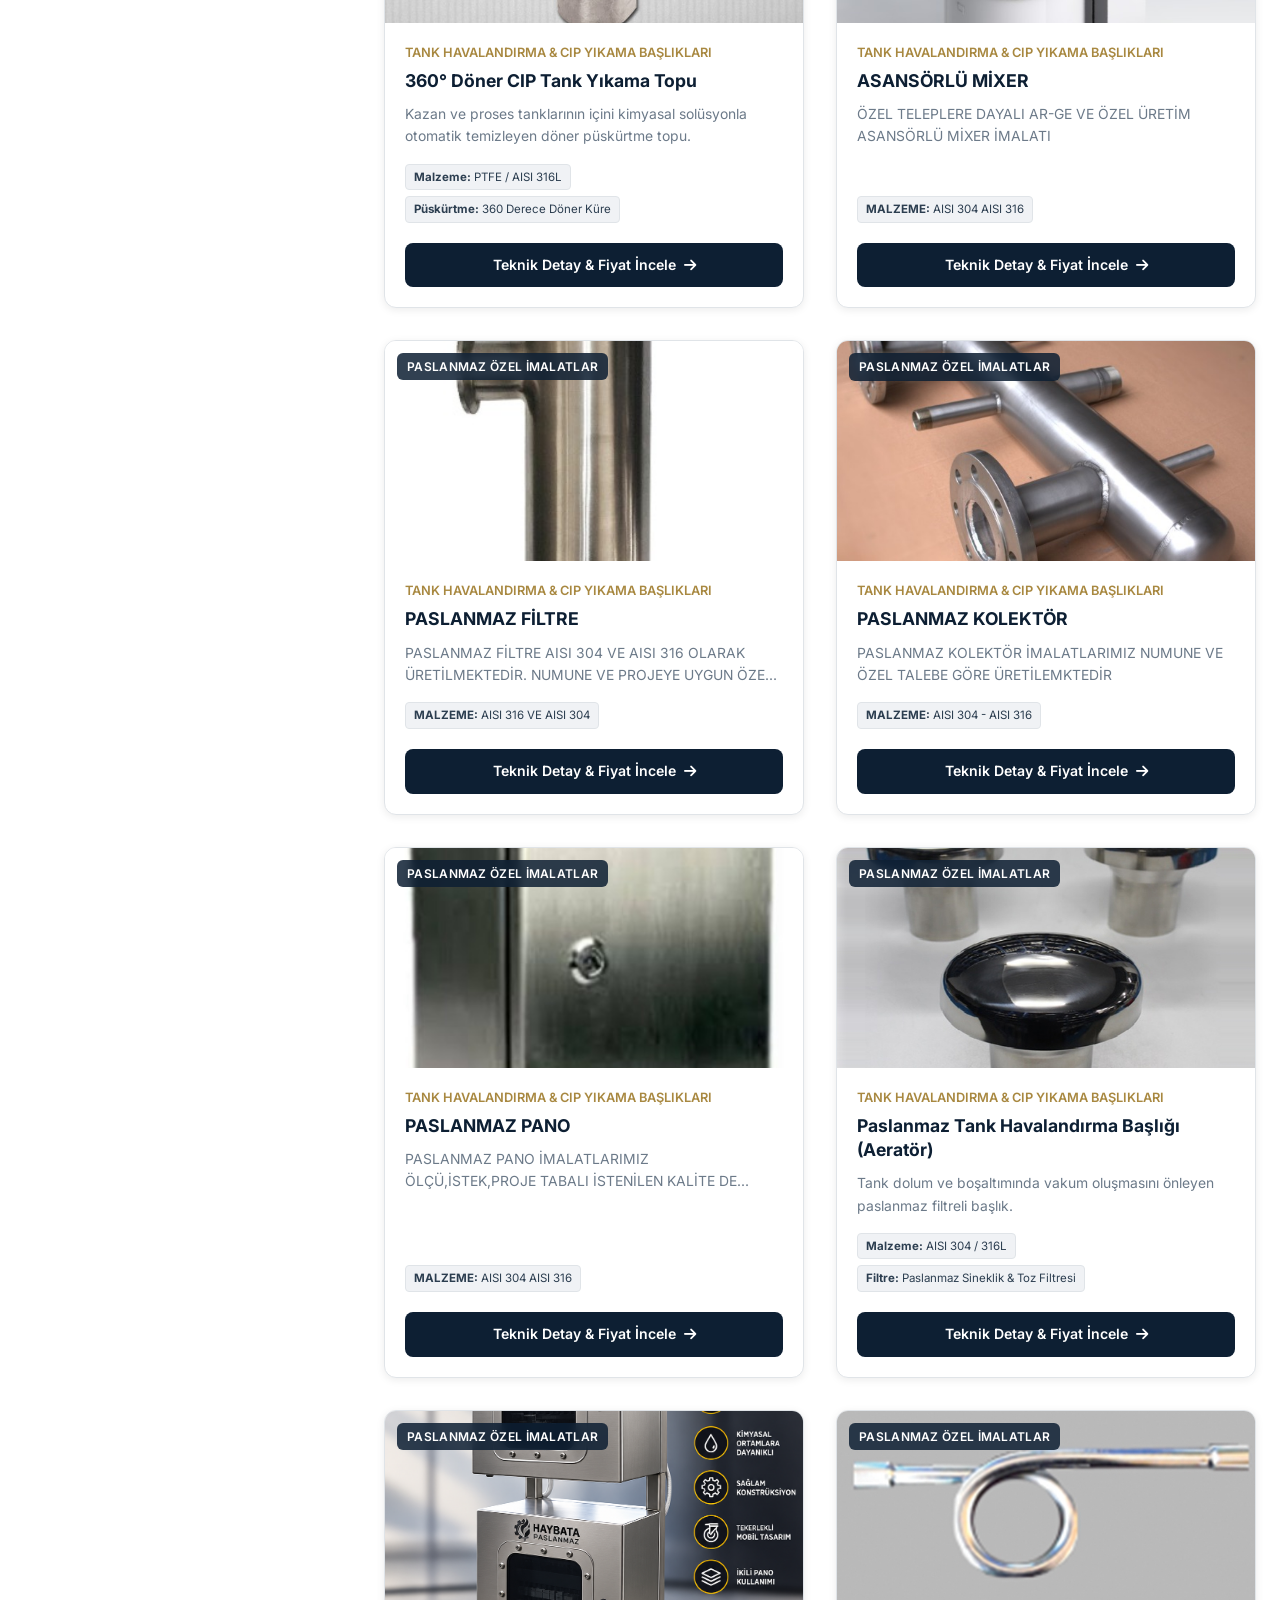
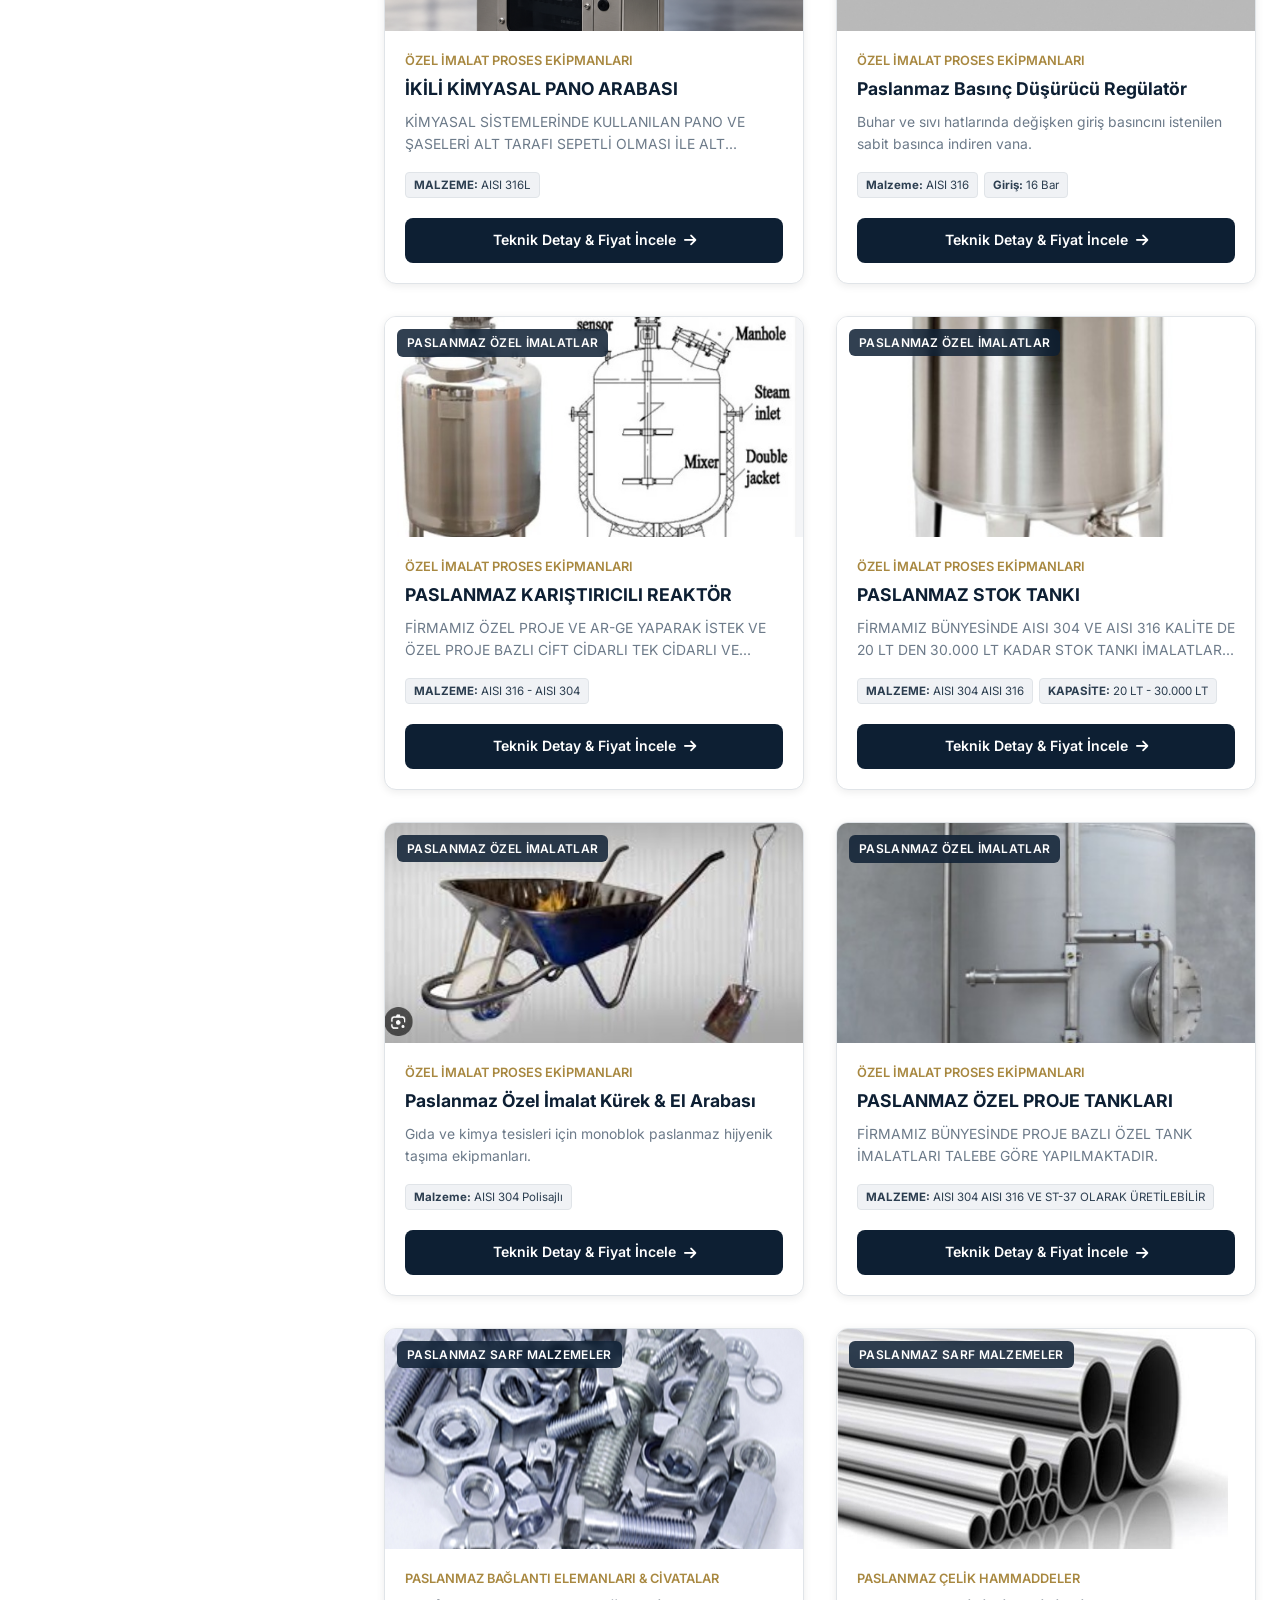
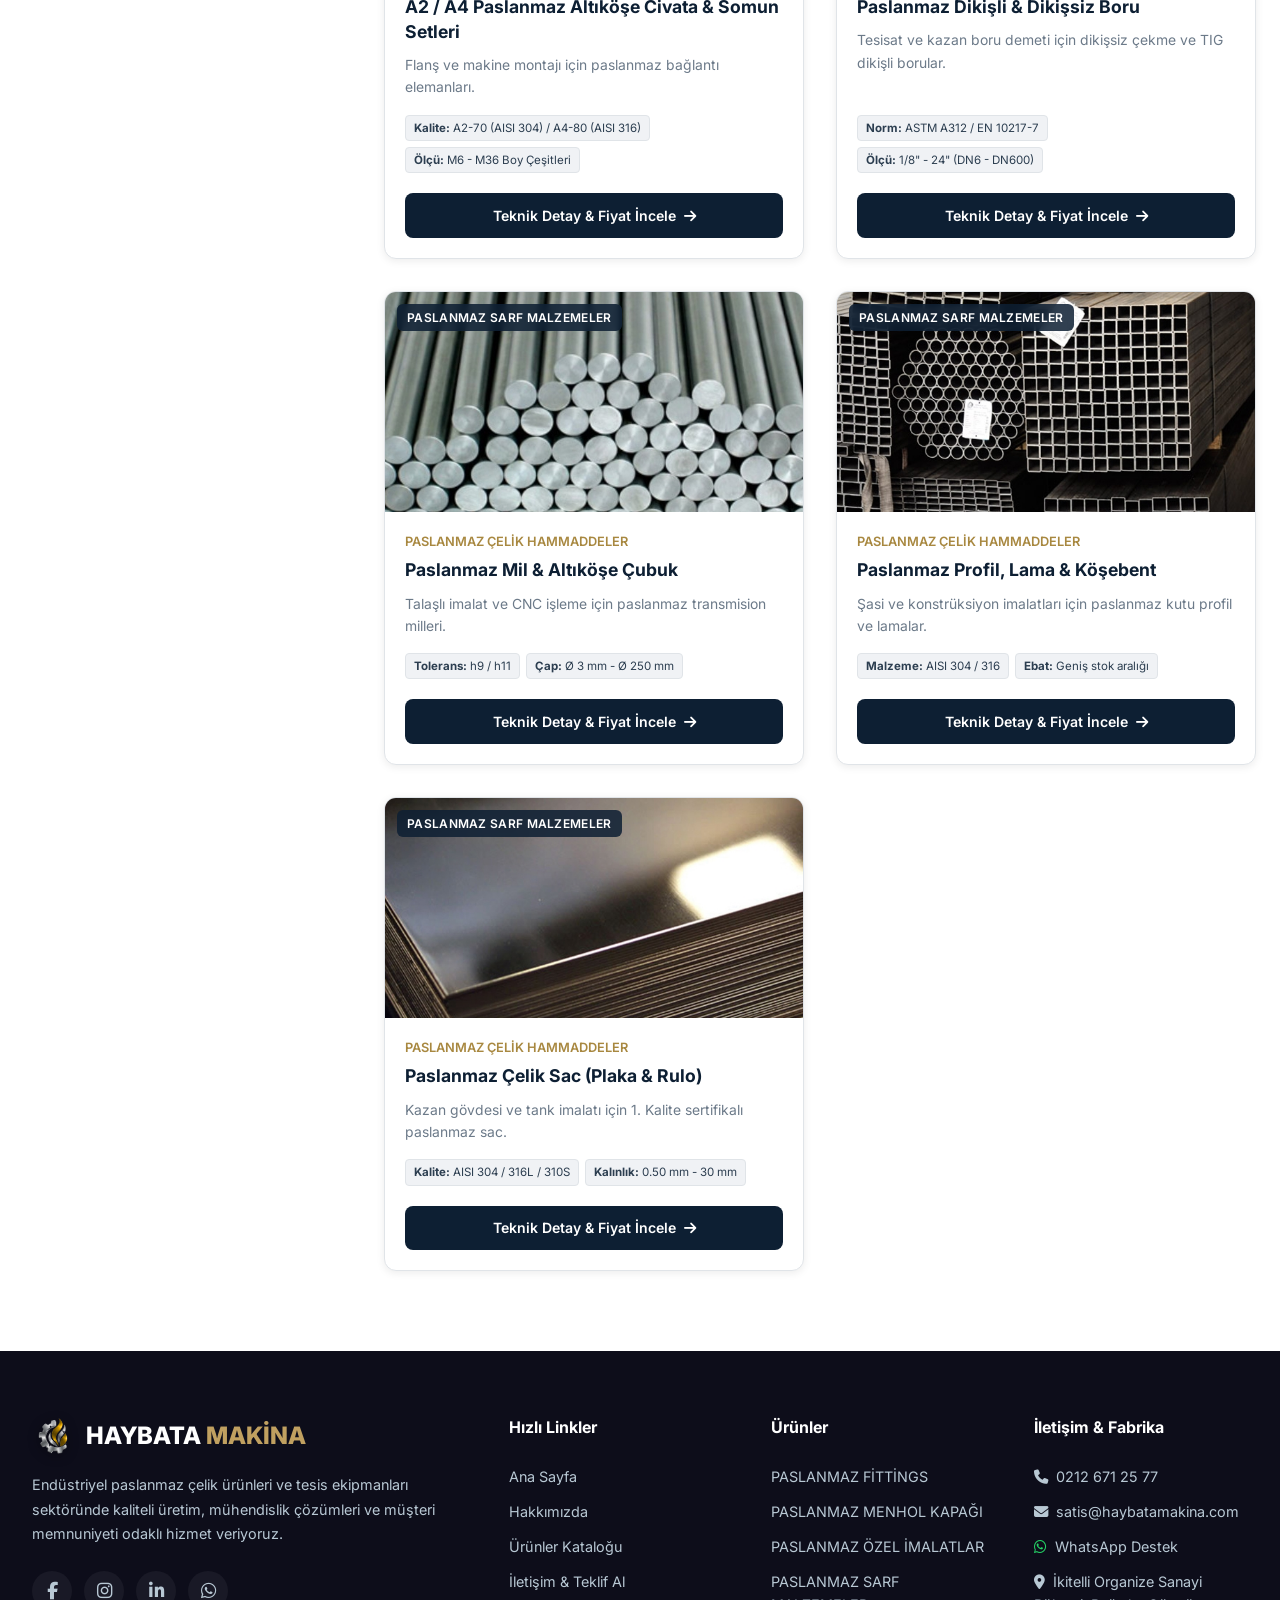
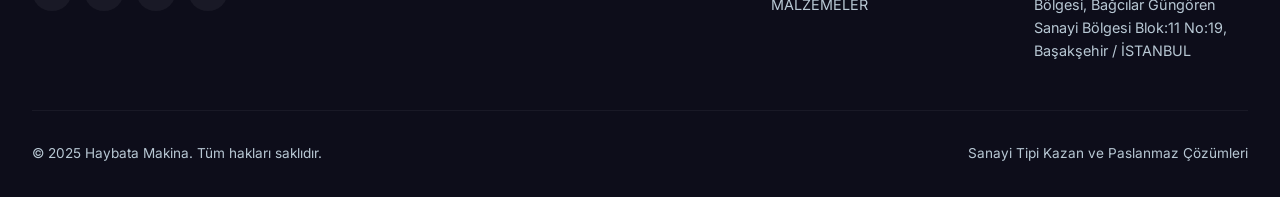
<file: urunler.html>
<!DOCTYPE html>
<html lang="tr">
<head>
    <!-- Google tag (gtag.js) -->
    <script async src="https://www.googletagmanager.com/gtag/js?id=G-9059WRX3M9"></script>
    <script>
      window.dataLayer = window.dataLayer || [];
      function gtag(){dataLayer.push(arguments);}
      gtag('js', new Date());

      gtag('config', 'G-9059WRX3M9');
    </script>

    <meta charset="UTF-8">
    <meta name="viewport" content="width=device-width, initial-scale=1.0">
    <title>Ürün Kataloğu | Endüstriyel Paslanmaz Çelik Ürünleri - Haybata Makina</title>
    <meta name="description" content="Haybata Makina paslanmaz çelik ürün kataloğu: Paslanmaz fittings, menhol kapakları, vanalar, kelepçeler, flanşlar ve özel imalat tesis ekipmanları.">
    <meta name="keywords" content="paslanmaz fittings, paslanmaz menhol kapağı, paslanmaz vana, paslanmaz kelepçe, paslanmaz flanş, paslanmaz özel imalat, paslanmaz sarf malzemeler, ikitelli osb">
    <meta name="author" content="Haybata Makina">
    <meta name="robots" content="index, follow, max-snippet:-1, max-image-preview:large, max-video-preview:-1">
    <!-- Google Search Console Doğrulama -->
    <meta name="google-site-verification" content="arYtIhe7Gn6HJLAhb-0cgH6cVvs8dwWkmW0cPDOdrYU">
    <meta name="geo.region" content="TR-34">
    <meta name="geo.placename" content="İstanbul, Başakşehir, İkitelli">
    
    <meta property="og:type" content="website">
    <meta property="og:url" content="https://www.haybatamakina.com/urunler.html">
    <meta property="og:title" content="Ürün Kataloğu | Haybata Makina - Paslanmaz Çelik Çözümleri">
    <meta property="og:description" content="Paslanmaz fittings, menhol kapakları, vanalar, kelepçeler ve 500'den fazla paslanmaz ürün çeşidini inceleyin.">
    <meta property="og:image" content="https://www.haybatamakina.com/images/logo-emblem.png">
    <meta property="og:site_name" content="Haybata Makina">
    <meta property="og:locale" content="tr_TR">

    <!-- Twitter Cards -->
    <meta name="twitter:card" content="summary_large_image">
    <meta name="twitter:url" content="https://www.haybatamakina.com/urunler.html">
    <meta name="twitter:title" content="Ürün Kataloğu | Haybata Makina">
    <meta name="twitter:description" content="Paslanmaz çelik boru bağlantı, vana, kelepçe, menhol ve sarf malzemeleri kataloğu.">
    <meta name="twitter:image" content="https://www.haybatamakina.com/images/logo-emblem.png">

    <link rel="canonical" href="https://www.haybatamakina.com/urunler.html">
    <!-- Favicon & App Icons -->
    <link rel="icon" type="image/png" sizes="32x32" href="images/favicon-32x32.png">
    <link rel="icon" type="image/png" sizes="16x16" href="images/favicon-16x16.png">
    <link rel="apple-touch-icon" sizes="180x180" href="images/apple-touch-icon.png">
    <link rel="shortcut icon" href="favicon.ico">

    <link rel="preconnect" href="https://fonts.googleapis.com">
    <link rel="preconnect" href="https://fonts.gstatic.com" crossorigin>
    <link href="https://fonts.googleapis.com/css2?family=Inter:wght@300;400;500;600;700;800;900&display=swap" rel="stylesheet">
    <link rel="stylesheet" href="https://cdnjs.cloudflare.com/ajax/libs/font-awesome/6.5.0/css/all.min.css">
    <link rel="stylesheet" href="css/style.css">

    <!-- Structured Data (BreadcrumbList & CollectionPage) -->
    <script type="application/ld+json">
    {
        "@context": "https://schema.org",
        "@graph": [
            {
                "@type": "BreadcrumbList",
                "itemListElement": [
                    {
                        "@type": "ListItem",
                        "position": 1,
                        "name": "Ana Sayfa",
                        "item": "https://www.haybatamakina.com/"
                    },
                    {
                        "@type": "ListItem",
                        "position": 2,
                        "name": "Ürünler",
                        "item": "https://www.haybatamakina.com/urunler.html"
                    }
                ]
            },
            {
                "@type": "CollectionPage",
                "name": "Haybata Makina Ürün Kataloğu",
                "url": "https://www.haybatamakina.com/urunler.html",
                "description": "Endüstriyel paslanmaz fittings, menhol kapakları, vanalar, kelepçeler, flanşlar ve sarf malzemeleri."
            }
        ]
    }
    </script>
</head>
<body>

<!-- Navigation -->
<nav class="navbar" id="navbar">
    <div class="navbar-inner">
        <a href="index.html" class="nav-logo">
            <div class="logo-icon"><img src="images/logo-emblem.png" alt="Haybata Paslanmaz Logo" width="48" height="48"></div>
            <div>HAYBATA <span>MAKİNA</span><small>KAZAN & PASLANMAZ SİSTEMLER</small></div>
        </a>
        <div class="nav-links" id="navLinks">
            <a href="index.html">Ana Sayfa</a>
            <a href="hakkimizda.html">Hakkımızda</a>
            <a href="urunler.html" class="active">Ürünler</a>
            <a href="iletisim.html" class="nav-cta">İletişim & Teklif Al</a>
        </div>
        <button class="menu-toggle" id="menuToggle" aria-label="Menüyü Aç/Kapat">
            <span></span><span></span><span></span>
        </button>
    </div>
</nav>

<!-- Page Header -->
<div class="page-header">
    <h1>Endüstriyel Ürün Kataloğu</h1>
    <p>Endüstriyel Paslanmaz Çelik Çözümleri ve Tesis Bağlantı Ekipmanları</p>
</div>

<!-- Breadcrumb -->
<div class="breadcrumb">
    <div class="breadcrumb-inner" id="treeBreadcrumb">
        <a href="index.html"><i class="fas fa-home"></i> Ana Sayfa</a>
        <span class="separator"> / </span>
        <a href="urunler.html">Ürünler</a>
        <span class="separator"> / </span>
        <span class="current" id="breadcrumbCategory">Tüm Ürünler</span>
    </div>
</div>

<!-- Main Products Section with Tree View Layout -->
<section class="products-tree-container">
    
    <!-- Mobile Toggle Button -->
    <button class="tree-mobile-toggle-btn" id="treeMobileToggle">
        <span><i class="fas fa-boxes-stacked"></i> Ürün Gruplarını Göster / Gizle</span>
        <i class="fas fa-chevron-down"></i>
    </button>

    <div class="tree-view-layout">
        
        <!-- Left Sidebar: Products Groups -->
        <aside class="tree-sidebar" id="treeSidebar">
            <div class="tree-sidebar-header">
                <h3><i class="fas fa-boxes-stacked"></i> Ürünler</h3>
                <button class="tree-reset-btn" id="treeResetBtn" title="Tüm Ürünleri Göster">
                    <i class="fas fa-rotate-left"></i> Sıfırla
                </button>
            </div>
            
            <!-- En Üst: Tüm Ürünler Butonu -->
            <div class="tree-all-item active" id="treeAllItem" title="Kataloğumuzdaki tüm ürünleri listele">
                <div class="tree-all-title">
                    <i class="fas fa-layer-group"></i>
                    <span>Tüm Ürünler</span>
                </div>
                <span class="tree-badge" id="treeAllBadge">Tümü</span>
            </div>
            
            <ul class="tree-root-list" id="treeRootList">
                <!-- Dinamik olarak js/main.js tarafından PRODUCT_TREE verisinden doldurulur -->
            </ul>
        </aside>

        <!-- Right Main Content Area -->
        <main class="tree-content-area">
            
            <!-- Top Search & Active Filter Bar -->
            <div class="tree-top-bar">
                <div class="tree-search-wrapper">
                    <i class="fas fa-search"></i>
                    <input type="text" id="treeSearchInput" class="tree-search-input" placeholder="Tüm ürünlerde ara (örn: vana, flanş, kelepçe, menhol)...">
                </div>
                
                <div id="treeActiveFilterContainer" style="display: flex; align-items: center; gap: 10px;">
                    <span class="tree-active-filter-badge" id="activeFilterBadge">
                        <span>Gösterilen: <strong>Tüm Ürünler</strong></span>
                    </span>
                    <span id="productCountBadge" style="font-size: 0.85rem; color: var(--text-light); font-weight: 600;"></span>
                </div>
            </div>

            <!-- Alt Kategori Seçim & Filtreleme Şeridi (Kategori Altındaki Alt Gruplar) -->
            <div class="tree-subcategories-wrapper" id="treeSubcategoriesWrapper">
                <!-- Dinamik olarak js/main.js tarafından seçili kategoriye göre doldurulur -->
            </div>

            <!-- Products Grid -->
            <div class="products-grid" id="treeProductsGrid" style="grid-template-columns: repeat(auto-fill, minmax(280px, 1fr));">
                <!-- Dinamik ürün kartları -->
            </div>

        </main>
    </div>
</section>

<!-- Sol Alt Köşe WhatsApp Butonu -->
<a href="https://wa.me/905521817077?text=Merhaba%20Haybata%20Makina%2C%20paslanmaz%20%C3%BCr%C3%BCnleriniz%20hakk%C4%B1nda%20bilgi%20almak%20istiyorum." 
   class="whatsapp-float-btn" 
   target="_blank" 
   rel="noopener noreferrer" 
   aria-label="WhatsApp ile İletişime Geçin">
    <div class="wa-icon-wrapper">
        <div class="wa-pulse-ring"></div>
        <i class="fab fa-whatsapp"></i>
    </div>
    <span class="wa-label">WhatsApp Destek</span>
</a>

<!-- Footer -->
<footer class="footer">
    <div class="footer-grid">
        <div class="footer-brand">
            <div style="display: flex; align-items: center; gap: 12px; margin-bottom: 1rem;">
                <img src="images/logo-emblem.png" alt="Logo" width="42" height="42" style="filter: drop-shadow(0 2px 6px rgba(0,0,0,0.4));">
                <h3 style="margin-bottom: 0;">HAYBATA <span>MAKİNA</span></h3>
            </div>
            <p>Endüstriyel paslanmaz çelik ürünleri ve tesis ekipmanları sektöründe kaliteli üretim, mühendislik çözümleri ve müşteri memnuniyeti odaklı hizmet veriyoruz.</p>
            <div class="footer-social">
                <a href="https://www.facebook.com/ozdemirsanikitelli/" target="_blank" rel="noopener noreferrer" aria-label="Facebook"><i class="fab fa-facebook-f" aria-hidden="true"></i></a>
                <a href="https://www.instagram.com/ozdemirsanmakina/" target="_blank" rel="noopener noreferrer" aria-label="Instagram"><i class="fab fa-instagram" aria-hidden="true"></i></a>
                <a href="#" aria-label="LinkedIn"><i class="fab fa-linkedin-in"></i></a>
                <a href="https://wa.me/905521817077" target="_blank" rel="noopener noreferrer" aria-label="WhatsApp"><i class="fab fa-whatsapp"></i></a>
            </div>
        </div>
        <div>
            <h4>Hızlı Linkler</h4>
            <div class="footer-links">
                <a href="index.html">Ana Sayfa</a>
                <a href="hakkimizda.html">Hakkımızda</a>
                <a href="urunler.html">Ürünler Kataloğu</a>
                <a href="iletisim.html">İletişim & Teklif Al</a>
            </div>
        </div>
        <div>
            <h4>Ürünler</h4>
            <div class="footer-links" id="footerProductLinks">
                <a href="urunler.html?sub=paslanmaz-fittings">PASLANMAZ FİTTİNGS</a>
                <a href="urunler.html?sub=paslanmaz-menhol-kapagi">PASLANMAZ MENHOL KAPAĞI</a>
                <a href="urunler.html?sub=paslanmaz-ozel-imalatlar">PASLANMAZ ÖZEL İMALATLAR</a>
                <a href="urunler.html?sub=paslanmaz-sarf-malzemeler">PASLANMAZ SARF MALZEMELER</a>
            </div>
        </div>
        <div>
            <h4>İletişim & Fabrika</h4>
            <div class="footer-links">
                <a data-contact-link="phone" href="tel:02126712577"><i class="fas fa-phone" style="margin-right: 8px;"></i><span data-contact="phone">0212 671 25 77</span></a>
                <a data-contact-link="emailSales" href="mailto:satis@haybatamakina.com"><i class="fas fa-envelope" style="margin-right: 8px;"></i><span data-contact="emailSales">satis@haybatamakina.com</span></a>
                <a href="https://wa.me/905521817077" target="_blank" rel="noopener noreferrer"><i class="fab fa-whatsapp" style="margin-right: 8px; color: #25D366;"></i>WhatsApp Destek</a>
                <a href="iletisim.html"><i class="fas fa-map-marker-alt" style="margin-right: 8px;"></i><span data-contact="address">İkitelli OSB, Başakşehir / İstanbul</span></a>
            </div>
        </div>
    </div>
    <div class="footer-bottom">
        <span>&copy; 2025 Haybata Makina. Tüm hakları saklıdır.</span>
        <span>Sanayi Tipi Kazan ve Paslanmaz Çözümleri</span>
    </div>
</footer>

<button class="scroll-top" id="scrollTop" aria-label="Yukarı Çık">
    <i class="fas fa-arrow-up"></i>
</button>

<div class="toast" id="toast">
    <i class="fas fa-check-circle toast-icon"></i>
    <span id="toastMessage"></span>
</div>

<script src="js/data.js"></script>
<script src="js/main.js?v=contact-settings-20260916"></script>
</body>
</html>
</file>
<file: css/style.css>
/* ============================================
   HAYBATA MAKİNA - Paslanmaz Çelik Ürünleri
   Modern Endüstriyel Web Sitesi Tasarımı
   ============================================ */

/* --- CSS Variables / Renk Paleti --- */
:root {
    --primary: #1a3a5c;
    --primary-dark: #0d1f33;
    --primary-light: #2a5a8c;
    --accent: #c0a060;
    --accent-light: #d4b87a;
    --accent-dark: #a88840;
    --steel: #8a9ba8;
    --steel-light: #b8c8d4;
    --steel-dark: #5a6a78;
    --dark: #1a1a2e;
    --darker: #0d0d1a;
    --light: #f4f4f8;
    --white: #ffffff;
    --gray-100: #f0f2f5;
    --gray-200: #e0e4e8;
    --gray-300: #c8ced4;
    --gray-400: #a0aab4;
    --gray-500: #788590;
    --gray-600: #505f6a;
    --text: #2c3e50;
    --text-light: #6c7a89;
    --shadow-sm: 0 2px 8px rgba(0, 0, 0, 0.08);
    --shadow-md: 0 8px 32px rgba(0, 0, 0, 0.12);
    --shadow-lg: 0 16px 48px rgba(0, 0, 0, 0.16);
    --shadow-glow: 0 0 30px rgba(192, 160, 96, 0.15);
    --radius: 12px;
    --radius-lg: 20px;
    --transition: all 0.4s cubic-bezier(0.25, 0.46, 0.45, 0.94);
    --font-primary: 'Inter', -apple-system, BlinkMacSystemFont, 'Segoe UI', sans-serif;
    --font-heading: 'Inter', -apple-system, BlinkMacSystemFont, 'Segoe UI', sans-serif;
}

/* --- Reset & Base --- */
*,
*::before,
*::after {
    margin: 0;
    padding: 0;
    box-sizing: border-box;
}

html {
    scroll-behavior: smooth;
    font-size: 16px;
    -webkit-font-smoothing: antialiased;
    -moz-osx-font-smoothing: grayscale;
}

body {
    font-family: var(--font-primary);
    color: var(--text);
    background: var(--white);
    line-height: 1.6;
    overflow-x: hidden;
}

a {
    text-decoration: none;
    color: inherit;
    transition: var(--transition);
}

ul {
    list-style: none;
}

img {
    max-width: 100%;
    height: auto;
    display: block;
}

/* --- Preloader --- */
.preloader {
    position: fixed;
    top: 0;
    left: 0;
    width: 100%;
    height: 100%;
    background: var(--darker);
    display: flex;
    justify-content: center;
    align-items: center;
    z-index: 99999;
    transition: opacity 0.8s ease, visibility 0.8s ease;
}

.preloader.hidden {
    opacity: 0;
    visibility: hidden;
}

.preloader-content {
    text-align: center;
}

.preloader-logo {
    font-size: 2rem;
    font-weight: 800;
    color: var(--accent);
    margin-bottom: 1.5rem;
    letter-spacing: 4px;
}

.preloader-bar {
    width: 280px;
    height: 3px;
    background: rgba(255, 255, 255, 0.1);
    border-radius: 10px;
    overflow: hidden;
    position: relative;
}

.preloader-bar::after {
    content: '';
    position: absolute;
    top: 0;
    left: -100%;
    width: 100%;
    height: 100%;
    background: linear-gradient(90deg, transparent, var(--accent), transparent);
    animation: preloaderSlide 1.5s ease-in-out infinite;
}

@keyframes preloaderSlide {
    0% {
        left: -100%;
    }

    100% {
        left: 200%;
    }
}

/* --- Navigation --- */
.navbar {
    position: fixed;
    top: 0;
    left: 0;
    right: 0;
    z-index: 1000;
    background: rgba(13, 15, 26, 0.95);
    backdrop-filter: blur(20px);
    -webkit-backdrop-filter: blur(20px);
    border-bottom: 1px solid rgba(192, 160, 96, 0.1);
    transition: var(--transition);
}

.navbar.scrolled {
    background: rgba(13, 15, 26, 0.98);
    box-shadow: 0 4px 30px rgba(0, 0, 0, 0.3);
}

.navbar-inner {
    max-width: 1400px;
    margin: 0 auto;
    padding: 0 2rem;
    display: flex;
    align-items: center;
    justify-content: space-between;
    height: 80px;
}

.nav-logo {
    display: flex;
    align-items: center;
    gap: 1rem;
    font-size: 1.5rem;
    font-weight: 800;
    color: var(--white);
    letter-spacing: 1px;
}

.nav-logo .logo-icon {
    width: 48px;
    height: 48px;
    display: flex;
    align-items: center;
    justify-content: center;
    flex-shrink: 0;
    transition: transform 0.35s cubic-bezier(0.4, 0, 0.2, 1);
    filter: drop-shadow(0 4px 10px rgba(0, 0, 0, 0.45));
}

.nav-logo .logo-icon img {
    width: 100%;
    height: 100%;
    object-fit: contain;
    display: block;
}

.nav-logo:hover .logo-icon {
    transform: rotate(8deg) scale(1.08);
}

.nav-logo span {
    background: linear-gradient(135deg, var(--accent), var(--accent-light));
    -webkit-background-clip: text;
    -webkit-text-fill-color: transparent;
    background-clip: text;
}

.nav-logo small {
    font-size: 0.65rem;
    font-weight: 400;
    color: var(--steel-light);
    letter-spacing: 2px;
    display: block;
    -webkit-text-fill-color: var(--steel-light);
}

.nav-links {
    display: flex;
    align-items: center;
    gap: 0.5rem;
}

.nav-links a {
    color: var(--gray-300);
    padding: 0.5rem 1rem;
    border-radius: 8px;
    font-size: 0.9rem;
    font-weight: 500;
    position: relative;
    transition: var(--transition);
}

.nav-links a::after {
    content: '';
    position: absolute;
    bottom: 2px;
    left: 50%;
    transform: translateX(-50%) scaleX(0);
    width: 60%;
    height: 2px;
    background: var(--accent);
    border-radius: 2px;
    transition: transform 0.3s ease;
}

.nav-links a:hover,
.nav-links a.active {
    color: var(--accent);
}

.nav-links a:hover::after,
.nav-links a.active::after {
    transform: translateX(-50%) scaleX(1);
}

.nav-cta {
    background: linear-gradient(135deg, var(--accent), var(--accent-dark)) !important;
    color: var(--dark) !important;
    padding: 0.6rem 1.5rem !important;
    border-radius: 50px !important;
    font-weight: 600 !important;
}

.nav-cta::after {
    display: none !important;
}

.nav-cta:hover {
    transform: translateY(-2px);
    box-shadow: 0 8px 25px rgba(192, 160, 96, 0.3) !important;
}

/* Mobile Menu Toggle */
.menu-toggle {
    display: none;
    flex-direction: column;
    gap: 5px;
    cursor: pointer;
    padding: 5px;
    background: none;
    border: none;
}

.menu-toggle span {
    width: 28px;
    height: 2.5px;
    background: var(--white);
    border-radius: 4px;
    transition: var(--transition);
}

.menu-toggle.active span:nth-child(1) {
    transform: rotate(45deg) translate(5px, 5px);
}

.menu-toggle.active span:nth-child(2) {
    opacity: 0;
}

.menu-toggle.active span:nth-child(3) {
    transform: rotate(-45deg) translate(5px, -5px);
}

/* --- Hero Section --- */
.hero {
    position: relative;
    min-height: 100vh;
    display: flex;
    align-items: center;
    justify-content: center;
    background: var(--darker);
    overflow: hidden;
}

.hero-bg {
    position: absolute;
    inset: 0;
    background:
        radial-gradient(ellipse at 20% 50%, rgba(26, 58, 92, 0.4) 0%, transparent 60%),
        radial-gradient(ellipse at 80% 20%, rgba(192, 160, 96, 0.15) 0%, transparent 50%),
        radial-gradient(ellipse at 50% 80%, rgba(42, 90, 140, 0.2) 0%, transparent 50%);
}

.hero-particles {
    position: absolute;
    inset: 0;
    overflow: hidden;
}

.particle {
    position: absolute;
    width: 4px;
    height: 4px;
    background: var(--accent);
    border-radius: 50%;
    opacity: 0;
    animation: particleFloat 8s infinite;
}

@keyframes particleFloat {
    0% {
        opacity: 0;
        transform: translateY(100vh) scale(0);
    }

    20% {
        opacity: 0.6;
    }

    80% {
        opacity: 0.6;
    }

    100% {
        opacity: 0;
        transform: translateY(-10vh) scale(1);
    }
}

/* Geometric BG */
.hero-geo {
    position: absolute;
    inset: 0;
    overflow: hidden;
}

.hero-geo .geo-shape {
    position: absolute;
    border: 1px solid rgba(192, 160, 96, 0.08);
    border-radius: 50%;
}

.hero-geo .geo-shape:nth-child(1) {
    width: 600px;
    height: 600px;
    top: -200px;
    right: -200px;
    animation: geoRotate 30s linear infinite;
}

.hero-geo .geo-shape:nth-child(2) {
    width: 400px;
    height: 400px;
    bottom: -100px;
    left: -100px;
    animation: geoRotate 20s linear infinite reverse;
}

.hero-geo .geo-shape:nth-child(3) {
    width: 200px;
    height: 200px;
    top: 50%;
    left: 60%;
    animation: geoRotate 15s linear infinite;
}

@keyframes geoRotate {
    0% {
        transform: rotate(0deg);
    }

    100% {
        transform: rotate(360deg);
    }
}

.hero-content {
    position: relative;
    z-index: 2;
    text-align: center;
    max-width: 900px;
    padding: 2rem;
    animation: heroFadeIn 1.5s ease forwards;
}

@keyframes heroFadeIn {
    0% {
        opacity: 0;
        transform: translateY(40px);
    }

    100% {
        opacity: 1;
        transform: translateY(0);
    }
}

.hero-badge {
    display: inline-block;
    padding: 0.5rem 1.5rem;
    border: 1px solid rgba(192, 160, 96, 0.3);
    border-radius: 50px;
    color: var(--accent);
    font-size: 0.85rem;
    font-weight: 500;
    letter-spacing: 2px;
    text-transform: uppercase;
    margin-bottom: 2rem;
    position: relative;
    overflow: hidden;
}

.hero-badge::before {
    content: '';
    position: absolute;
    inset: 0;
    background: linear-gradient(135deg, rgba(192, 160, 96, 0.1), transparent);
    animation: badgePulse 3s ease-in-out infinite;
}

@keyframes badgePulse {

    0%,
    100% {
        opacity: 0.5;
    }

    50% {
        opacity: 1;
    }
}

.hero h1 {
    font-size: clamp(2.5rem, 6vw, 4.5rem);
    font-weight: 800;
    line-height: 1.1;
    color: var(--white);
    margin-bottom: 1.5rem;
}

.hero h1 .highlight {
    background: linear-gradient(135deg, var(--accent), var(--accent-light), var(--accent));
    background-size: 200% 200%;
    -webkit-background-clip: text;
    -webkit-text-fill-color: transparent;
    background-clip: text;
    animation: gradientShift 4s ease-in-out infinite;
}

@keyframes gradientShift {

    0%,
    100% {
        background-position: 0% 50%;
    }

    50% {
        background-position: 100% 50%;
    }
}

.hero p {
    font-size: clamp(1rem, 2vw, 1.25rem);
    color: var(--steel-light);
    max-width: 650px;
    margin: 0 auto 2.5rem;
    line-height: 1.8;
}

.hero-actions {
    display: flex;
    gap: 1rem;
    justify-content: center;
    flex-wrap: wrap;
}

.btn {
    display: inline-flex;
    align-items: center;
    gap: 0.75rem;
    padding: 1rem 2.5rem;
    border-radius: 50px;
    font-size: 1rem;
    font-weight: 600;
    cursor: pointer;
    transition: var(--transition);
    border: none;
    font-family: var(--font-primary);
}

.btn-primary {
    background: linear-gradient(135deg, var(--accent), var(--accent-dark));
    color: var(--dark);
    box-shadow: 0 8px 30px rgba(192, 160, 96, 0.25);
}

.btn-primary:hover {
    transform: translateY(-3px);
    box-shadow: 0 12px 40px rgba(192, 160, 96, 0.35);
}

.btn-outline {
    background: transparent;
    color: var(--white);
    border: 2px solid rgba(255, 255, 255, 0.2);
}

.btn-outline:hover {
    border-color: var(--accent);
    color: var(--accent);
    transform: translateY(-3px);
}

.btn-outline-light {
    background: transparent;
    color: var(--white);
    border: 2px solid rgba(255, 255, 255, 0.2);
}

.btn-outline-light:hover {
    background: var(--white);
    color: var(--dark);
    border-color: var(--white);
}

/* Scroll Indicator */
.scroll-indicator {
    position: absolute;
    bottom: 2rem;
    left: 50%;
    transform: translateX(-50%);
    z-index: 2;
    display: flex;
    flex-direction: column;
    align-items: center;
    gap: 0.5rem;
    color: var(--steel-light);
    font-size: 0.75rem;
    letter-spacing: 2px;
    text-transform: uppercase;
    animation: scrollBounce 2s ease-in-out infinite;
}

.scroll-indicator .mouse {
    width: 24px;
    height: 38px;
    border: 2px solid var(--steel-light);
    border-radius: 12px;
    position: relative;
}

.scroll-indicator .mouse::after {
    content: '';
    position: absolute;
    top: 6px;
    left: 50%;
    transform: translateX(-50%);
    width: 3px;
    height: 8px;
    background: var(--accent);
    border-radius: 2px;
    animation: mouseScroll 2s ease-in-out infinite;
}

@keyframes mouseScroll {

    0%,
    100% {
        transform: translateX(-50%) translateY(0);
        opacity: 1;
    }

    50% {
        transform: translateX(-50%) translateY(8px);
        opacity: 0.3;
    }
}

@keyframes scrollBounce {

    0%,
    100% {
        transform: translateX(-50%) translateY(0);
    }

    50% {
        transform: translateX(-50%) translateY(5px);
    }
}

/* --- Section Base --- */
.section {
    padding: 6rem 2rem;
    max-width: 1400px;
    margin: 0 auto;
}

.section-header {
    text-align: center;
    margin-bottom: 4rem;
}

.section-tag {
    display: inline-block;
    padding: 0.4rem 1.2rem;
    background: rgba(192, 160, 96, 0.1);
    border-radius: 50px;
    color: var(--accent-dark);
    font-size: 0.8rem;
    font-weight: 600;
    letter-spacing: 2px;
    text-transform: uppercase;
    margin-bottom: 1rem;
}

.section-title {
    font-size: clamp(2rem, 4vw, 3rem);
    font-weight: 800;
    color: var(--primary-dark);
    margin-bottom: 1rem;
    line-height: 1.2;
}

.section-title .highlight {
    background: linear-gradient(135deg, var(--accent), var(--accent-dark));
    -webkit-background-clip: text;
    -webkit-text-fill-color: transparent;
    background-clip: text;
}

.section-subtitle {
    font-size: 1.1rem;
    color: var(--text-light);
    max-width: 600px;
    margin: 0 auto;
    line-height: 1.7;
}

/* --- Shared Section Backgrounds --- */
.section-light {
    background: var(--gray-100);
}

.section-dark {
    background: var(--primary-dark);
    color: var(--white);
}

.section-dark .section-title {
    color: var(--white);
}

.section-dark .section-subtitle {
    color: var(--steel-light);
}

.section-dark .section-tag {
    background: rgba(192, 160, 96, 0.2);
    color: var(--accent-light);
}

/* --- About Section --- */
.about-grid {
    display: grid;
    grid-template-columns: 1fr 1fr;
    gap: 4rem;
    align-items: center;
}

.about-visual {
    position: relative;
}

.about-image-wrapper {
    position: relative;
    border-radius: var(--radius-lg);
    overflow: hidden;
    box-shadow: var(--shadow-lg);
}

.about-image-wrapper img {
    width: 100%;
    height: auto;
    max-height: 480px;
    object-fit: cover;
    object-position: center;
    display: block;
    transition: transform 0.6s ease;
}

.about-image-wrapper:hover img {
    transform: scale(1.02);
}

.about-image-wrapper::after {
    display: none;
}

.about-experience {
    position: absolute;
    bottom: -2rem;
    right: -2rem;
    background: linear-gradient(135deg, var(--accent), var(--accent-dark));
    color: var(--dark);
    padding: 1.5rem 2rem;
    border-radius: var(--radius);
    text-align: center;
    box-shadow: var(--shadow-lg);
    z-index: 2;
}

.about-experience .number {
    font-size: 2.5rem;
    font-weight: 800;
    display: block;
    line-height: 1;
}

.about-experience .label {
    font-size: 0.85rem;
    font-weight: 500;
    opacity: 0.8;
}

.about-text h3 {
    font-size: 1.5rem;
    color: var(--primary-dark);
    margin-bottom: 1rem;
}

.about-text p {
    color: var(--text-light);
    margin-bottom: 1.5rem;
    line-height: 1.8;
}

.about-features {
    display: grid;
    grid-template-columns: 1fr 1fr;
    gap: 1rem;
    margin-top: 2rem;
}

.about-feature {
    display: flex;
    align-items: center;
    gap: 0.75rem;
    padding: 0.75rem 1rem;
    background: var(--gray-100);
    border-radius: var(--radius);
    font-size: 0.9rem;
    font-weight: 500;
    color: var(--primary-dark);
}

.about-feature .icon {
    width: 36px;
    height: 36px;
    background: linear-gradient(135deg, var(--accent), var(--accent-dark));
    border-radius: 8px;
    display: flex;
    align-items: center;
    justify-content: center;
    font-size: 1rem;
    flex-shrink: 0;
}

/* --- Stats Section --- */
.stats-grid {
    display: grid;
    grid-template-columns: repeat(4, 1fr);
    gap: 2rem;
    padding: 0 2rem;
    max-width: 1400px;
    margin: 0 auto;
}

.stat-item {
    text-align: center;
    padding: 2rem;
    background: rgba(255, 255, 255, 0.05);
    border-radius: var(--radius);
    border: 1px solid rgba(255, 255, 255, 0.08);
    transition: var(--transition);
}

.stat-item:hover {
    background: rgba(255, 255, 255, 0.1);
    transform: translateY(-5px);
}

.stat-number {
    font-size: 2.5rem;
    font-weight: 800;
    color: var(--accent);
    margin-bottom: 0.5rem;
}

.stat-label {
    font-size: 0.9rem;
    color: var(--steel-light);
    font-weight: 500;
}

/* --- Products Section --- */
.products-grid {
    display: grid;
    grid-template-columns: repeat(auto-fill, minmax(320px, 1fr));
    gap: 2rem;
}

.product-card {
    background: var(--white);
    border-radius: var(--radius-lg);
    overflow: hidden;
    box-shadow: var(--shadow-sm);
    transition: var(--transition);
    border: 1px solid var(--gray-200);
    cursor: pointer;
    position: relative;
}

/* YALNIZCA Ana Sayfa Vitrinini Ortala (Ürünler sayfasını etkilemez) */
#homeProducts.products-grid {
    display: flex;
    flex-wrap: wrap;
    justify-content: center;
    align-items: stretch;
    gap: 2rem;
    max-width: 1400px;
    margin: 0 auto;
}

#homeProducts .product-card {
    flex: 0 1 320px;
    max-width: 360px;
    width: 100%;
}

.product-card:hover {
    transform: translateY(-8px);
    box-shadow: var(--shadow-lg);
    border-color: var(--accent);
}

.product-card-image {
    position: relative;
    height: 240px;
    overflow: hidden;
    background: var(--gray-100);
}

.product-card-image img {
    width: 100%;
    height: 100%;
    object-fit: cover;
    transition: transform 0.8s ease;
}

.product-card:hover .product-card-image img {
    transform: scale(1.1);
}

.product-card-image .placeholder-bg {
    width: 100%;
    height: 100%;
    display: flex;
    align-items: center;
    justify-content: center;
    font-size: 3rem;
    color: var(--steel-light);
    background: linear-gradient(135deg, var(--gray-100), var(--gray-200));
}

.product-card-overlay {
    position: absolute;
    inset: 0;
    background: linear-gradient(to top, rgba(13, 15, 26, 0.8), transparent);
    opacity: 0;
    transition: var(--transition);
    display: flex;
    align-items: flex-end;
    padding: 1.5rem;
}

.product-card:hover .product-card-overlay {
    opacity: 1;
}

.product-card-overlay span {
    color: var(--white);
    font-size: 0.85rem;
    font-weight: 500;
    display: flex;
    align-items: center;
    gap: 0.5rem;
}

.product-card-body {
    padding: 1.5rem;
}

.product-card-category {
    font-size: 0.75rem;
    color: var(--accent-dark);
    font-weight: 600;
    text-transform: uppercase;
    letter-spacing: 1px;
    margin-bottom: 0.5rem;
}

.product-card h3 {
    font-size: 1.1rem;
    font-weight: 700;
    color: var(--primary-dark);
    margin-bottom: 0.5rem;
}

.product-card p {
    font-size: 0.9rem;
    color: var(--text-light);
    line-height: 1.6;
}

/* --- Product Detail Page --- */
.product-detail-hero {
    background: var(--primary-dark);
    padding: 8rem 2rem 4rem;
    color: var(--white);
    text-align: center;
}

.product-detail-hero h1 {
    font-size: clamp(2rem, 4vw, 3rem);
    font-weight: 800;
    margin-bottom: 1rem;
}

.product-detail-hero p {
    color: var(--steel-light);
    max-width: 600px;
    margin: 0 auto;
}

.product-detail-content {
    max-width: 1400px;
    margin: 0 auto;
    padding: 4rem 2rem;
    display: grid;
    grid-template-columns: 1fr 1fr;
    gap: 4rem;
    align-items: start;
}

.product-detail-gallery {
    position: sticky;
    top: 100px;
}

.product-detail-gallery .main-image {
    width: 100%;
    height: 400px;
    border-radius: var(--radius-lg);
    overflow: hidden;
    background: var(--gray-100);
    display: flex;
    align-items: center;
    justify-content: center;
    font-size: 5rem;
    color: var(--steel-light);
    margin-bottom: 1rem;
    box-shadow: var(--shadow-md);
}

.product-detail-gallery .main-image img {
    width: 100%;
    height: 100%;
    object-fit: cover;
}

.product-detail-info h2 {
    font-size: 1.5rem;
    color: var(--primary-dark);
    margin-bottom: 1rem;
}

.product-detail-info .description {
    color: var(--text-light);
    line-height: 1.8;
    margin-bottom: 2rem;
}

.product-specs {
    margin-bottom: 2rem;
}

.product-specs h3 {
    font-size: 1.1rem;
    color: var(--primary-dark);
    margin-bottom: 1rem;
    padding-bottom: 0.5rem;
    border-bottom: 2px solid var(--accent);
    display: inline-block;
}

.specs-list {
    display: grid;
    grid-template-columns: 1fr 1fr;
    gap: 0.75rem;
}

.spec-item {
    padding: 0.75rem 1rem;
    background: var(--gray-100);
    border-radius: 8px;
    font-size: 0.9rem;
}

.spec-item strong {
    color: var(--primary-dark);
    display: block;
    font-size: 0.8rem;
    margin-bottom: 0.2rem;
}

.spec-item span {
    color: var(--text-light);
}

/* --- Announcements Section --- */
.announcements-list {
    max-width: 900px;
    margin: 0 auto;
    display: flex;
    flex-direction: column;
    gap: 1.5rem;
}

.announcement-card {
    background: var(--white);
    border-radius: var(--radius);
    padding: 1.5rem 2rem;
    box-shadow: var(--shadow-sm);
    border-left: 4px solid var(--accent);
    transition: var(--transition);
    cursor: pointer;
}

.announcement-card:hover {
    box-shadow: var(--shadow-md);
    transform: translateX(5px);
}

.announcement-date {
    font-size: 0.8rem;
    color: var(--accent-dark);
    font-weight: 600;
    margin-bottom: 0.5rem;
}

.announcement-card h3 {
    font-size: 1.1rem;
    color: var(--primary-dark);
    margin-bottom: 0.5rem;
}

.announcement-card p {
    color: var(--text-light);
    font-size: 0.9rem;
    line-height: 1.6;
}

/* --- Contact Section --- */
.contact-grid {
    display: grid;
    grid-template-columns: 1fr 1fr;
    gap: 4rem;
    align-items: start;
}

.contact-info-list {
    display: flex;
    flex-direction: column;
    gap: 1.5rem;
}

.contact-item {
    display: flex;
    gap: 1rem;
    align-items: flex-start;
    padding: 1.5rem;
    background: var(--white);
    border-radius: var(--radius);
    box-shadow: var(--shadow-sm);
    transition: var(--transition);
}

.contact-item:hover {
    transform: translateY(-3px);
    box-shadow: var(--shadow-md);
}

.contact-icon {
    width: 48px;
    height: 48px;
    background: linear-gradient(135deg, var(--accent), var(--accent-dark));
    border-radius: 12px;
    display: flex;
    align-items: center;
    justify-content: center;
    font-size: 1.2rem;
    flex-shrink: 0;
}

.contact-text h4 {
    font-size: 0.9rem;
    color: var(--primary-dark);
    margin-bottom: 0.25rem;
}

.contact-text p {
    color: var(--text-light);
    font-size: 0.9rem;
}

.contact-form {
    background: var(--white);
    padding: 2.5rem;
    border-radius: var(--radius-lg);
    box-shadow: var(--shadow-md);
    border: 1px solid var(--gray-200);
}

.form-group {
    margin-bottom: 1.5rem;
}

.form-group label {
    display: block;
    font-size: 0.85rem;
    font-weight: 600;
    color: var(--primary-dark);
    margin-bottom: 0.5rem;
}

.form-group input,
.form-group textarea,
.form-group select {
    width: 100%;
    padding: 0.9rem 1.2rem;
    border: 2px solid var(--gray-200);
    border-radius: 10px;
    font-size: 0.95rem;
    font-family: var(--font-primary);
    transition: var(--transition);
    background: var(--gray-100);
    color: var(--text);
}

.form-group input:focus,
.form-group textarea:focus,
.form-group select:focus {
    outline: none;
    border-color: var(--accent);
    box-shadow: 0 0 0 4px rgba(192, 160, 96, 0.1);
    background: var(--white);
}

.form-group textarea {
    height: 140px;
    resize: vertical;
}

/* --- Job Application Section --- */
.application-section {
    background: var(--gray-100);
}

.application-grid {
    display: grid;
    grid-template-columns: 1fr 1fr;
    gap: 4rem;
    align-items: start;
}

.job-list {
    display: flex;
    flex-direction: column;
    gap: 1rem;
}

.job-card {
    background: var(--white);
    padding: 1.5rem;
    border-radius: var(--radius);
    box-shadow: var(--shadow-sm);
    border: 1px solid var(--gray-200);
    transition: var(--transition);
    cursor: pointer;
}

.job-card:hover {
    box-shadow: var(--shadow-md);
    border-color: var(--accent);
    transform: translateX(5px);
}

.job-card h4 {
    font-size: 1rem;
    color: var(--primary-dark);
    margin-bottom: 0.5rem;
}

.job-card .job-meta {
    display: flex;
    gap: 1rem;
    font-size: 0.85rem;
    color: var(--text-light);
}

.job-card .job-meta span {
    display: flex;
    align-items: center;
    gap: 0.3rem;
}

/* --- Footer --- */
.footer {
    background: var(--darker);
    color: var(--steel-light);
    padding: 4rem 2rem 2rem;
}

.footer-grid {
    max-width: 1400px;
    margin: 0 auto;
    display: grid;
    grid-template-columns: 2fr 1fr 1fr 1fr;
    gap: 3rem;
    margin-bottom: 3rem;
}

.footer-brand h3 {
    font-size: 1.5rem;
    font-weight: 800;
    color: var(--white);
    margin-bottom: 1rem;
}

.footer-brand h3 span {
    color: var(--accent);
}

.footer-brand p {
    font-size: 0.9rem;
    line-height: 1.7;
    margin-bottom: 1.5rem;
}

.footer-social {
    display: flex;
    gap: 0.75rem;
}

.footer-social a {
    width: 40px;
    height: 40px;
    border-radius: 50%;
    background: rgba(255, 255, 255, 0.05);
    display: flex;
    align-items: center;
    justify-content: center;
    color: var(--steel-light);
    transition: var(--transition);
    font-size: 1.1rem;
}

.footer-social a:hover {
    background: var(--accent);
    color: var(--dark);
    transform: translateY(-3px);
}

.footer h4 {
    color: var(--white);
    font-size: 1rem;
    font-weight: 700;
    margin-bottom: 1.5rem;
}

.footer-links {
    display: flex;
    flex-direction: column;
    gap: 0.75rem;
}

.footer-links a {
    color: var(--steel-light);
    font-size: 0.9rem;
    transition: var(--transition);
}

.footer-links a:hover {
    color: var(--accent);
    padding-left: 5px;
}

.footer-bottom {
    max-width: 1400px;
    margin: 0 auto;
    padding-top: 2rem;
    border-top: 1px solid rgba(255, 255, 255, 0.05);
    display: flex;
    justify-content: space-between;
    align-items: center;
    font-size: 0.85rem;
}

.footer-bottom a {
    color: var(--accent);
}

/* --- Scroll to Top --- */
.scroll-top {
    position: fixed;
    bottom: 2rem;
    right: 2rem;
    width: 50px;
    height: 50px;
    background: linear-gradient(135deg, var(--accent), var(--accent-dark));
    border-radius: 50%;
    display: flex;
    align-items: center;
    justify-content: center;
    color: var(--dark);
    font-size: 1.2rem;
    cursor: pointer;
    z-index: 999;
    opacity: 0;
    visibility: hidden;
    transform: translateY(20px);
    transition: var(--transition);
    border: none;
    box-shadow: 0 4px 20px rgba(192, 160, 96, 0.3);
}

.scroll-top.visible {
    opacity: 1;
    visibility: visible;
    transform: translateY(0);
}

.scroll-top:hover {
    transform: translateY(-5px);
    box-shadow: 0 8px 30px rgba(192, 160, 96, 0.4);
}

/* --- Animation Classes (Visible by default for SEO and accessibility, animated via JS) --- */
.fade-in {
    opacity: 1;
    transform: translateY(0);
    transition: opacity 0.6s ease, transform 0.6s ease;
}

.fade-in-left {
    opacity: 1;
    transform: translateX(0);
    transition: opacity 0.6s ease, transform 0.6s ease;
}

.fade-in-right {
    opacity: 1;
    transform: translateX(0);
    transition: opacity 0.6s ease, transform 0.6s ease;
}

.fade-in-scale {
    opacity: 1;
    transform: scale(1);
    transition: opacity 0.6s ease, transform 0.6s ease;
}

.fade-in.visible,
.fade-in-left.visible,
.fade-in-right.visible,
.fade-in-scale.visible {
    opacity: 1;
    transform: none;
}

/* Animation delay helpers */
.delay-1 {
    transition-delay: 0.1s;
}

.delay-2 {
    transition-delay: 0.2s;
}

.delay-3 {
    transition-delay: 0.3s;
}

.delay-4 {
    transition-delay: 0.4s;
}

.delay-5 {
    transition-delay: 0.5s;
}

/* --- Responsive --- */
@media (max-width: 1024px) {

    .about-grid,
    .contact-grid,
    .application-grid,
    .product-detail-content {
        grid-template-columns: 1fr;
        gap: 2rem;
    }

    .stats-grid {
        grid-template-columns: repeat(2, 1fr);
    }

    .footer-grid {
        grid-template-columns: 1fr 1fr;
    }

    .about-experience {
        right: 1rem;
    }
}

@media (max-width: 768px) {
    .navbar-inner {
        height: 70px;
        padding: 0 1rem;
    }

    .nav-links {
        position: fixed;
        top: 70px;
        left: 0;
        right: 0;
        background: rgba(13, 15, 26, 0.98);
        backdrop-filter: blur(20px);
        flex-direction: column;
        padding: 1.5rem;
        gap: 0.5rem;
        transform: translateY(-100%);
        opacity: 0;
        visibility: hidden;
        transition: var(--transition);
        border-bottom: 1px solid rgba(192, 160, 96, 0.1);
    }

    .nav-links.open {
        transform: translateY(0);
        opacity: 1;
        visibility: visible;
    }

    .nav-links a {
        width: 100%;
        text-align: center;
        padding: 0.8rem;
    }

    .menu-toggle {
        display: flex;
    }

    .hero h1 {
        font-size: 2rem;
    }

    .section {
        padding: 4rem 1rem;
    }

    .products-grid {
        grid-template-columns: 1fr;
    }

    #homeProducts .product-card {
        flex: 1 1 100%;
        max-width: 100%;
    }

    .stats-grid {
        grid-template-columns: 1fr 1fr;
    }

    .footer-grid {
        grid-template-columns: 1fr;
    }

    .footer-bottom {
        flex-direction: column;
        text-align: center;
        gap: 0.5rem;
    }

    .specs-list {
        grid-template-columns: 1fr;
    }

    .product-detail-gallery {
        position: relative;
        top: 0;
    }
}

@media (max-width: 480px) {
    .stats-grid {
        grid-template-columns: 1fr;
    }

    .about-features {
        grid-template-columns: 1fr;
    }

    .hero-actions {
        flex-direction: column;
    }

    .btn {
        width: 100%;
        justify-content: center;
    }
}

/* --- Breadcrumb --- */
.breadcrumb {
    background: var(--gray-100);
    padding: 1rem 2rem;
    margin-top: 80px;
}

.breadcrumb-inner {
    max-width: 1400px;
    margin: 0 auto;
    display: flex;
    align-items: center;
    gap: 0.5rem;
    font-size: 0.85rem;
    color: var(--text-light);
}

.breadcrumb-inner a {
    color: var(--primary-dark);
    font-weight: 500;
}

.breadcrumb-inner a:hover {
    color: var(--accent);
}

.breadcrumb-inner .separator {
    color: var(--gray-400);
}

.breadcrumb-inner .current {
    color: var(--accent-dark);
    font-weight: 500;
}

/* --- Page Header --- */
.page-header {
    background: var(--primary-dark);
    padding: 8rem 2rem 4rem;
    text-align: center;
    color: var(--white);
    position: relative;
    overflow: hidden;
}

.page-header::before {
    content: '';
    position: absolute;
    inset: 0;
    background:
        radial-gradient(ellipse at 20% 80%, rgba(192, 160, 96, 0.1) 0%, transparent 50%),
        radial-gradient(ellipse at 80% 20%, rgba(26, 58, 92, 0.3) 0%, transparent 50%);
}

.page-header h1 {
    font-size: clamp(2rem, 4vw, 3rem);
    font-weight: 800;
    position: relative;
    z-index: 1;
    margin-bottom: 1rem;
}

.page-header p {
    color: var(--steel-light);
    max-width: 600px;
    margin: 0 auto;
    position: relative;
    z-index: 1;
    font-size: 1.1rem;
}

/* --- Product Category Filter --- */
.category-filter {
    display: flex;
    flex-wrap: wrap;
    gap: 0.75rem;
    justify-content: center;
    margin-bottom: 3rem;
}

.filter-btn {
    padding: 0.6rem 1.5rem;
    border-radius: 50px;
    border: 2px solid var(--gray-200);
    background: transparent;
    color: var(--text-light);
    font-size: 0.85rem;
    font-weight: 600;
    cursor: pointer;
    transition: var(--transition);
    font-family: var(--font-primary);
}

.filter-btn:hover,
.filter-btn.active {
    background: var(--accent);
    border-color: var(--accent);
    color: var(--dark);
}

/* --- Announcement Detail --- */
.announcement-detail {
    max-width: 800px;
    margin: 0 auto;
    padding: 2rem;
}

.announcement-detail .date {
    color: var(--accent-dark);
    font-weight: 600;
    margin-bottom: 1rem;
    display: block;
}

.announcement-detail h1 {
    font-size: 2rem;
    color: var(--primary-dark);
    margin-bottom: 1.5rem;
}

.announcement-detail .content {
    color: var(--text-light);
    line-height: 1.9;
    font-size: 1.05rem;
}

/* --- Empty State --- */
.empty-state {
    text-align: center;
    padding: 4rem 2rem;
    color: var(--text-light);
}

.empty-state .icon {
    font-size: 4rem;
    margin-bottom: 1rem;
    opacity: 0.5;
}

.empty-state h3 {
    color: var(--primary-dark);
    margin-bottom: 0.5rem;
}

/* --- Notification Toast --- */
.toast {
    position: fixed;
    bottom: 2rem;
    left: 50%;
    transform: translateX(-50%) translateY(100px);
    background: var(--primary-dark);
    color: var(--white);
    padding: 1rem 2rem;
    border-radius: 12px;
    box-shadow: var(--shadow-lg);
    z-index: 99999;
    opacity: 0;
    transition: all 0.5s ease;
    font-size: 0.9rem;
    display: flex;
    align-items: center;
    gap: 0.75rem;
}

.toast.show {
    opacity: 1;
    transform: translateX(-50%) translateY(0);
}

.toast .toast-icon {
    color: var(--accent);
    font-size: 1.2rem;
}

/* ============================================
   SOL ALT KÖŞE WHATSAPP BUTONU
   ============================================ */
.whatsapp-float-btn {
    position: fixed;
    bottom: 25px;
    left: 25px;
    z-index: 99999;
    display: inline-flex;
    align-items: center;
    gap: 12px;
    background: linear-gradient(135deg, #25D366 0%, #1da851 100%);
    color: #ffffff !important;
    padding: 12px 20px 12px 14px;
    border-radius: 50px;
    box-shadow: 0 10px 28px rgba(37, 211, 102, 0.4);
    font-weight: 600;
    font-size: 0.95rem;
    transition: all 0.3s cubic-bezier(0.34, 1.56, 0.64, 1);
    text-decoration: none !important;
    cursor: pointer;
}

.whatsapp-float-btn:hover {
    background: linear-gradient(135deg, #2ae06f 0%, #169646 100%);
    transform: translateY(-4px) scale(1.04);
    box-shadow: 0 14px 35px rgba(37, 211, 102, 0.55);
    color: #ffffff !important;
}

.whatsapp-float-btn .wa-icon-wrapper {
    position: relative;
    width: 34px;
    height: 34px;
    display: flex;
    align-items: center;
    justify-content: center;
    font-size: 1.6rem;
}

.whatsapp-float-btn .wa-pulse-ring {
    position: absolute;
    width: 100%;
    height: 100%;
    border-radius: 50%;
    background: rgba(37, 211, 102, 0.6);
    animation: wa-pulse 2s infinite ease-out;
    z-index: -1;
}

@keyframes wa-pulse {
    0% {
        transform: scale(0.95);
        opacity: 0.8;
    }

    70% {
        transform: scale(2.2);
        opacity: 0;
    }

    100% {
        transform: scale(2.4);
        opacity: 0;
    }
}

.whatsapp-float-btn .wa-label {
    letter-spacing: 0.3px;
    white-space: nowrap;
    font-weight: 700;
}

@media (max-width: 640px) {
    .whatsapp-float-btn {
        bottom: 20px;
        left: 20px;
        padding: 12px;
        border-radius: 50%;
    }

    .whatsapp-float-btn .wa-label {
        display: none;
    }
}

/* ============================================
   ÇOK SEVİYELİ ÜRÜNLER KATEGORİ AĞACI (TREE VIEW)
   ============================================ */
.products-tree-container {
    max-width: 1320px;
    margin: 0 auto;
    padding: 2.5rem 1.5rem 5rem;
}

.tree-view-layout {
    display: grid;
    grid-template-columns: 320px 1fr;
    gap: 2.5rem;
    align-items: start;
}

/* Tree Sidebar */
.tree-sidebar {
    background: #ffffff;
    border: 1px solid var(--gray-200);
    border-radius: var(--radius);
    box-shadow: var(--shadow-sm);
    padding: 1.5rem;
    position: sticky;
    top: 100px;
    transition: var(--transition);
}

.tree-sidebar-header {
    display: flex;
    align-items: center;
    justify-content: space-between;
    padding-bottom: 1rem;
    margin-bottom: 1.25rem;
    border-bottom: 2px solid var(--gray-100);
}

.tree-sidebar-header h3 {
    font-size: 1.15rem;
    color: var(--primary-dark);
    display: flex;
    align-items: center;
    gap: 0.6rem;
    margin: 0;
}

.tree-sidebar-header h3 i {
    color: var(--accent);
}

.tree-reset-btn {
    font-size: 0.8rem;
    color: var(--text-light);
    background: none;
    border: none;
    cursor: pointer;
    padding: 4px 8px;
    border-radius: 6px;
    transition: var(--transition);
}

.tree-reset-btn:hover {
    color: var(--accent-dark);
    background: var(--gray-100);
}

/* Tree All Products Button */
.tree-all-item {
    display: flex;
    align-items: center;
    justify-content: space-between;
    padding: 0.8rem 0.95rem;
    margin-bottom: 0.85rem;
    background: #ffffff;
    border: 1.5px solid var(--gray-200);
    border-radius: 8px;
    cursor: pointer;
    font-weight: 700;
    font-size: 0.95rem;
    color: var(--primary-dark);
    user-select: none;
    transition: all 0.25s ease;
    box-shadow: 0 2px 5px rgba(0, 0, 0, 0.03);
}

.tree-all-item:hover {
    border-color: var(--accent);
    background: rgba(192, 160, 96, 0.08);
    color: var(--primary);
    transform: translateY(-1px);
}

.tree-all-item.active {
    background: linear-gradient(135deg, var(--primary-dark), var(--primary));
    color: #ffffff;
    border-color: var(--primary-dark);
    box-shadow: 0 4px 14px rgba(15, 28, 46, 0.25);
}

.tree-all-title {
    display: flex;
    align-items: center;
    gap: 0.65rem;
}

.tree-all-title i {
    color: var(--accent);
    font-size: 1.05rem;
    width: 18px;
    text-align: center;
}

.tree-all-item.active .tree-all-title i {
    color: var(--accent-light);
}

.tree-all-item .tree-badge {
    background: var(--gray-200);
    color: var(--text);
    padding: 2px 8px;
    border-radius: 12px;
    font-size: 0.75rem;
    font-weight: 700;
    transition: all 0.2s ease;
}

.tree-all-item.active .tree-badge {
    background: rgba(255, 255, 255, 0.2);
    color: #ffffff;
}

/* Tree Nodes */
.tree-root-list {
    list-style: none;
    padding: 0;
    margin: 0;
}

.tree-group-item {
    margin-bottom: 0.5rem;
    border-radius: 8px;
    overflow: hidden;
    transition: background 0.2s ease;
}

.tree-group-header {
    display: flex;
    align-items: center;
    justify-content: space-between;
    padding: 0.75rem 0.85rem;
    background: var(--gray-100);
    border-radius: 8px;
    cursor: pointer;
    font-weight: 600;
    font-size: 0.92rem;
    color: var(--primary-dark);
    user-select: none;
    transition: all 0.2s ease;
}

.tree-group-header:hover {
    background: var(--gray-200);
    color: var(--primary);
}

.tree-group-header.open {
    background: rgba(26, 58, 92, 0.08);
    color: var(--primary-dark);
    border-left: 3px solid var(--accent);
}

.tree-group-header.selected {
    background: rgba(192, 160, 96, 0.18);
    color: var(--primary-dark);
    border-left: 3px solid var(--accent);
    box-shadow: 0 2px 8px rgba(192, 160, 96, 0.15);
}

.tree-group-title {
    display: flex;
    align-items: center;
    gap: 0.65rem;
}

.tree-group-title i.tree-main-icon {
    color: var(--accent);
    width: 18px;
    text-align: center;
    font-size: 0.95rem;
}

.tree-chevron {
    font-size: 0.75rem;
    color: var(--text-light);
    transition: transform 0.3s ease;
}

.tree-group-header.open .tree-chevron {
    transform: rotate(90deg);
    color: var(--accent-dark);
}

/* Tree Subcategories */
.tree-sub-list {
    list-style: none;
    padding: 0.35rem 0 0.5rem 1.5rem;
    margin: 0;
    display: none;
}

.tree-group-header.open+.tree-sub-list {
    display: block;
}

.tree-sub-item {
    display: flex;
    align-items: center;
    justify-content: space-between;
    padding: 0.55rem 0.75rem;
    border-radius: 6px;
    font-size: 0.88rem;
    color: var(--text);
    cursor: pointer;
    margin: 2px 0;
    transition: all 0.2s ease;
}

.tree-sub-item:hover {
    background: rgba(192, 160, 96, 0.12);
    color: var(--primary-dark);
    transform: translateX(3px);
}

.tree-sub-item.active {
    background: var(--primary-dark);
    color: #ffffff;
    font-weight: 600;
}

.tree-sub-item.active .tree-badge {
    background: var(--accent);
    color: #ffffff;
}

.tree-sub-title {
    display: flex;
    align-items: center;
    gap: 0.5rem;
}

.tree-badge {
    font-size: 0.72rem;
    padding: 2px 7px;
    background: var(--gray-200);
    color: var(--text-light);
    border-radius: 12px;
    font-weight: 500;
}

/* Mobile Tree Toggle */
.tree-mobile-toggle-btn {
    display: none;
    width: 100%;
    padding: 0.9rem 1.25rem;
    background: var(--primary-dark);
    color: #ffffff;
    border: none;
    border-radius: var(--radius);
    font-size: 1rem;
    font-weight: 600;
    cursor: pointer;
    margin-bottom: 1.5rem;
    align-items: center;
    justify-content: space-between;
    box-shadow: var(--shadow-sm);
}

.tree-mobile-toggle-btn i {
    color: var(--accent);
}

/* Right Content Area */
.tree-content-area {
    min-width: 0;
}

/* Tree Search & Filter Header */
.tree-top-bar {
    display: flex;
    align-items: center;
    justify-content: space-between;
    flex-wrap: wrap;
    gap: 1rem;
    background: #ffffff;
    padding: 1.25rem;
    border-radius: var(--radius);
    border: 1px solid var(--gray-200);
    box-shadow: var(--shadow-sm);
    margin-bottom: 2rem;
}

.tree-search-wrapper {
    position: relative;
    flex: 1 1 280px;
}

.tree-search-wrapper i {
    position: absolute;
    left: 14px;
    top: 50%;
    transform: translateY(-50%);
    color: var(--gray-400);
    font-size: 0.95rem;
}

.tree-search-input {
    width: 100%;
    padding: 0.65rem 1rem 0.65rem 2.5rem;
    border: 1.5px solid var(--gray-200);
    border-radius: 8px;
    font-size: 0.92rem;
    outline: none;
    transition: var(--transition);
}

.tree-search-input:focus {
    border-color: var(--accent);
    box-shadow: 0 0 0 3px rgba(192, 160, 96, 0.15);
}

.tree-active-filter-badge {
    display: inline-flex;
    align-items: center;
    gap: 8px;
    background: var(--gray-100);
    padding: 6px 14px;
    border-radius: 20px;
    font-size: 0.85rem;
    color: var(--primary-dark);
    font-weight: 500;
}

.tree-active-filter-badge .clear-filter {
    cursor: pointer;
    color: var(--text-light);
    font-size: 0.9rem;
    transition: color 0.2s;
}

.tree-active-filter-badge .clear-filter:hover {
    color: #e74c3c;
}

/* Alt Kategori Seçim & Filtreleme Şeridi (Ürünler Sayfasında) */
.tree-subcategories-wrapper {
    background: #ffffff;
    border: 1px solid var(--gray-200);
    border-radius: var(--radius);
    padding: 1.25rem 1.5rem;
    margin-bottom: 2rem;
    box-shadow: var(--shadow-sm);
    transition: var(--transition);
}

.tree-sub-header {
    display: flex;
    align-items: center;
    justify-content: space-between;
    flex-wrap: wrap;
    gap: 0.75rem;
    margin-bottom: 1rem;
    padding-bottom: 0.75rem;
    border-bottom: 1px solid var(--gray-100);
}

.tree-sub-header-title {
    font-size: 1.05rem;
    font-weight: 700;
    color: var(--primary-dark);
    display: flex;
    align-items: center;
    gap: 0.6rem;
}

.tree-sub-header-title i {
    color: var(--accent);
    font-size: 1.15rem;
}

.tree-sub-header-desc {
    font-size: 0.85rem;
    color: var(--text-light);
}

.tree-sub-pills {
    display: flex;
    flex-wrap: wrap;
    gap: 0.6rem;
    align-items: center;
}

.tree-sub-pill {
    display: inline-flex;
    align-items: center;
    gap: 0.5rem;
    padding: 0.55rem 1rem;
    border-radius: 50px;
    background: var(--gray-50);
    border: 1.5px solid var(--gray-200);
    color: var(--text-color);
    font-size: 0.86rem;
    font-weight: 600;
    cursor: pointer;
    transition: all 0.25s ease;
    user-select: none;
}

.tree-sub-pill i {
    color: var(--accent);
    font-size: 0.85rem;
    transition: color 0.2s;
}

.tree-sub-pill:hover {
    background: #ffffff;
    border-color: var(--accent);
    color: var(--primary-dark);
    transform: translateY(-2px);
    box-shadow: 0 4px 12px rgba(0, 0, 0, 0.06);
}

.tree-sub-pill.active {
    background: linear-gradient(135deg, #0d1f33 0%, #1e3a5f 100%);
    border-color: var(--accent);
    color: #ffffff;
    box-shadow: 0 4px 14px rgba(13, 31, 51, 0.25);
    transform: translateY(-1px);
}

.tree-sub-pill.active i {
    color: #ffd700;
}

.tree-sub-pill-badge {
    display: inline-block;
    padding: 0.15rem 0.55rem;
    border-radius: 20px;
    font-size: 0.76rem;
    font-weight: 700;
    background: var(--gray-200);
    color: var(--primary-dark);
    line-height: 1;
}

.tree-sub-pill.active .tree-sub-pill-badge {
    background: var(--accent);
    color: #0f172a;
}

/* Kazan İmalatı Özel Vurgu Kartı */
.kazan-highlight-banner {
    background: linear-gradient(135deg, #0d1f33 0%, #1a3a5c 100%);
    color: #ffffff;
    border-radius: var(--radius);
    padding: 2rem;
    margin-bottom: 2rem;
    display: flex;
    align-items: center;
    justify-content: space-between;
    flex-wrap: wrap;
    gap: 1.5rem;
    box-shadow: var(--shadow-md);
    border: 1px solid rgba(192, 160, 96, 0.3);
    position: relative;
    overflow: hidden;
}

.kazan-highlight-banner::before {
    content: '';
    position: absolute;
    top: -50%;
    right: -10%;
    width: 300px;
    height: 300px;
    background: radial-gradient(circle, rgba(192, 160, 96, 0.15) 0%, transparent 70%);
    pointer-events: none;
}

.kazan-highlight-content h4 {
    font-size: 1.35rem;
    color: var(--accent-light);
    margin-bottom: 0.5rem;
    display: flex;
    align-items: center;
    gap: 0.6rem;
}

.kazan-highlight-content p {
    color: var(--steel-light);
    font-size: 0.92rem;
    max-width: 650px;
    line-height: 1.6;
    margin: 0;
}

/* Ürün Kartı Ağaç Yapısı Entegresi */
.tree-product-card {
    background: #ffffff;
    border-radius: var(--radius);
    border: 1px solid var(--gray-200);
    overflow: hidden;
    box-shadow: var(--shadow-sm);
    transition: var(--transition);
    display: flex;
    flex-direction: column;
    position: relative;
}

.tree-product-card:hover {
    transform: translateY(-6px);
    box-shadow: var(--shadow-md);
    border-color: var(--accent);
}

.tree-product-img-wrap {
    position: relative;
    width: 100%;
    height: 220px;
    background: var(--gray-100);
    overflow: hidden;
}

.tree-product-img-wrap img {
    width: 100%;
    height: 100%;
    object-fit: cover;
    transition: transform 0.5s ease;
}

.tree-product-card:hover .tree-product-img-wrap img {
    transform: scale(1.06);
}

.tree-product-badge {
    position: absolute;
    top: 12px;
    left: 12px;
    background: rgba(13, 31, 51, 0.85);
    backdrop-filter: blur(4px);
    color: #ffffff;
    padding: 4px 10px;
    border-radius: 6px;
    font-size: 0.75rem;
    font-weight: 600;
    letter-spacing: 0.3px;
}

.tree-product-body {
    padding: 1.25rem;
    display: flex;
    flex-direction: column;
    flex: 1;
}

.tree-product-category {
    font-size: 0.8rem;
    color: var(--accent-dark);
    font-weight: 600;
    margin-bottom: 0.35rem;
    text-transform: uppercase;
}

.tree-product-title {
    font-size: 1.1rem;
    color: var(--primary-dark);
    font-weight: 700;
    margin-bottom: 0.6rem;
    line-height: 1.4;
}

.tree-product-desc {
    font-size: 0.87rem;
    color: var(--text-light);
    line-height: 1.6;
    margin-bottom: 1rem;
    display: -webkit-box;
    -webkit-line-clamp: 2;
    -webkit-box-orient: vertical;
    overflow: hidden;
}

.tree-product-specs-chips {
    display: flex;
    flex-wrap: wrap;
    gap: 6px;
    margin-bottom: 1.25rem;
    margin-top: auto;
}

.spec-chip {
    font-size: 0.72rem;
    background: var(--gray-100);
    color: var(--text);
    padding: 3px 8px;
    border-radius: 4px;
    border: 1px solid var(--gray-200);
}

.tree-product-btn {
    display: flex;
    align-items: center;
    justify-content: center;
    gap: 8px;
    background: var(--primary-dark);
    color: #ffffff;
    padding: 0.7rem 1rem;
    border-radius: 8px;
    font-size: 0.88rem;
    font-weight: 600;
    transition: var(--transition);
    text-align: center;
    border: none;
    cursor: pointer;
    text-decoration: none;
}

.tree-product-btn:hover {
    background: var(--accent);
    color: #ffffff;
}

/* ============================================
   PROJELER & REFERANSLAR SAYFASI STİLLERİ
   ============================================ */
.projects-filter-bar {
    display: flex;
    justify-content: center;
    flex-wrap: wrap;
    gap: 0.75rem;
    margin: 2rem auto 3rem;
    max-width: 900px;
}

.proj-filter-btn {
    padding: 0.65rem 1.4rem;
    border: 1.5px solid var(--gray-300);
    background: #ffffff;
    color: var(--text);
    border-radius: 30px;
    font-size: 0.9rem;
    font-weight: 600;
    cursor: pointer;
    transition: var(--transition);
}

.proj-filter-btn:hover,
.proj-filter-btn.active {
    background: var(--primary-dark);
    color: #ffffff;
    border-color: var(--primary-dark);
    box-shadow: 0 4px 14px rgba(13, 31, 51, 0.2);
}

.projects-masonry-grid {
    display: grid;
    grid-template-columns: repeat(auto-fill, minmax(360px, 1fr));
    gap: 2rem;
    max-width: 1320px;
    margin: 0 auto;
    padding: 0 1.5rem;
}

.project-card {
    background: #ffffff;
    border-radius: var(--radius);
    border: 1px solid var(--gray-200);
    overflow: hidden;
    box-shadow: var(--shadow-sm);
    transition: var(--transition);
    display: flex;
    flex-direction: column;
}

.project-card:hover {
    transform: translateY(-8px);
    box-shadow: var(--shadow-lg);
    border-color: var(--accent);
}

.project-card-image {
    position: relative;
    height: 250px;
    overflow: hidden;
}

.project-card-image img {
    width: 100%;
    height: 100%;
    object-fit: cover;
    transition: transform 0.6s ease;
}

.project-card:hover .project-card-image img {
    transform: scale(1.08);
}

.project-tag {
    position: absolute;
    top: 15px;
    left: 15px;
    background: var(--accent);
    color: #ffffff;
    padding: 4px 12px;
    border-radius: 6px;
    font-size: 0.78rem;
    font-weight: 700;
    letter-spacing: 0.3px;
    box-shadow: var(--shadow-sm);
}

.project-year {
    position: absolute;
    bottom: 15px;
    right: 15px;
    background: rgba(13, 31, 51, 0.85);
    backdrop-filter: blur(4px);
    color: #ffffff;
    padding: 3px 10px;
    border-radius: 4px;
    font-size: 0.75rem;
    font-weight: 600;
}

.project-card-content {
    padding: 1.75rem;
    display: flex;
    flex-direction: column;
    flex: 1;
}

.project-meta {
    display: flex;
    align-items: center;
    gap: 1rem;
    font-size: 0.82rem;
    color: var(--text-light);
    margin-bottom: 0.75rem;
}

.project-meta span {
    display: flex;
    align-items: center;
    gap: 5px;
}

.project-meta i {
    color: var(--accent);
}

.project-card-content h3 {
    font-size: 1.25rem;
    color: var(--primary-dark);
    font-weight: 700;
    margin-bottom: 0.75rem;
    line-height: 1.4;
}

.project-card-content p {
    font-size: 0.9rem;
    color: var(--text-light);
    line-height: 1.6;
    margin-bottom: 1.25rem;
}

.project-highlights-list {
    list-style: none;
    padding: 0;
    margin: 0 0 1.5rem 0;
}

.project-highlights-list li {
    font-size: 0.85rem;
    color: var(--text);
    padding: 4px 0 4px 20px;
    position: relative;
    line-height: 1.5;
}

.project-highlights-list li::before {
    content: '✓';
    position: absolute;
    left: 0;
    color: var(--accent);
    font-weight: bold;
}

.project-specs-mini {
    background: var(--gray-100);
    border-radius: 8px;
    padding: 1rem;
    margin-top: auto;
    font-size: 0.82rem;
}

.project-spec-row {
    display: flex;
    justify-content: space-between;
    padding: 4px 0;
    border-bottom: 1px dashed var(--gray-300);
}

.project-spec-row:last-child {
    border-bottom: none;
}

.project-spec-row strong {
    color: var(--primary-dark);
}

.project-spec-row span {
    color: var(--text-light);
    text-align: right;
}

/* Kurumsal Referanslar Grid */
.references-grid {
    display: grid;
    grid-template-columns: repeat(auto-fit, minmax(260px, 1fr));
    gap: 1.5rem;
    max-width: 1320px;
    margin: 2rem auto;
    padding: 0 1.5rem;
}

.reference-card {
    background: #ffffff;
    border: 1px solid var(--gray-200);
    border-radius: var(--radius);
    padding: 1.5rem;
    text-align: center;
    box-shadow: var(--shadow-sm);
    transition: var(--transition);
    display: flex;
    flex-direction: column;
    align-items: center;
}

.reference-card:hover {
    border-color: var(--accent);
    transform: translateY(-4px);
    box-shadow: var(--shadow-md);
}

.reference-icon {
    width: 60px;
    height: 60px;
    border-radius: 50%;
    background: rgba(192, 160, 96, 0.12);
    color: var(--accent-dark);
    display: flex;
    align-items: center;
    justify-content: center;
    font-size: 1.5rem;
    margin-bottom: 1rem;
}

.reference-card h4 {
    color: var(--primary-dark);
    font-size: 1.05rem;
    margin-bottom: 0.35rem;
}

.reference-sector {
    font-size: 0.8rem;
    color: var(--accent-dark);
    font-weight: 600;
    margin-bottom: 0.5rem;
}

.reference-desc {
    font-size: 0.85rem;
    color: var(--text-light);
    margin: 0;
}

/* ============================================
   RESPONSIVE UYUM (AĞAÇ & PROJELER)
   ============================================ */
@media (max-width: 991px) {
    .tree-view-layout {
        grid-template-columns: 1fr;
    }

    .tree-mobile-toggle-btn {
        display: flex;
    }

    .tree-sidebar {
        display: none;
        position: static;
        margin-bottom: 2rem;
    }

    .tree-sidebar.show-mobile {
        display: block;
        animation: fadeIn 0.3s ease;
    }

    .projects-masonry-grid {
        grid-template-columns: 1fr;
    }
}

/* ============================================
   ÇEREZ POLİTİKASI & İZİN BİLDİRİMİ (COOKIE CONSENT)
   ============================================ */
.cookie-consent-banner {
    position: fixed;
    bottom: 24px;
    left: 50%;
    transform: translateX(-50%) translateY(130%);
    width: calc(100% - 32px);
    max-width: 660px;
    background: rgba(15, 23, 42, 0.96);
    backdrop-filter: blur(16px);
    -webkit-backdrop-filter: blur(16px);
    border: 1px solid rgba(255, 255, 255, 0.12);
    border-radius: 16px;
    box-shadow: 0 20px 45px -10px rgba(0, 0, 0, 0.6), 0 0 0 1px rgba(255, 255, 255, 0.05);
    padding: 1.25rem 1.5rem;
    z-index: 100002;
    transition: transform 0.5s cubic-bezier(0.16, 1, 0.3, 1), opacity 0.4s ease;
    opacity: 0;
    pointer-events: none;
    color: #f8fafc;
}

.cookie-consent-banner.show {
    transform: translateX(-50%) translateY(0);
    opacity: 1;
    pointer-events: auto;
}

.cookie-consent-content {
    display: flex;
    align-items: flex-start;
    gap: 1.25rem;
}

.cookie-consent-icon {
    font-size: 2rem;
    color: var(--accent);
    flex-shrink: 0;
    margin-top: 2px;
}

.cookie-consent-body {
    flex: 1;
}

.cookie-consent-title {
    font-size: 1.05rem;
    font-weight: 700;
    color: #ffffff;
    margin-bottom: 0.35rem;
    display: flex;
    align-items: center;
    gap: 0.5rem;
}

.cookie-consent-text {
    font-size: 0.88rem;
    line-height: 1.55;
    color: #cbd5e1;
    margin-bottom: 1rem;
}

.cookie-consent-text a {
    color: var(--accent-light);
    text-decoration: underline;
    font-weight: 600;
    cursor: pointer;
}

.cookie-consent-text a:hover {
    color: #ffffff;
}

.cookie-consent-actions {
    display: flex;
    align-items: center;
    gap: 0.75rem;
    flex-wrap: wrap;
}

.cookie-btn {
    padding: 0.6rem 1.25rem;
    border-radius: 8px;
    font-size: 0.85rem;
    font-weight: 600;
    cursor: pointer;
    transition: all 0.25s ease;
    border: none;
    display: inline-flex;
    align-items: center;
    justify-content: center;
}

.cookie-btn-accept {
    background: linear-gradient(135deg, var(--accent), var(--accent-dark));
    color: #0f172a;
    box-shadow: 0 4px 12px rgba(192, 160, 96, 0.3);
}

.cookie-btn-accept:hover {
    transform: translateY(-2px);
    box-shadow: 0 6px 16px rgba(192, 160, 96, 0.45);
}

.cookie-btn-decline {
    background: rgba(255, 255, 255, 0.08);
    color: #e2e8f0;
    border: 1px solid rgba(255, 255, 255, 0.18);
}

.cookie-btn-decline:hover {
    background: rgba(255, 255, 255, 0.16);
    color: #ffffff;
}

/* Modal */
.cookie-modal-overlay {
    position: fixed;
    inset: 0;
    background: rgba(0, 0, 0, 0.75);
    backdrop-filter: blur(8px);
    -webkit-backdrop-filter: blur(8px);
    z-index: 100005;
    display: flex;
    align-items: center;
    justify-content: center;
    padding: 1.5rem;
    opacity: 0;
    pointer-events: none;
    transition: opacity 0.3s ease;
}

.cookie-modal-overlay.show {
    opacity: 1;
    pointer-events: auto;
}

.cookie-modal-card {
    background: #0f172a;
    border: 1px solid rgba(255, 255, 255, 0.12);
    border-radius: 16px;
    max-width: 540px;
    width: 100%;
    color: #f8fafc;
    box-shadow: 0 25px 50px -12px rgba(0, 0, 0, 0.6);
    overflow: hidden;
    transform: scale(0.95);
    transition: transform 0.3s ease;
}

.cookie-modal-overlay.show .cookie-modal-card {
    transform: scale(1);
}

.cookie-modal-header {
    display: flex;
    align-items: center;
    justify-content: space-between;
    padding: 1.25rem 1.5rem;
    border-bottom: 1px solid rgba(255, 255, 255, 0.08);
}

.cookie-modal-header h3 {
    margin: 0;
    font-size: 1.15rem;
    color: #ffffff;
    display: flex;
    align-items: center;
}

.cookie-modal-close {
    background: none;
    border: none;
    color: #94a3b8;
    font-size: 1.5rem;
    cursor: pointer;
    line-height: 1;
}

.cookie-modal-close:hover {
    color: #ffffff;
}

.cookie-modal-body {
    padding: 1.5rem;
    max-height: 60vh;
    overflow-y: auto;
    font-size: 0.88rem;
    line-height: 1.6;
    color: #cbd5e1;
}

.cookie-modal-body h4 {
    color: #ffffff;
    font-size: 0.95rem;
    margin: 1rem 0 0.4rem 0;
}

.cookie-modal-body h4:first-child {
    margin-top: 0;
}

.cookie-modal-body ul {
    margin: 0.5rem 0 1rem 1.2rem;
    padding: 0;
}

.cookie-modal-body li {
    margin-bottom: 0.4rem;
}

.cookie-modal-footer {
    padding: 1rem 1.5rem;
    border-top: 1px solid rgba(255, 255, 255, 0.08);
    display: flex;
    justify-content: flex-end;
}

@media (max-width: 600px) {
    .cookie-consent-banner {
        bottom: 16px;
        width: calc(100% - 24px);
        padding: 1.15rem;
    }
    .cookie-consent-content {
        flex-direction: column;
        gap: 0.75rem;
    }
    .cookie-consent-actions {
        width: 100%;
    }
    .cookie-btn {
        flex: 1;
        width: 100%;
        text-align: center;
    }
}
</file>
